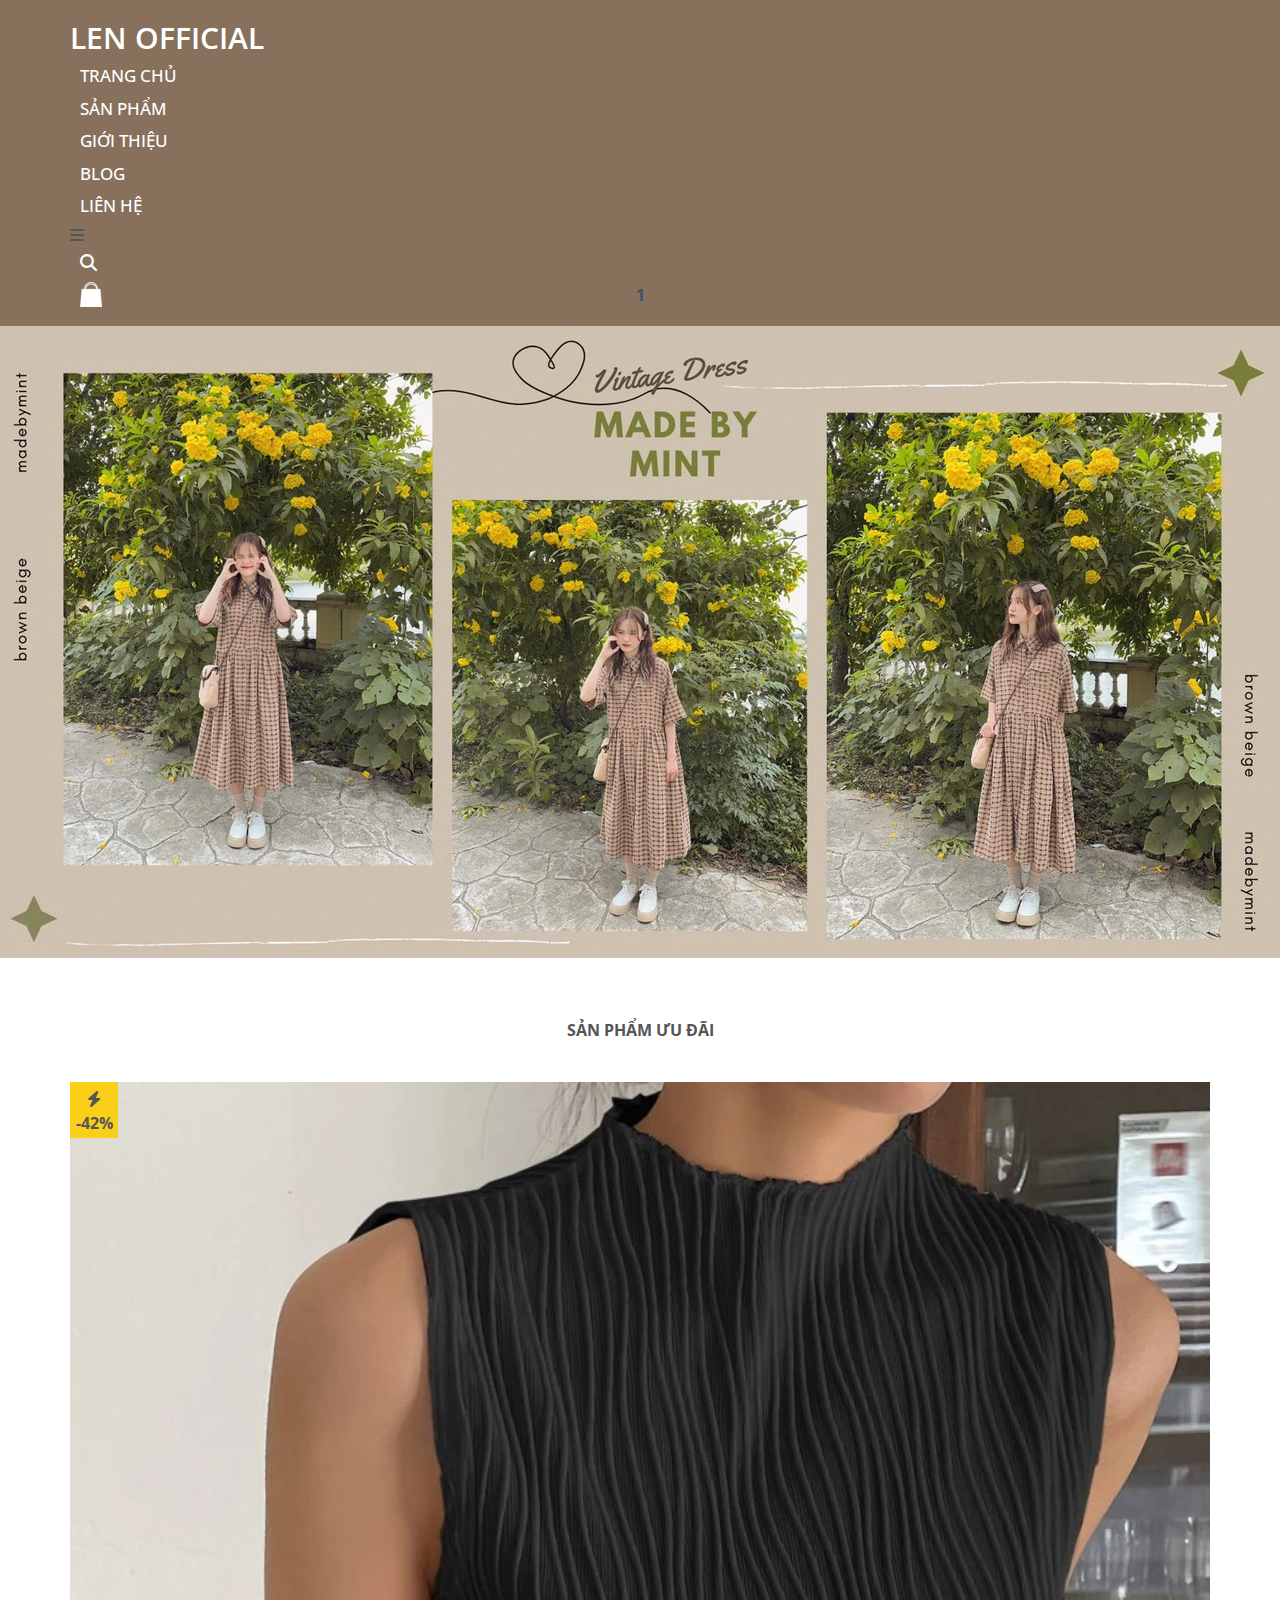
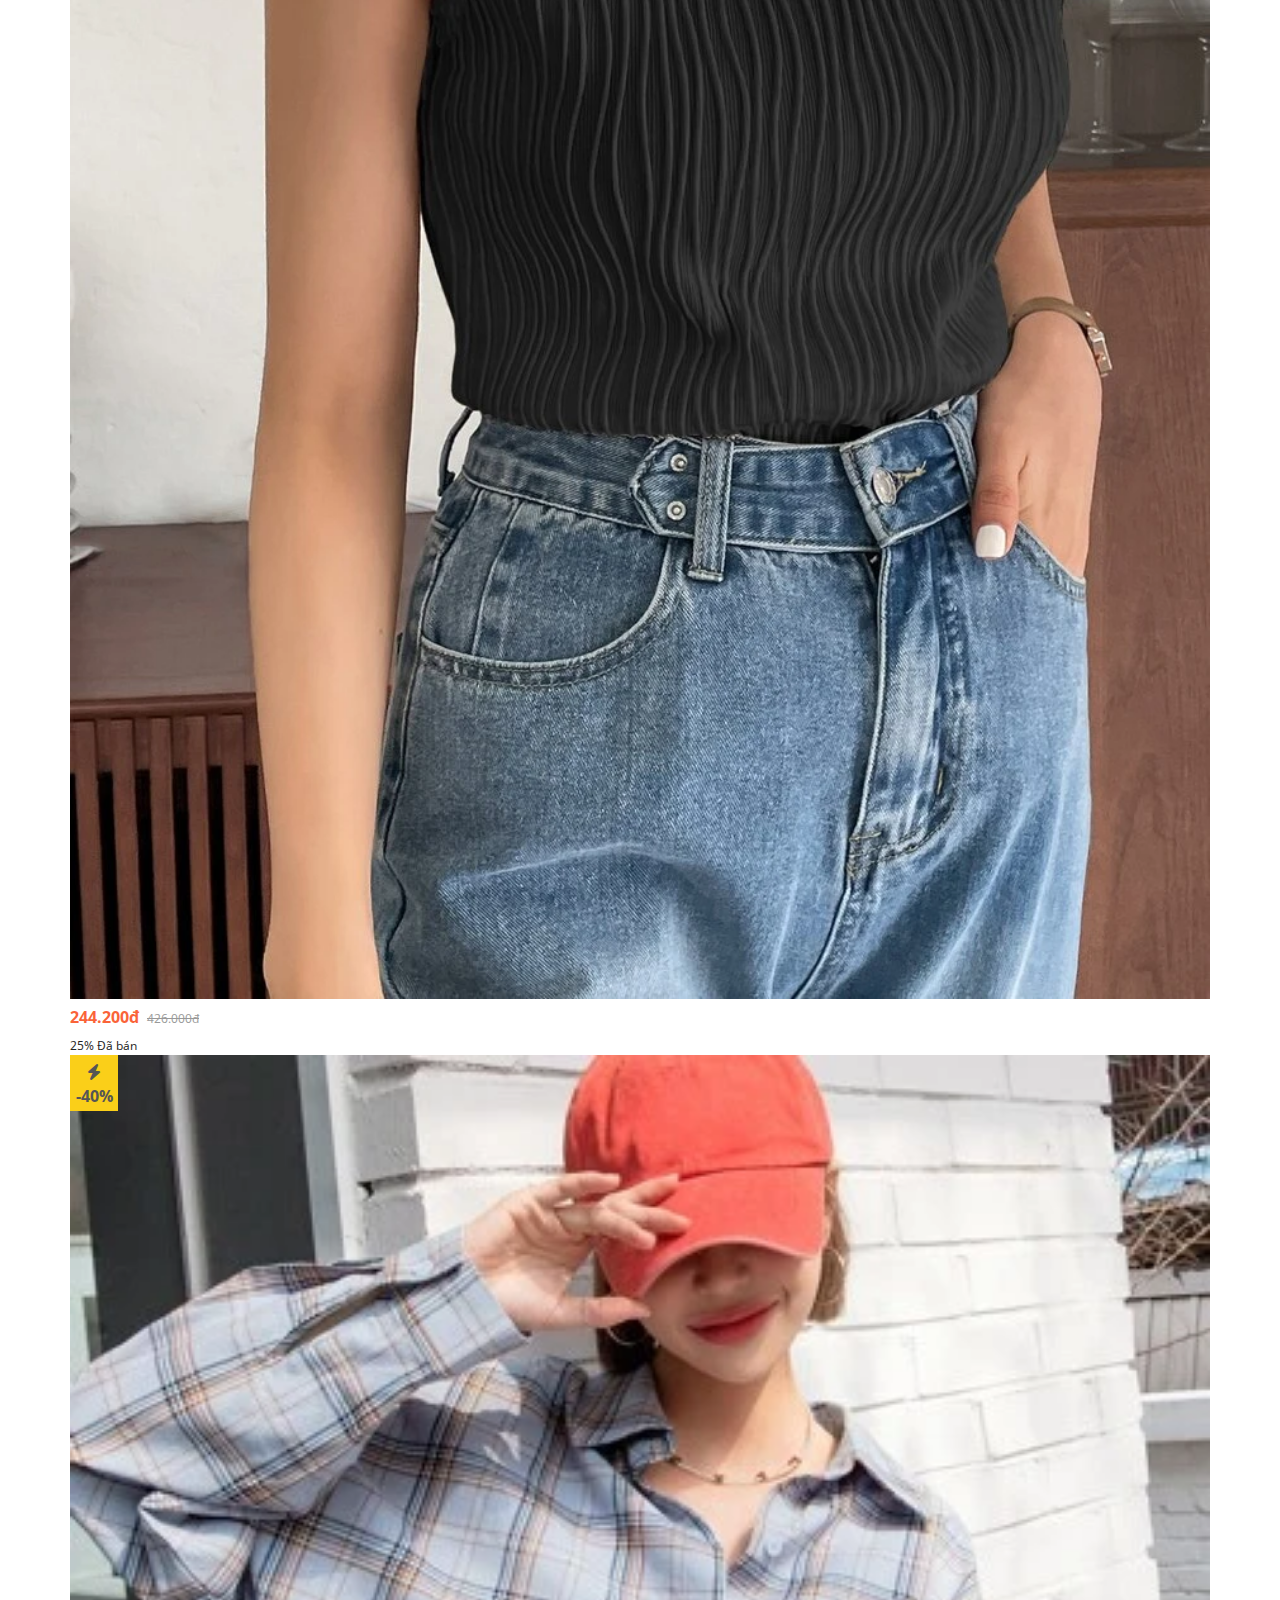
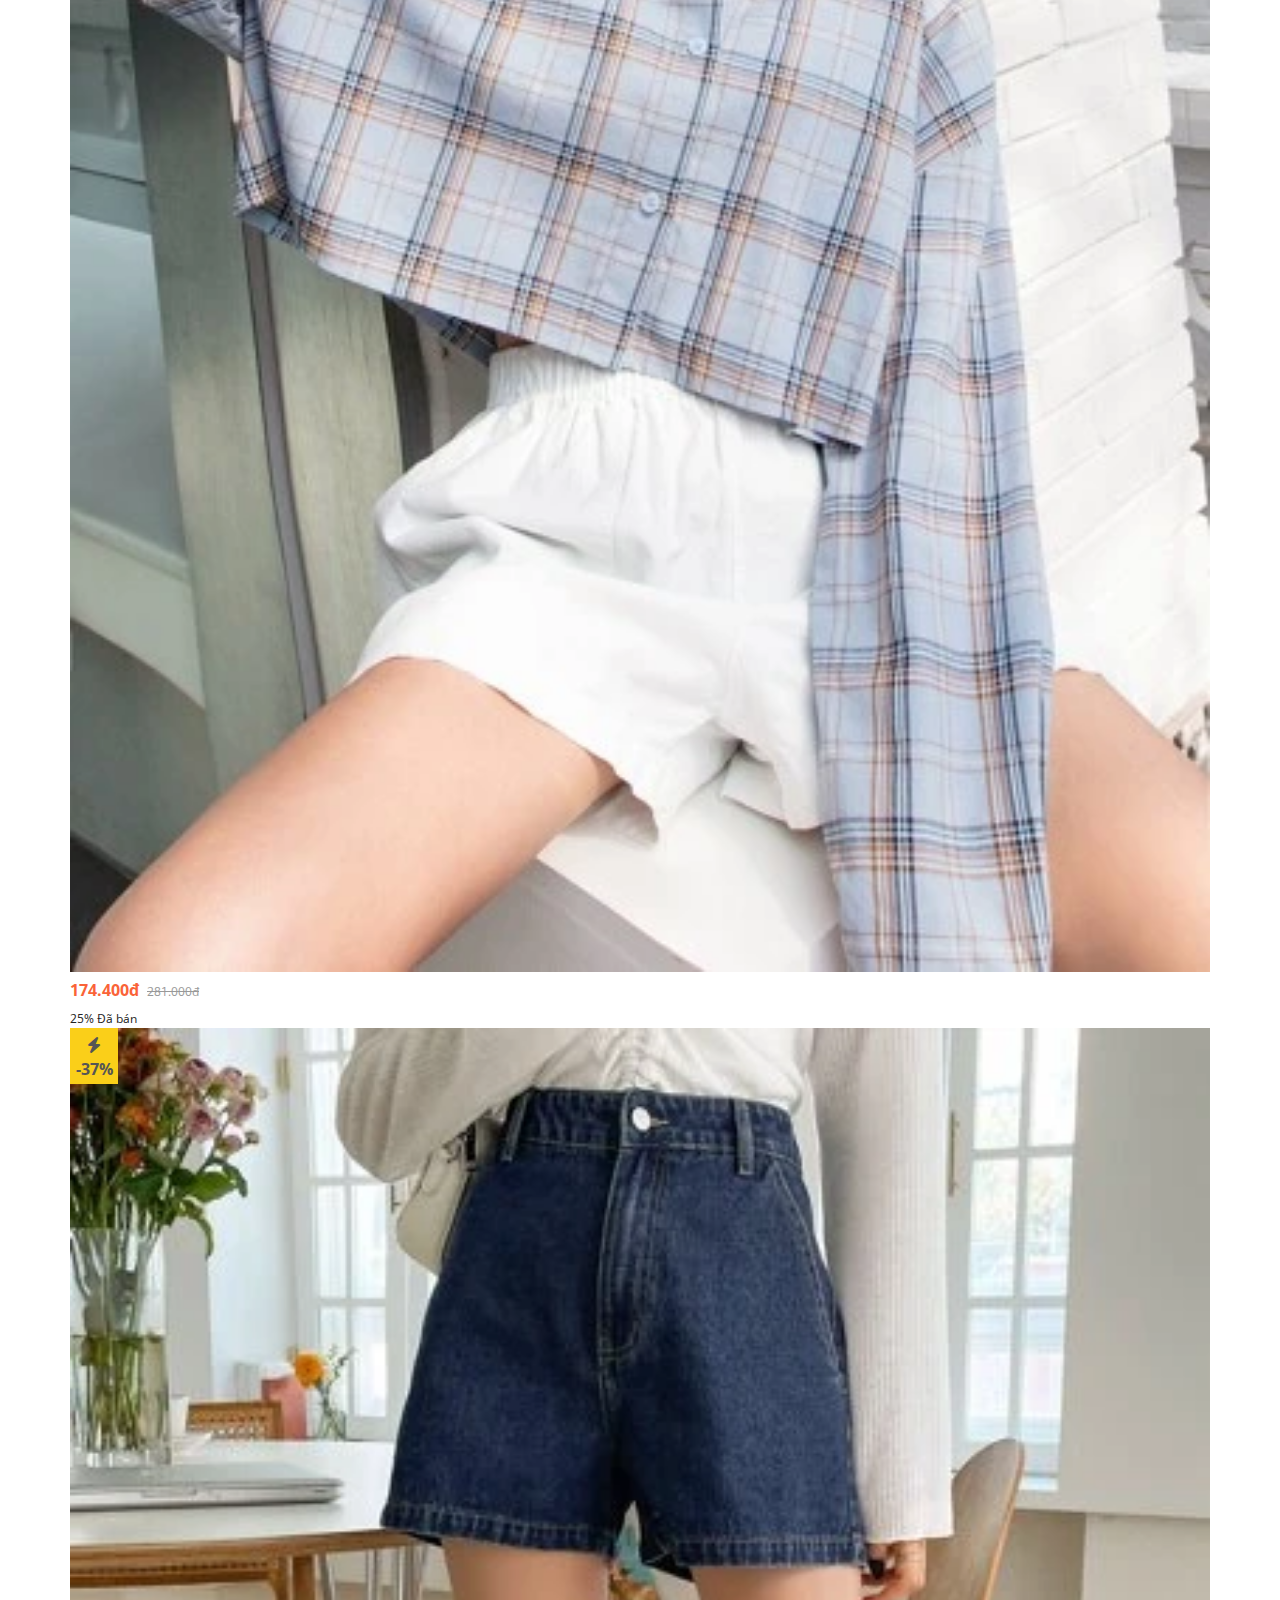
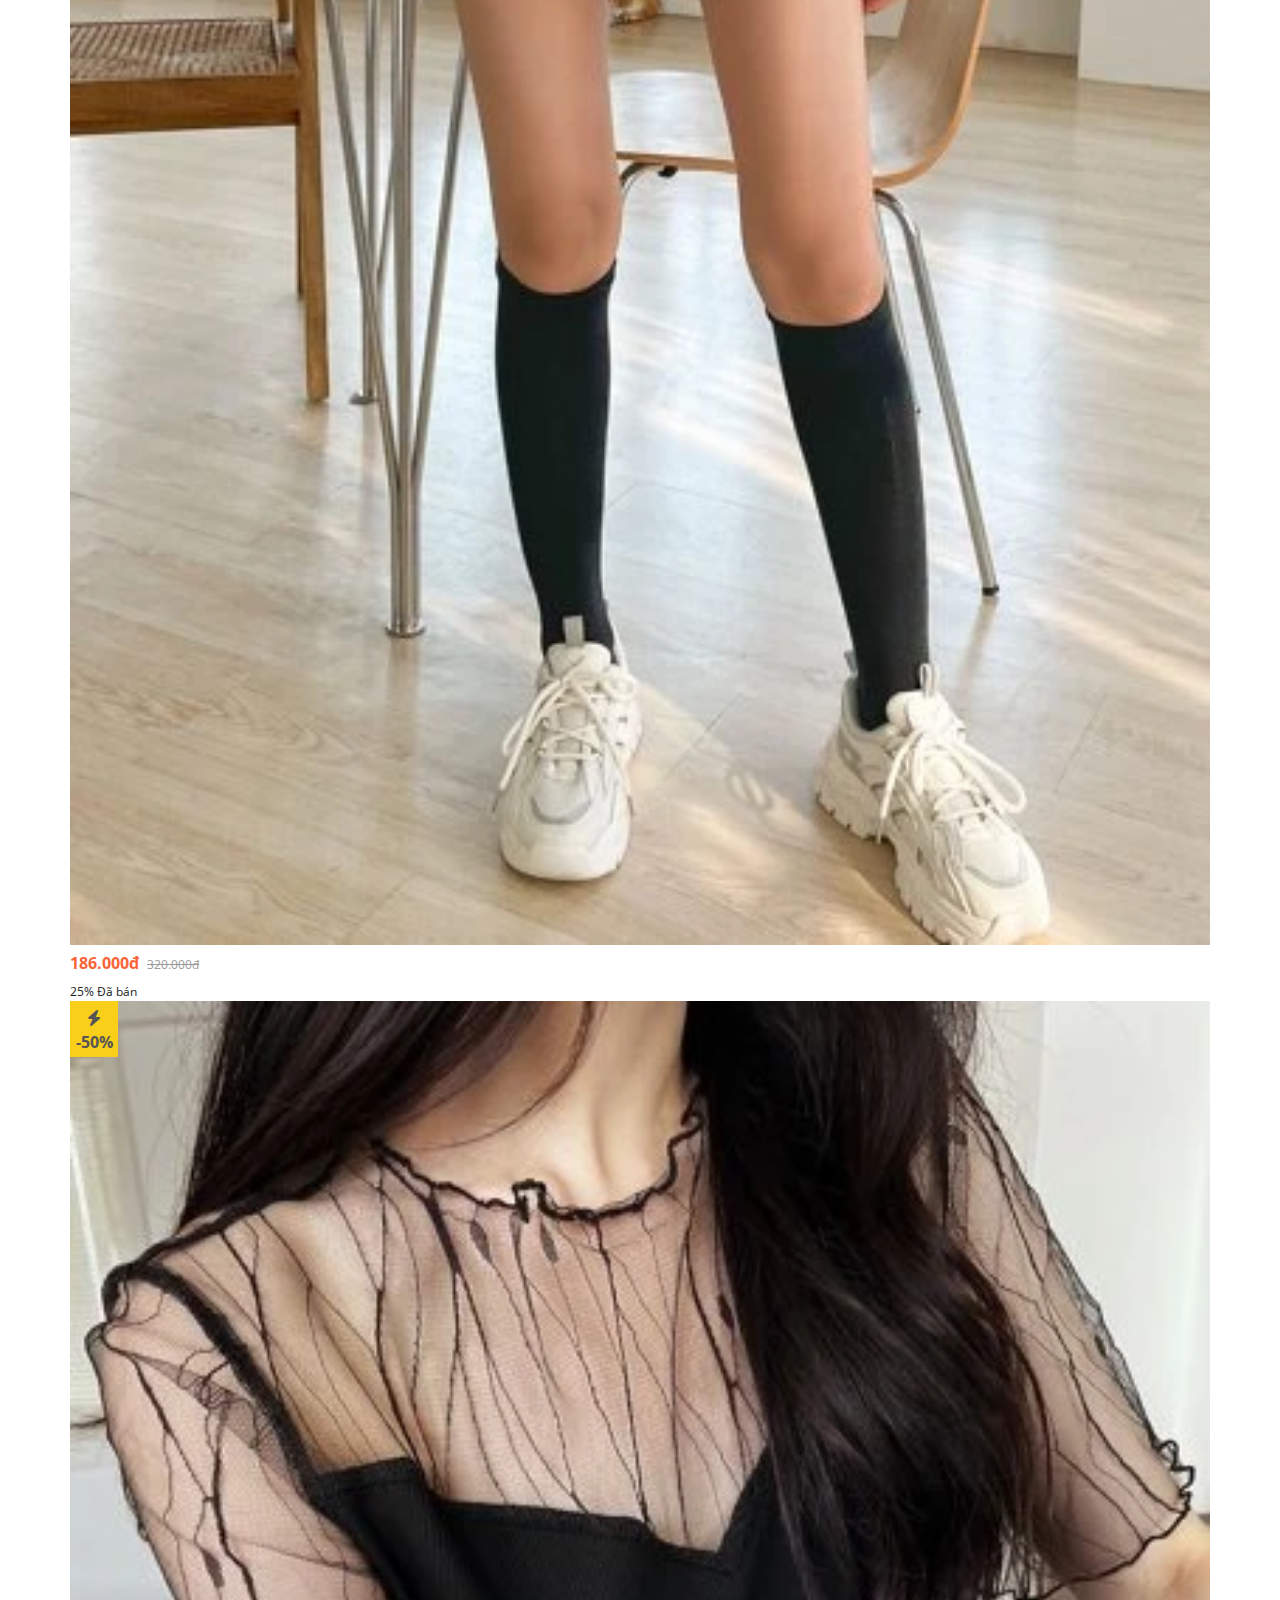
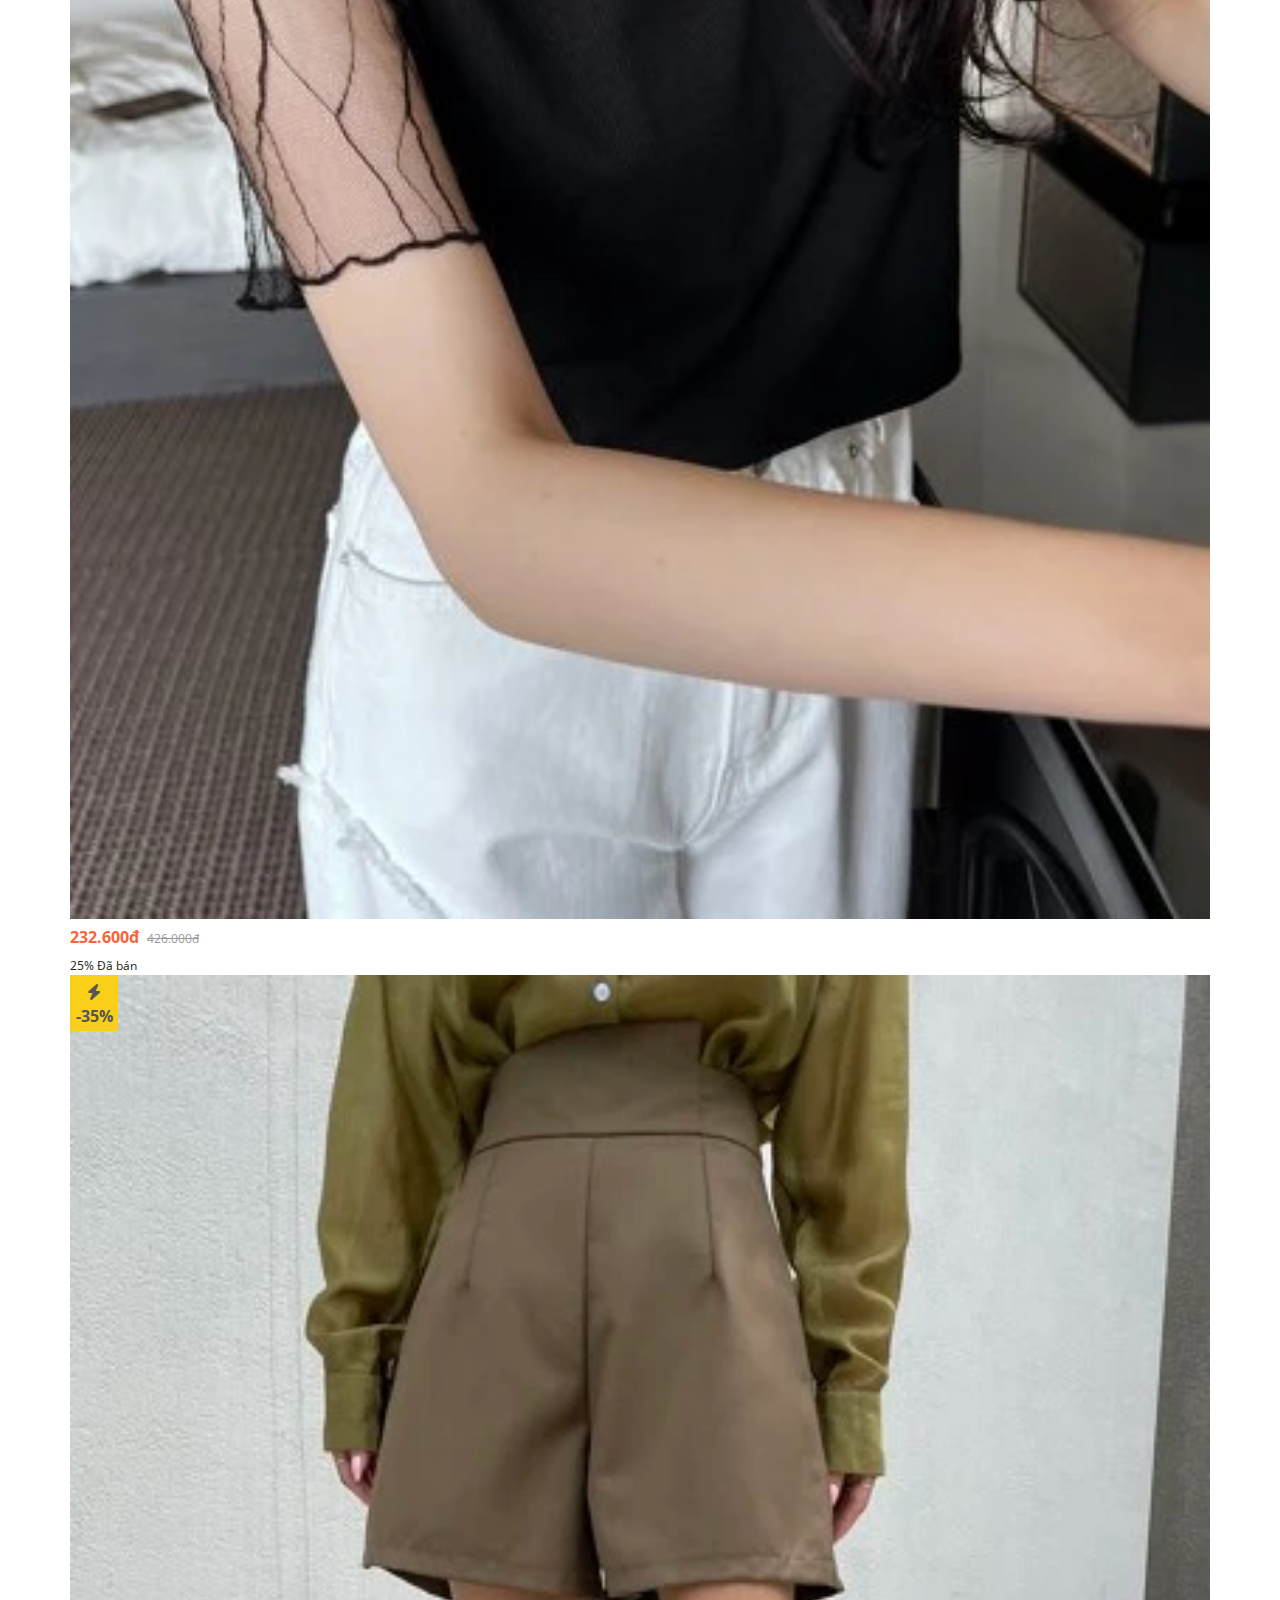
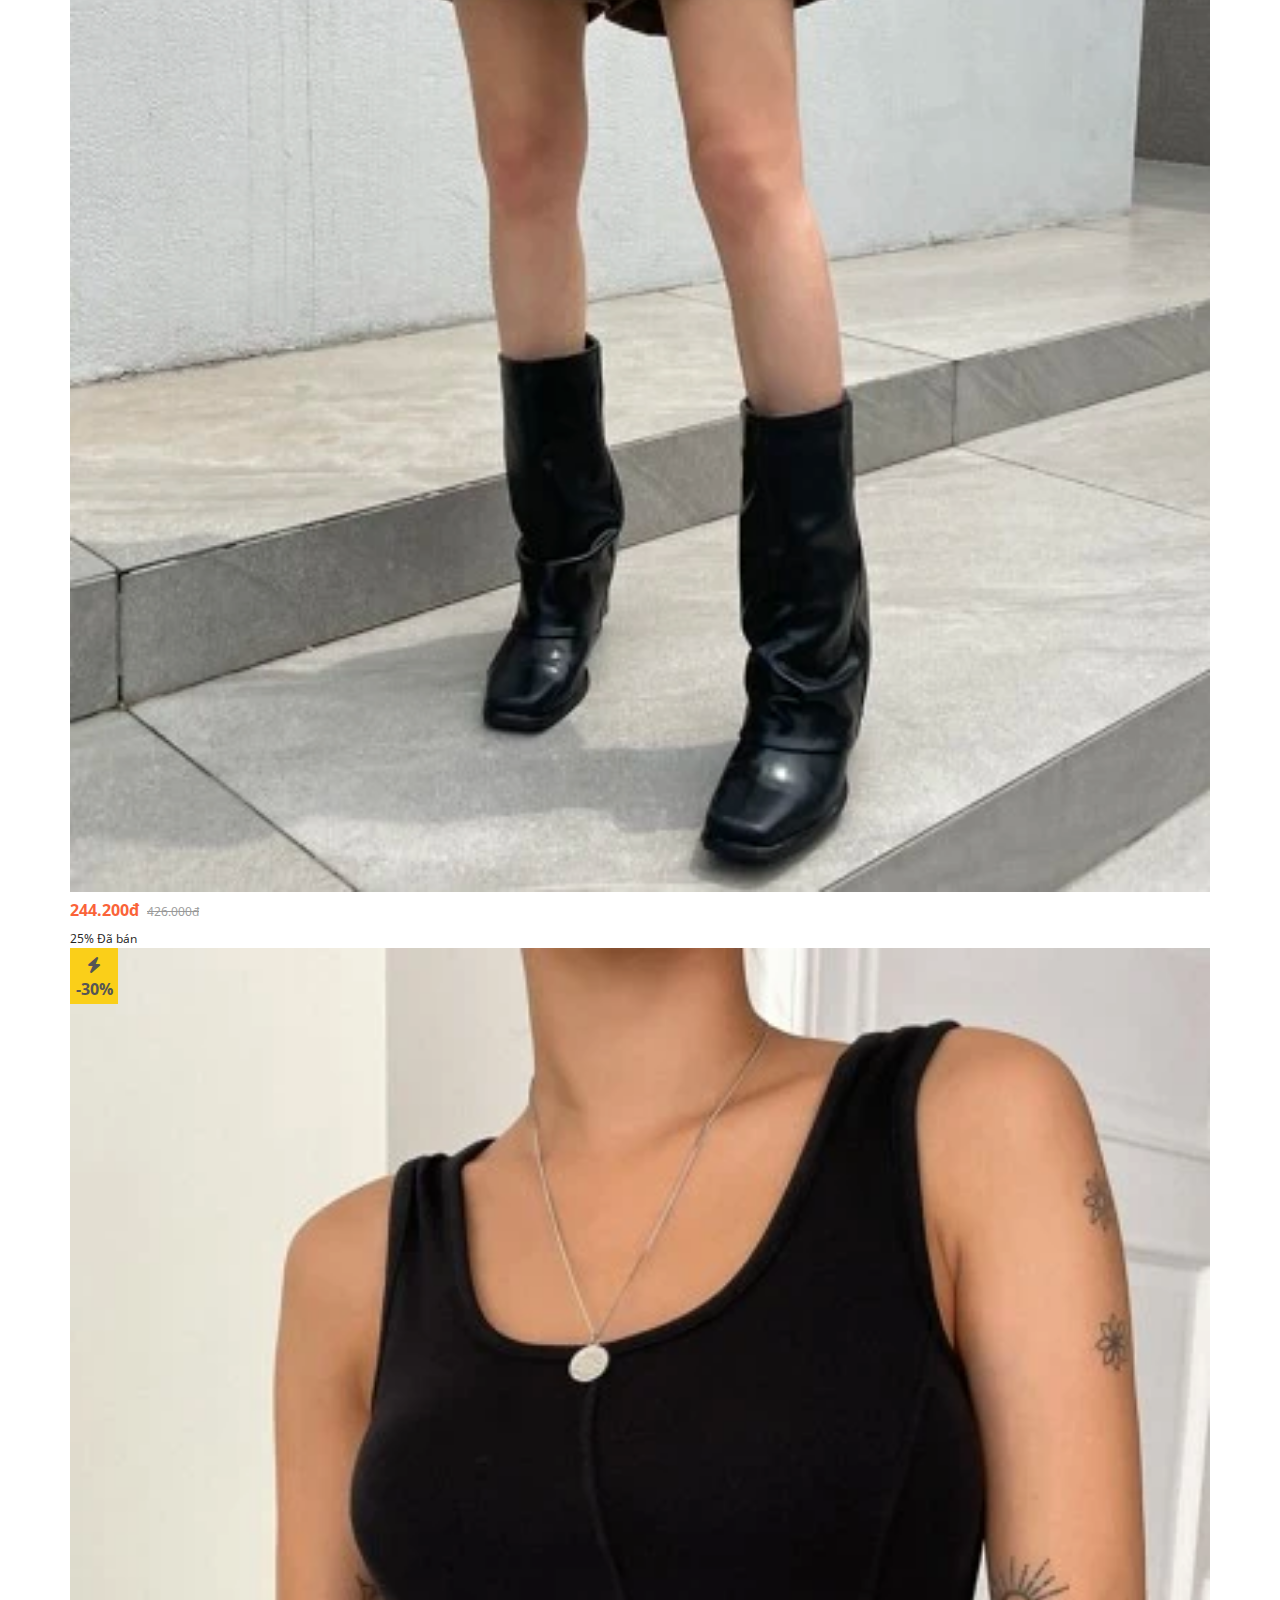
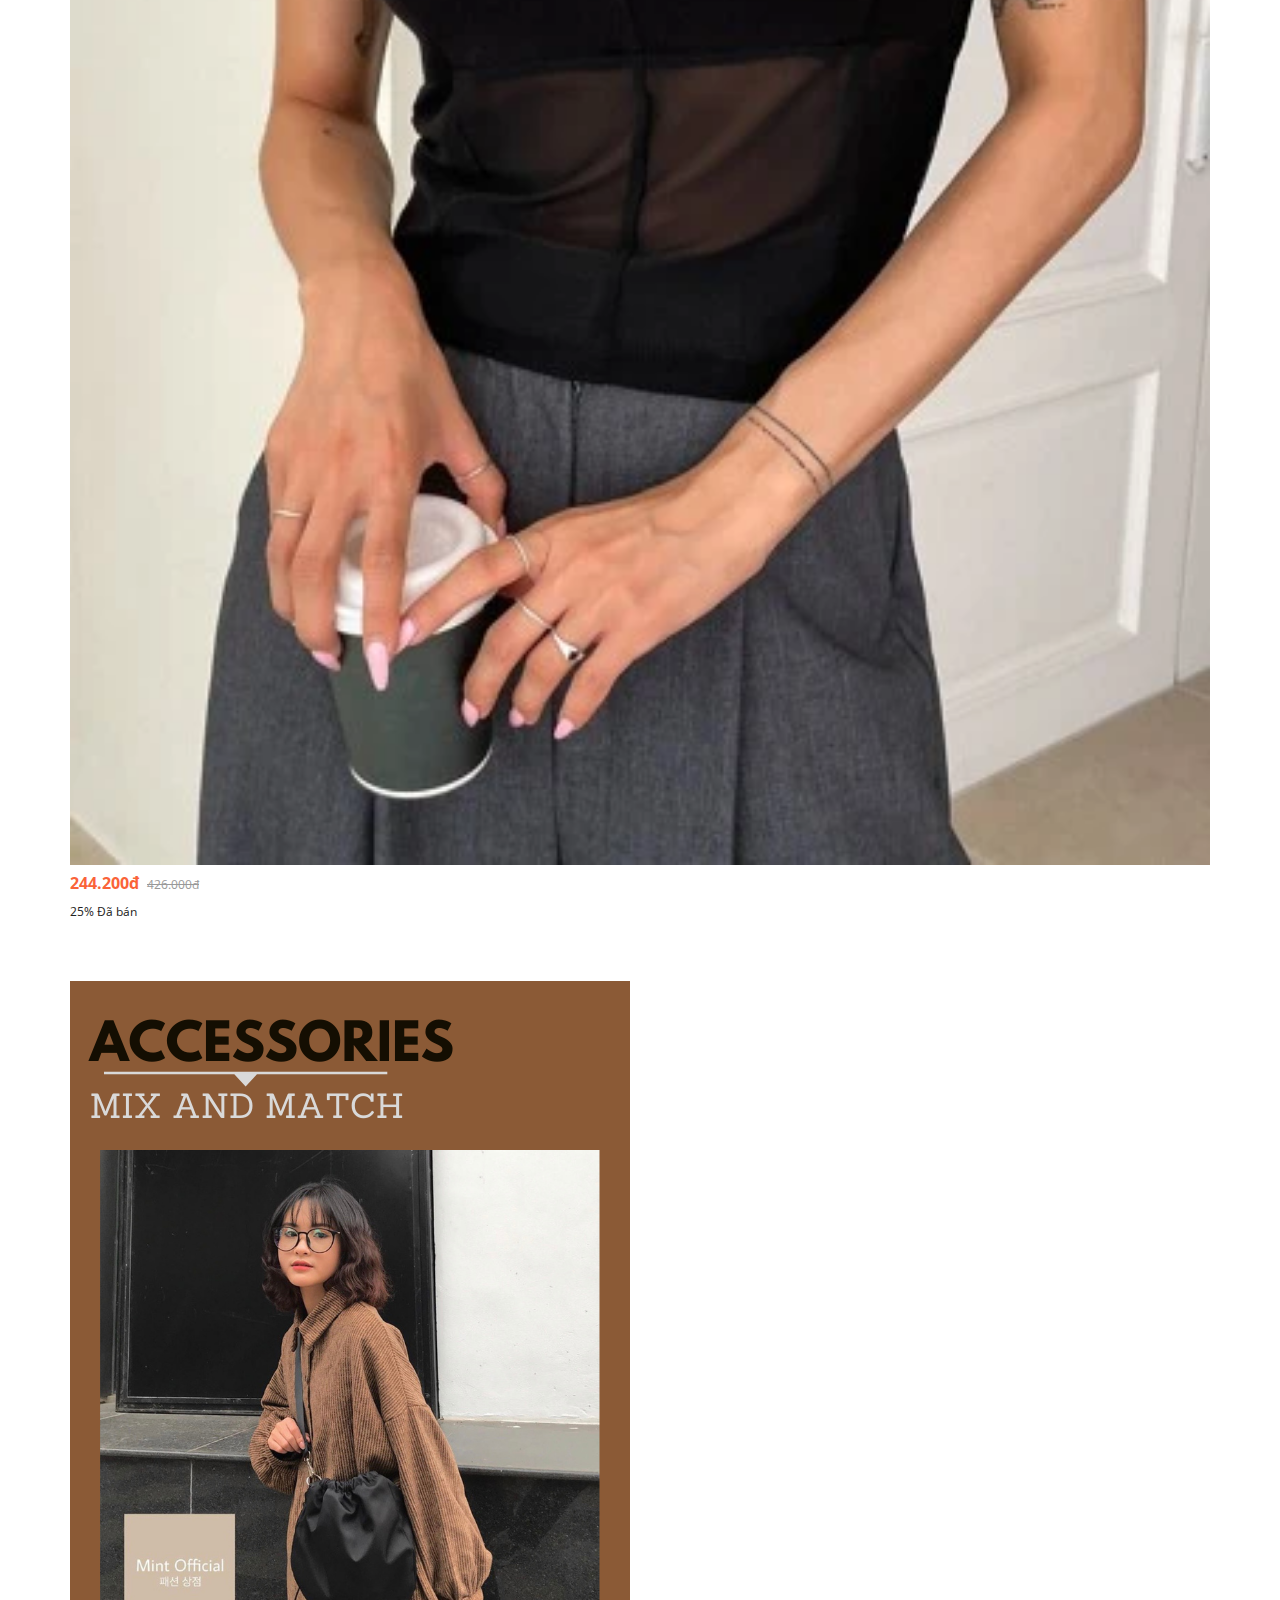
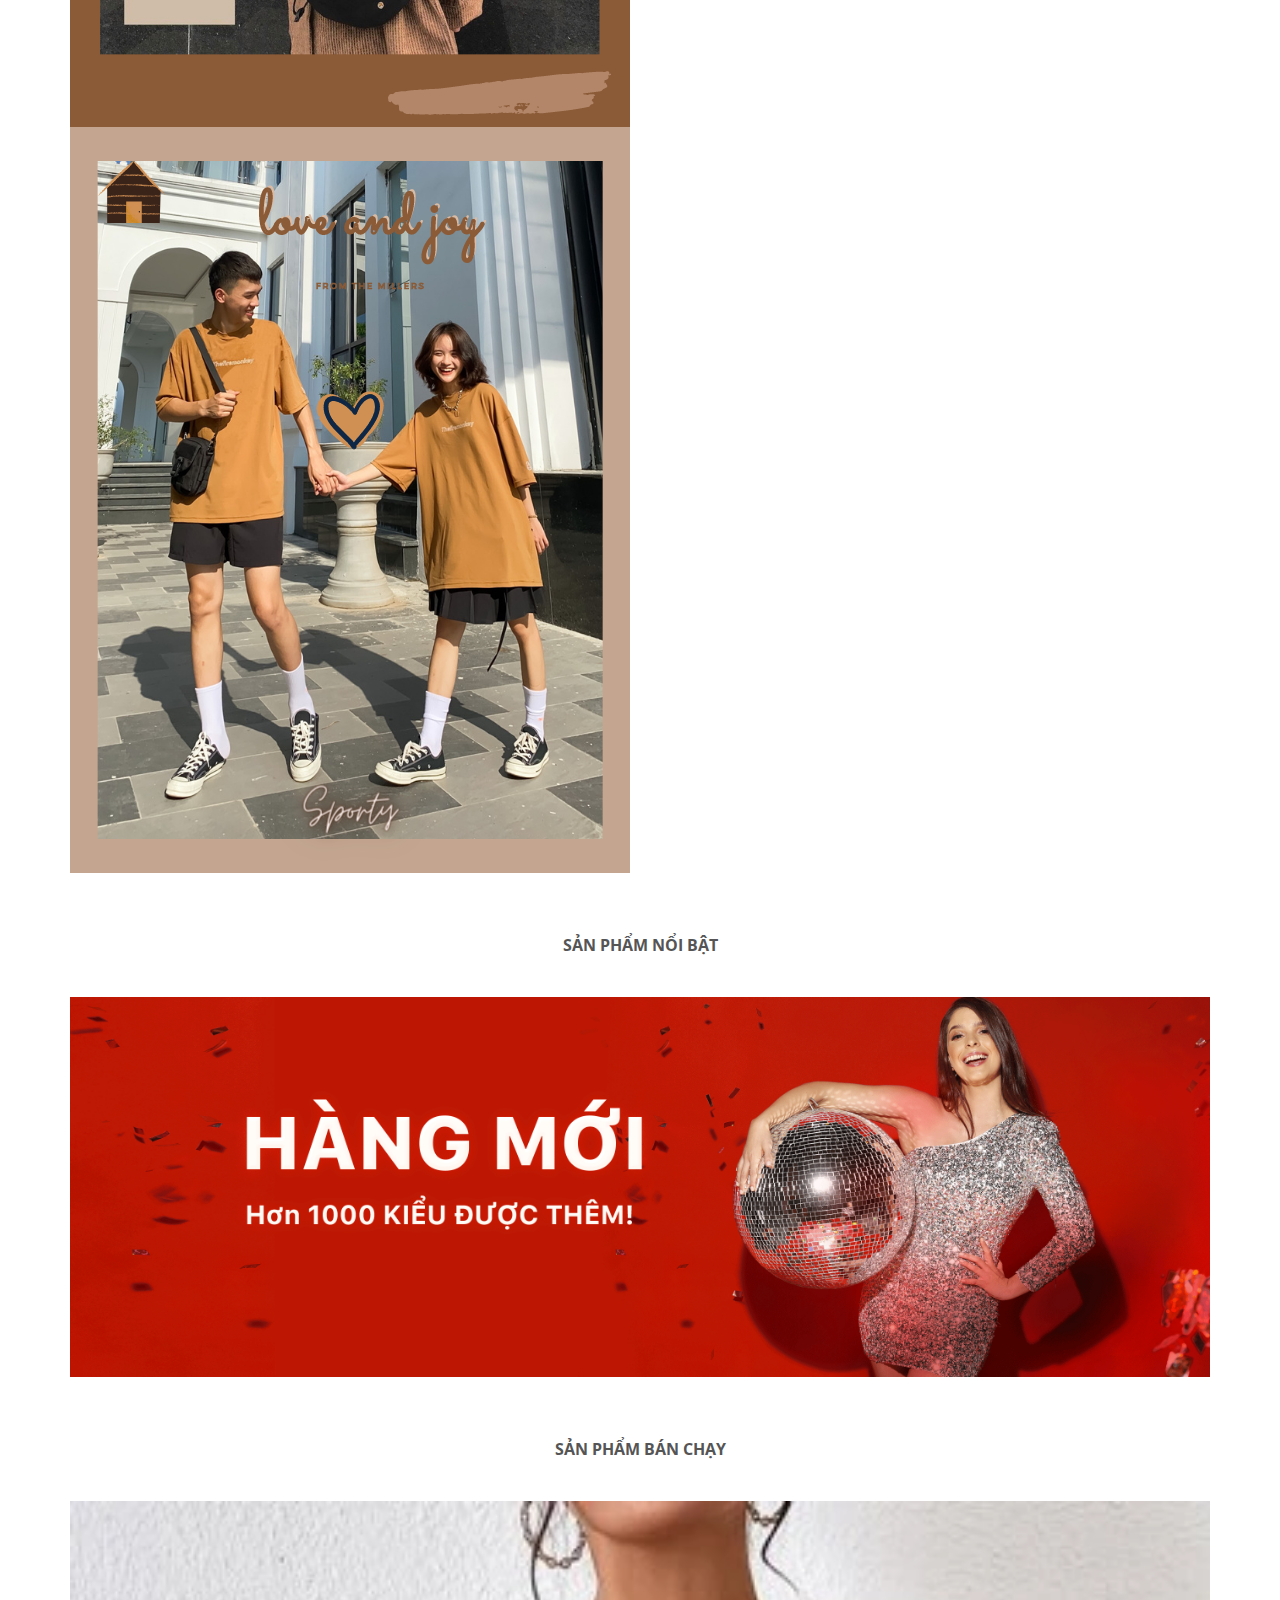
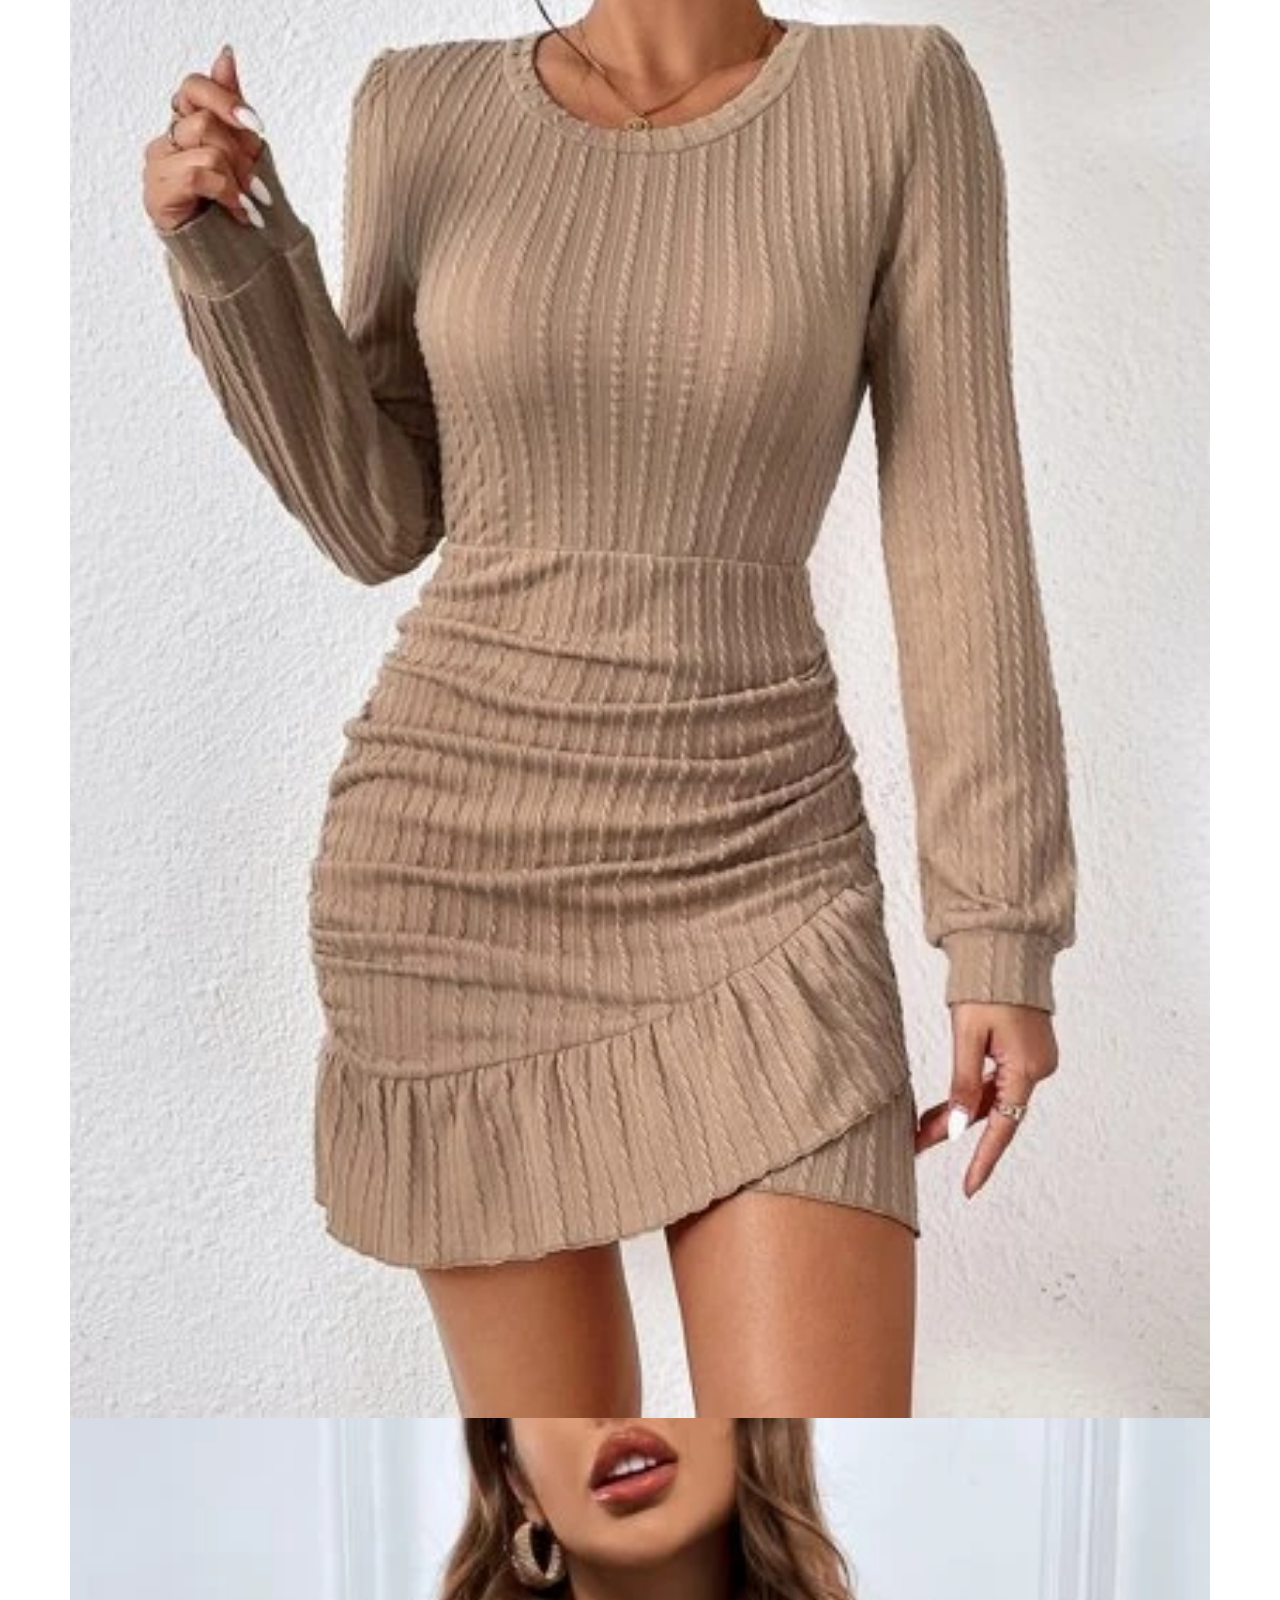
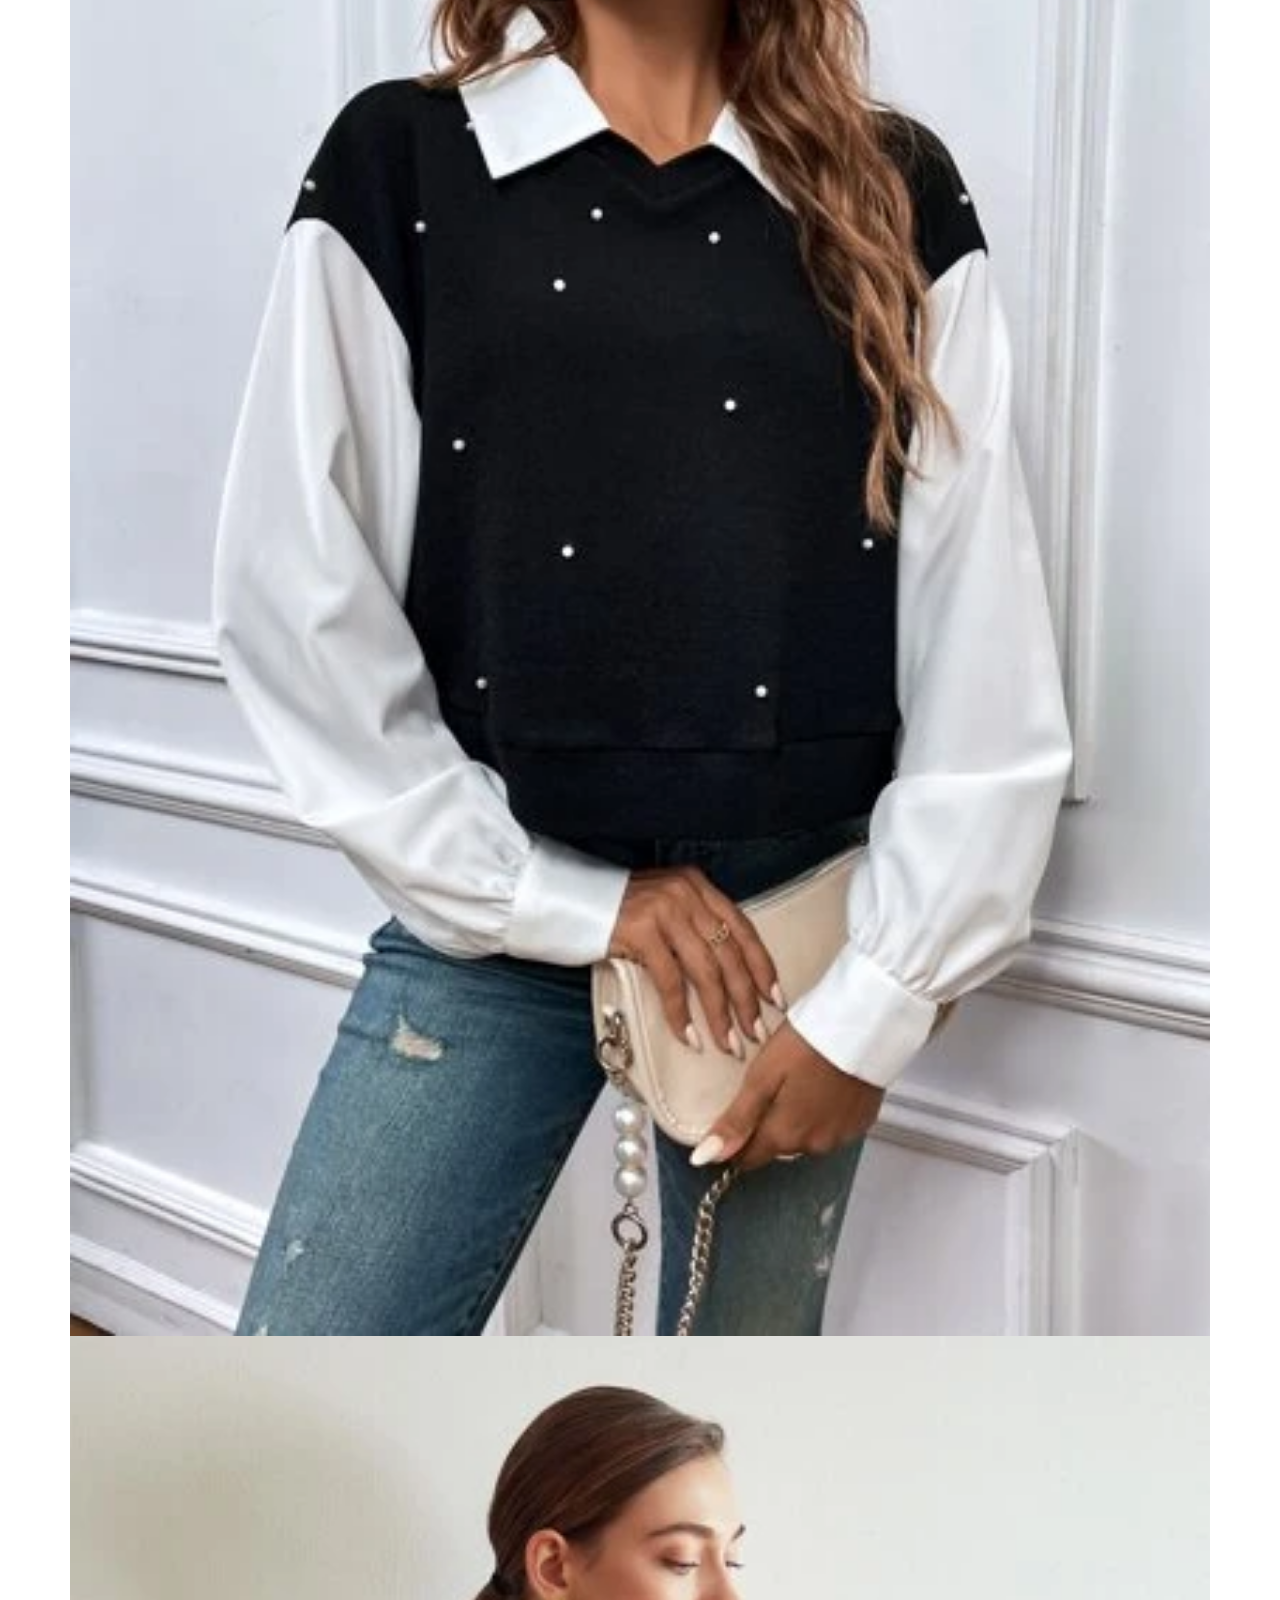
<file: index.html>
<!doctype html>
<html lang="en">

<head>
    <!-- Required meta tags -->
    <meta charset="utf-8">
    <meta name="viewport" content="width=device-width, initial-scale=1, shrink-to-fit=no">
    <link rel="stylesheet" href="https://cdnjs.cloudflare.com/ajax/libs/font-awesome/6.2.0/css/all.min.css">
    <link href="https://fonts.googleapis.com/css2?family=Koulen&family=Open+Sans:wght@400;600;700&family=Roboto&family=Roboto+Flex:opsz,wght@8..144,100;8..144,300&family=Roboto+Mono:wght@700&display=swap" rel="stylesheet">
    <link rel="stylesheet" href="public/reset.css">
    <link rel="stylesheet" href="public/style.css">
    <link rel="stylesheet" href="public/responsive.css">

    <link rel="stylesheet" href="public/owlcarousel/assets/owl.carousel.min.css">
    <link rel="stylesheet" href="public/owlcarousel/assets/owl.theme.default.min.css">

    <!-- Bootstrap CSS -->
    <link rel="stylesheet" href="https://cdn.jsdelivr.net/npm/bootstrap@4.6.1/dist/css/bootstrap.min.css" integrity="sha384-zCbKRCUGaJDkqS1kPbPd7TveP5iyJE0EjAuZQTgFLD2ylzuqKfdKlfG/eSrtxUkn" crossorigin="anonymous">

    <title>Len Official</title>
</head>

<body>
    <div id="wrapper">
        <div id="header">
            <div class="wp-inner d-flex justify-content-between">
                <a href="index.html" id="logo">Len Official</a>
                <nav class="d-flex">
                    <ul id="main-menu" class="d-none d-md-flex">
                        <li><a href="index.html">Trang chủ</a></li>
                        <li><a href="product.html">Sản phẩm</a></li>
                        <li><a href="introduce.html">Giới thiệu</a></li>
                        <li><a href="#">Blog</a></li>
                        <li><a href="#">Liên hệ</a></li>
                    </ul>
                    <div id="toggle" class="d-block d-md-none">
                        <i class="fa-solid fa-bars icon-toggle"></i>
                    </div>
                    <ul id="menu-responsive">
                        <li><a href="index.html">Trang chủ</a></li>
                        <li><a href="product.html">Sản phẩm</a></li>
                        <li><a href="introduce.html">Giới thiệu</a></li>
                        <li><a href="#">Blog</a></li>
                        <li><a href="#">Liên hệ</a></li>
                    </ul>
                    <ul id="list-icon" class="d-flex">
                        <li class="btn-search">
                            <a href=""><i class="fa-solid fa-magnifying-glass "></i></a>
                            <div id="wp-search">
                                <form action="" id="search">
                                    <input type="text" id="s" placeholder="Bạn cần tìm gì">
                                    <button><i class="fa-solid fa-magnifying-glass"></i></button>
                                </form>
                            </div>
                        </li>
                        <li>
                            <a href=""><img class="cart-img" src="public/img/home/cart-icon.webp" alt=""></a>
                            <span class="num">1</span>
                        </li>
                    </ul>
                </nav>


            </div>
        </div>
        <!-- end header -->
        <div id="wp-content">
            <div class="main-content-wp" id="home-page">
                <div class="section" id="banner">
                    <div class="section-detail">
                        <a href=""><img src="public/img/home/banner-1.webp" alt=""></a>
                    </div>
                </div>
                <div class="wp-inner">
                    <div class="section" id="discount-product">
                        <div class="section-head">
                            <h3 class="section-title">Sản phẩm ưu đãi</h3>
                        </div>
                        <div class="section-detail">
                            <div class="card-deck">
                                <div class="card border-0">
                                    <div class="info-top">
                                        <a href="detail-product.html"><img class="card-img" src="public/img/detail-product/DAZY-black/black-1.webp" alt=""></a>
                                        <div class="discount-label">
                                            <i class="fa-solid fa-bolt"></i>
                                            <div class="flash-sale-percent">-42%</div>
                                        </div>
                                    </div>
                                    <div class="price">
                                        <span class="new-price">244.200đ</span>
                                        <span class="old-price">426.000đ</span>
                                    </div>
                                    <div class="progress mt-2" style="height:8px">
                                        <div class="progress-bar" style="width:25%; background: linear-gradient(to right,#fcd364 0,#fcd364 50%,#fca151 100%)"></div>
                                    </div>
                                    <div class="sell-number">
                                        <span>25% Đã bán</span>
                                    </div>
                                </div>
                                <div class="card border-0">
                                    <div class="info-top">
                                        <a href="detail-product.html"><img class="card-img" src="public/img/home/flash-sale-2.webp" alt=""></a>
                                        <div class="discount-label">
                                            <i class="fa-solid fa-bolt"></i>
                                            <div class="flash-sale-percent">-40%</div>
                                        </div>
                                    </div>
                                    <div class="price">
                                        <span class="new-price">174.400đ</span>
                                        <span class="old-price">281.000đ</span>
                                    </div>
                                    <div class="progress mt-2" style="height:8px">
                                        <div class="progress-bar" style="width:35%; background: linear-gradient(to right,#fcd364 0,#fcd364 50%,#fca151 100%)"></div>
                                    </div>
                                    <div class="sell-number">
                                        <span>25% Đã bán</span>
                                    </div>
                                </div>
                                <div class="card border-0">
                                    <div class="info-top">
                                        <a href="detail-product.html"><img class="card-img" src="public/img/home/flash-sale-3.webp" alt=""></a>
                                        <div class="discount-label">
                                            <i class="fa-solid fa-bolt"></i>
                                            <div class="flash-sale-percent">-37%</div>
                                        </div>
                                    </div>
                                    <div class="price">
                                        <span class="new-price">186.000đ</span>
                                        <span class="old-price">320.000đ</span>
                                    </div>
                                    <div class="progress mt-2" style="height:8px">
                                        <div class="progress-bar" style="width:40%; background: linear-gradient(to right,#fcd364 0,#fcd364 50%,#fca151 100%)"></div>
                                    </div>
                                    <div class="sell-number">
                                        <span>25% Đã bán</span>
                                    </div>
                                </div>
                                <div class="card border-0">
                                    <div class="info-top">
                                        <a href="detail-product.html"><img class="card-img" src="public/img/home/flash-sale-4.webp" alt=""></a>
                                        <div class="discount-label">
                                            <i class="fa-solid fa-bolt"></i>
                                            <div class="flash-sale-percent">-50%</div>
                                        </div>
                                    </div>
                                    <div class="price">
                                        <span class="new-price">232.600đ</span>
                                        <span class="old-price">426.000đ</span>
                                    </div>
                                    <div class="progress mt-2" style="height:8px">
                                        <div class="progress-bar" style="width:50%; background: linear-gradient(to right,#fcd364 0,#fcd364 50%,#fca151 100%)"></div>
                                    </div>
                                    <div class="sell-number">
                                        <span>25% Đã bán</span>
                                    </div>
                                </div>
                                <div class="card border-0">
                                    <div class="info-top">
                                        <a href="detail-product.html"><img class="card-img" src="public/img/home/flash-sale-5.webp" alt=""></a>
                                        <div class="discount-label">
                                            <i class="fa-solid fa-bolt"></i>
                                            <div class="flash-sale-percent">-35%</div>
                                        </div>
                                    </div>
                                    <div class="price">
                                        <span class="new-price">244.200đ</span>
                                        <span class="old-price">426.000đ</span>
                                    </div>
                                    <div class="progress mt-2" style="height:8px">
                                        <div class="progress-bar" style="width:25%; background: linear-gradient(to right,#fcd364 0,#fcd364 50%,#fca151 100%)"></div>
                                    </div>
                                    <div class="sell-number">
                                        <span>25% Đã bán</span>
                                    </div>
                                </div>
                                <div class="card border-0">
                                    <div class="info-top">
                                        <a href="detail-product.html"><img class="card-img" src="public/img/home/flash-sale-6.webp" alt=""></a>
                                        <div class="discount-label">
                                            <i class="fa-solid fa-bolt"></i>
                                            <div class="flash-sale-percent">-30%</div>
                                        </div>
                                    </div>
                                    <div class="price">
                                        <span class="new-price">244.200đ</span>
                                        <span class="old-price">426.000đ</span>
                                    </div>
                                    <div class="progress mt-2" style="height:8px">
                                        <div class="progress-bar" style="width:25%; background: linear-gradient(to right,#fcd364 0,#fcd364 50%,#fca151 100%)"></div>
                                    </div>
                                    <div class="sell-number">
                                        <span>25% Đã bán</span>
                                    </div>
                                </div>
                            </div>
                        </div>
                    </div>
                    <!-- end discount product -->
                    <div class="section" id="banner-2">
                        <div class="section-detail d-flex">
                            <a href=""><img src="public/img/home/banner-2awebp.webp" alt=""></a>
                            <a href=""><img src="public/img/home/banner-2b.webp" alt=""></a>
                        </div>
                    </div>
                    <!-- end banner-2 -->
                    <div class="section" id="feature-product">
                        <div class="section-head">
                            <h3 class="section-title">Sản phẩm nổi bật</h3>
                        </div>
                        <div class="section-detail">
                            <div class="owl-carousel owl-carousel-1 owl-theme">
                                <div class="item">
                                    <a href="detail-product.html">
                                        <img class="card-img rounded-0" src="public/img/home/slide-1.jpg" alt="">
                                    </a>
                                    <div class="carousel-title">
                                        <a>Áo thời trang Hàn Quốc</a>
                                        <span class="price">200.000đ</span>
                                    </div>
                                </div>
                                <div class="item">
                                    <a href="detail-product.html">
                                        <img class="card-img rounded-0" src="public/img/home/slide-2.jpg" alt="">
                                    </a>
                                    <div class="carousel-title">
                                        <a>Áo thời trang Hàn Quốc</a>
                                        <span class="price">200.000đ</span>
                                    </div>
                                </div>
                                <div class="item">
                                    <a href="detail-product.html">
                                        <img class="card-img rounded-0" src="public/img/home/slide-3.jpg" alt="">
                                    </a>
                                    <div class="carousel-title">
                                        <a>Áo thời trang Hàn Quốc</a>
                                        <span class="price">200.000đ</span>
                                    </div>
                                </div>
                                <div class="item">
                                    <a href="detail-product.html">
                                        <img class="card-img rounded-0" src="public/img/home/slide-4.jpg" alt="">
                                    </a>
                                    <div class="carousel-title">
                                        <a>Áo thời trang Hàn Quốc</a>
                                        <span class="price">200.000đ</span>
                                    </div>
                                </div>
                                <div class="item">
                                    <a href="detail-product.html">
                                        <img class="card-img rounded-0" src="public/img/home/slide-6.jpg" alt="">
                                    </a>
                                    <div class="carousel-title">
                                        <a>Áo thời trang Hàn Quốc</a>
                                        <span class="price">200.000đ</span>
                                    </div>
                                </div>
                                <div class="item next">
                                    <a href="detail-product.html">
                                        <img class="card-img rounded-0" src="public/img/home/slide-5.jpg" alt="">
                                    </a>
                                    <div class="carousel-title">
                                        <a>Áo thời trang Hàn Quốc</a>
                                        <span class="price">200.000đ</span>
                                    </div>
                                </div>
                                <div class="item">
                                    <a href="detail-product.html">
                                        <img class="card-img rounded-0" src="public/img/home/slide-7.jpg" alt="">
                                    </a>
                                    <div class="carousel-title">
                                        <a>Áo thời trang Hàn Quốc</a>
                                        <span class="price">200.000đ</span>
                                    </div>
                                </div>
                                <div class="item">
                                    <a href="detail-product.html">
                                        <img class="card-img rounded-0" src="public/img/home/slide-8.jpg" alt="">
                                    </a>
                                    <div class="carousel-title">
                                        <a>Áo thời trang Hàn Quốc</a>
                                        <span class="price">200.000đ</span>
                                    </div>
                                </div>
                                <div class="item">
                                    <a href="detail-product.html">
                                        <img class="card-img rounded-0" src="public/img/home/slide-9.jpg" alt="">
                                    </a>
                                    <div class="carousel-title">
                                        <a>Áo thời trang Hàn Quốc</a>
                                        <span class="price">200.000đ</span>
                                    </div>
                                </div>
                                <div class="item">
                                    <a href="detail-product.html">
                                        <img class="card-img rounded-0" src="public/img/home/slide-10.jpg" alt="">
                                    </a>
                                    <div class="carousel-title">
                                        <a>Áo thời trang Hàn Quốc</a>
                                        <span class="price">200.000đ</span>
                                    </div>
                                </div>
                                <div class="item">
                                    <a href="detail-product.html">
                                        <img class="card-img rounded-0" src="public/img/home/slide-11.jpg" alt="">
                                    </a>
                                    <div class="carousel-title">
                                        <a>Áo thời trang Hàn Quốc</a>
                                        <span class="price">200.000đ</span>
                                    </div>
                                </div>
                                <div class="item">
                                    <a href="detail-product.html">
                                        <img class="card-img rounded-0" src="public/img/home/slide-12.jpg" alt="">
                                    </a>
                                    <div class="carousel-title">
                                        <a>Áo thời trang Hàn Quốc</a>
                                        <span class="price">200.000đ</span>
                                    </div>
                                </div>
                            </div>
                        </div>
                    </div>
                    <!-- END FEATURE PRODUCT -->
                    <div class="section" id="banner-new-pro">
                        <div class="section-detail d-flex">
                            <a href=""><img src="public/img/home/banner-new-pro.gif" alt=""></a>
                        </div>
                    </div>
                    <!-- end banner-new-pro-->
                    <div class="section" id="best-product">
                        <div class="section-head">
                            <h3 class="section-title">Sản phẩm bán chạy</h3>
                        </div>
                        <div class="section-detail d-none d-xl-block">
                            <div class="row">
                                <div class="col-sm-12">
                                    <div class="card-deck">
                                        <div class="card border-0 rounded-0">
                                            <a href=""><img src="public/img/home/best-pro-1.webp" alt="" class="card-img"></a>
                                            <div class="buy-product">
                                                <a href="detail-product.html">Mua sản phẩm này</a>
                                            </div>
                                        </div>
                                        <div class="card border-0 rounded-0">
                                            <a href=""><img src="public/img/home/best-pro-2.webp" alt="" class="card-img"></a>
                                            <div class="buy-product">
                                                <a href="#">Mua sản phẩm này</a>
                                            </div>
                                        </div>
                                        <div class="card border-0 rounded-0">
                                            <a href=""><img src="public/img/home/best-pro-3.webp" alt="" class="card-img"></a>
                                            <div class="buy-product">
                                                <a href="#">Mua sản phẩm này</a>
                                            </div>
                                        </div>
                                        <div class="card border-0 rounded-0">
                                            <a href=""><img src="public/img/home/best-pro-4.webp" alt="" class="card-img"></a>
                                            <div class="buy-product">
                                                <a href="#">Mua sản phẩm này</a>
                                            </div>
                                        </div>
                                        <div class="card border-0 rounded-0">
                                            <a href=""><img src="public/img/home/best-pro-5.webp" alt="" class="card-img"></a>
                                            <div class="buy-product">
                                                <a href="#">Mua sản phẩm này</a>
                                            </div>
                                        </div>
                                    </div>
                                </div>
                            </div>
                        </div>
                        <div class="section-detail-res d-block d-xl-none">
                            <div class="row">
                                <div class="col-sm-12">
                                    <div class="card-deck">
                                        <div class="card border-0 rounded-0">
                                            <a href="detail-product.html"><img src="public/img/home/best-pro-1.webp" alt="" class="card-img"></a>
                                        </div>
                                        <div class="card border-0 rounded-0">
                                            <a href="detail-product.html"><img src="public/img/home/best-pro-2.webp" alt="" class="card-img"></a>
                                        </div>
                                        <div class="card border-0 rounded-0">
                                            <a href="detail-product.html"><img src="public/img/home/best-pro-3.webp" alt="" class="card-img"></a>
                                        </div>
                                        <div class="card border-0 rounded-0">
                                            <a href="detail-product.html"><img src="public/img/home/best-pro-4.webp" alt="" class="card-img"></a>
                                        </div>
                                        <div class="card border-0 rounded-0">
                                            <a href="detail-product.html"><img src="public/img/home/best-pro-5.webp" alt="" class="card-img"></a>
                                        </div>
                                    </div>
                                </div>
                            </div>
                        </div>
                    </div>
                    <div class="section" id="modal">
                        <div class="modal fade" id="demo-modal">
                            <div class="modal-dialog modal-dialog-scrollable modal-dialog-centered">
                                <div class="modal-content">
                                    <div class="modal-header">
                                        <button class="close" data-dismiss="modal">
                                            <span>&times;</span>
                                        </button>
                                    </div>
                                    <div class="modal-body">
                                        <div class="container-fluid">
                                            <div class="row">
                                                <div class="col-sm-6 info-left p-0 d-flex">
                                                    <ul class="list-thumb">
                                                        <li class="thumb-item active">
                                                            <a href="#"><img src="public/img/home/modal-1.webp" alt=""></a>
                                                        </li>
                                                        <li class="thumb-item">
                                                            <a href="#"><img src="public/img/home/modal-2.webp" alt=""></a>
                                                        </li>
                                                        <li class="thumb-item">
                                                            <a href="#"><img src="public/img/home/modal-3.webp" alt=""></a>
                                                        </li>
                                                        <li class="thumb-item">
                                                            <a href="#"><img src="public/img/home/modal-1.webp" alt=""></a>
                                                        </li>
                                                        <li class="thumb-item">
                                                            <a href="#"><img src="public/img/home/modal-2.webp" alt=""></a>
                                                        </li>
                                                        <li class="thumb-item">
                                                            <a href="#"><img src="public/img/home/modal-3.webp" alt=""></a>
                                                        </li>
                                                        <li class="thumb-item">
                                                            <a href="#"><img src="public/img/home/modal-1.webp" alt=""></a>
                                                        </li>
                                                    </ul>
                                                    <div class="show-picture">
                                                        <img src="public/img/home/modal-1.webp" alt="">
                                                    </div>
                                                </div>
                                                <div class="col-sm-6 p-0 info-right">
                                                    <div class="title-sku-price">
                                                        <h4>Đầm Tương phản Mesh Gân đan màu trơn Thanh lịch</h4>
                                                        <div class="sku">
                                                            <span>SKU: sw220222242161444</span>
                                                        </div>
                                                        <div class="review d-flex">
                                                            <div class="common-rate">
                                                                <i class="fa-solid fa-star"></i>
                                                                <i class="fa-solid fa-star"></i>
                                                                <i class="fa-solid fa-star"></i>
                                                                <i class="fa-solid fa-star"></i>
                                                                <i class="fa-solid fa-star"></i>
                                                            </div>
                                                            <div class="comment">
                                                                <span>(68 Nhận xét)</span>
                                                            </div>
                                                        </div>
                                                        <div class="price">
                                                            <span>232.000đ</span>
                                                        </div>
                                                    </div>
                                                    <div class="product-size">
                                                        <div class="product-size-title">
                                                            <span class="product-size">Kích thước</span>
                                                            <a class="product-size-guide">
                                                                <i class="fa-solid fa-ruler-horizontal icon-ruler"></i>
                                                                <span class="size-guide">Hướng dẫn kích thước</span>
                                                            </a>
                                                        </div>
                                                        <div class="product-size-choose">
                                                            <div class="size">
                                                                <span class="intro-size">S</span>
                                                            </div>
                                                            <div class="size">
                                                                <span class="intro-size">M</span>
                                                            </div>
                                                            <div class="size">
                                                                <span class="intro-size">L</span>
                                                            </div>
                                                        </div>
                                                    </div>
                                                    <div class="status">
                                                        <p>Bạn có thích sản phẩm này không?</p>
                                                        <div class="btn-group">
                                                            <a href="?view=cart" class="add-cart">Thêm vào giỏ hàng</a>
                                                            <div class="icon-heart">
                                                                <i class="fa-regular fa-heart icon"></i>
                                                            </div>
                                                        </div>
                                                        <a href="" class="full-des">Xem chi tiết đầy đủ</a>
                                                    </div>
                                                </div>
                                            </div>
                                        </div>
                                    </div>
                                </div>
                            </div>
                        </div>
                        <!-- END BEST PRODUCT -->
                    </div>
                </div>
            </div>
        </div>
        <!-- end content -->
        <div id="footer">
            <div id="foot-top">
                <div class="wp-inner d-sm-flex">
                    <div class="box logo">
                        <div class="box-head">
                            <h3>Len Official</h3>
                        </div>
                        <div class="box-body">
                            <ul class="list-item">
                                <li>
                                    <p>106 - Trần Bình - Cầu Giấy - Hà Nội</p>
                                </li>
                                <li>
                                    <p>0987.654.321 - 0989.989.989</p>
                                </li>
                                <li>
                                    <p>vshop@gmail.com</p>
                                </li>
                            </ul>
                        </div>


                    </div>


                    <div class="box about-us">
                        <div class="box-head">
                            <h3>Về chúng tôi</h3>
                        </div>

                        <div class="box-body">
                            <p>Len Official ra đời từ năm 2013 luôn cung cấp các sản phẩm chất lượng, cam kết làm cho vẻ đẹp của thời trang có thể tiếp cận được với tất cả mọi người. Chúng tôi sử dụng công nghệ sản xuất theo yêu cầu để kết nối các nhà cung
                                cấp với chuỗi cung ứng linh hoạt của chúng tôi, giảm lãng phí hàng tồn kho và cho phép chúng tôi cung cấp nhiều loại sản phẩm giá cả phải chăng cho khách hàng trên khắp thế giới.</p>
                        </div>
                    </div>

                    <div class="box follow-us">
                        <div class="box-head">
                            <h3>Theo dõi</h3>
                        </div>

                        <div class="box-body">
                            <ul class="list-social">
                                <li>
                                    <a href=""><i class="fa-brands fa-facebook"></i></a>
                                </li>

                                <li>
                                    <a href=""><i class="fa-brands fa-instagram"></i></a>
                                </li>

                                <li>
                                    <a href=""><i class="fa-brands fa-youtube"></i></a>
                                </li>

                                <li>
                                    <a href=""><i class="fa-brands fa-pinterest"></i></a>
                                </li>
                            </ul>
                        </div>
                    </div>

                </div>
            </div>
            <div id="foot-bottom">
                <div class="wp-inner d-flex justify-content-between">
                    <p class="copy-right">
                        © Bản quyền thuộc về Len Official
                    </p>

                    <ul id="footer-copy-right" class="d-flex">
                        <li><a href="">Bảo mật</a></li>
                        <li><a href="">Quảng cáo</a></li>
                        <li><a href="">Liên hệ</a></li>
                    </ul>
                </div>
            </div>

        </div>
    </div>





    <!-- Optional JavaScript; choose one of the two! -->

    <!-- Option 1: jQuery and Bootstrap Bundle (includes Popper) -->
    <script src="https://code.jquery.com/jquery-3.6.1.js" integrity="sha256-3zlB5s2uwoUzrXK3BT7AX3FyvojsraNFxCc2vC/7pNI=" crossorigin="anonymous"></script>
    <script>
        $(document).ready(function() {
            //product
            $('.sort-bar-dropdown').hover(function() {
                $('ul.list-menu').show();
                $('ul.list-menu').toggleClass('open');
            })
            $('ul.list-menu li').click(function() {
                $('ul.list-menu').toggle();
                if (!$(this).hasClass('active')) {
                    $('ul.list-menu li').removeClass('active');
                    $(this).addClass('active') && $('ul.list-menu li.active i').addClass('open');

                    if ($('ul.list-menu li.active span').hasClass('introduce')) {
                        $('.sort-bar-select span').text('Giới thiệu')

                    }
                    if ($('ul.list-menu li.active span').hasClass('popular')) {
                        $('.sort-bar-select span').text('Phổ biến nhất')

                    }
                    if ($('ul.list-menu li.active span').hasClass('newcome')) {
                        $('.sort-bar-select span').text('Mới đến')

                    }
                    if ($('ul.list-menu li.active span').hasClass('top-rated')) {
                        $('.sort-bar-select span').text('Đánh giá hàng đầu')

                    }
                    if ($('ul.list-menu li.active span').hasClass('low-to-high-price')) {
                        $('.sort-bar-select span').text('Giá thấp đến cao')

                    }
                    if ($('ul.list-menu li.active span').hasClass('high-to-low-price')) {
                        $('.sort-bar-select span').text('Giá cao đến thấp')

                    }
                }
            })
            $('span.checkbox-inner').click(function() {
                var img_src = $(this).find('img').attr('src');

                $('.thumb-nail.open img').attr('src', img_src);
                $('span.checkbox-inner').removeClass('active') && ('.card').removeClass('open-1');
                $(this).addClass('active') && $('.thumb-nail').addClass('open') && ('.card').addClass('open-1');

            })
            $('.side-filter-item-title').click(function() {
                $(this).next('.side-filter-item-content').toggle() && $(this).children('.icon-minus').show() && $(this).children('.icon-plus').toggle();


            })

            $('.side-filter-item-title-res').click(function() {
                $(this).next('.side-filter-item-content').toggle() && $(this).children('.icon-plus').toggle() && $('.icon-minus').show();
            })

            $('.radio-input').click(function() {
                $(this).toggleClass('open');
                $('.icon-circle').removeClass('active');
                $(this).children('.icon-circle').toggleClass('active');


            })

            $('ul.pagination li').click(function() {
                    $('ul.pagination li').removeClass('active');
                    $(this).addClass('active');
                    return false;
                })
                // END DETAIL PRODUCT
            $('#toggle').click(function() {
                $('ul#menu-responsive').slideDown();

            })
            $(window).scroll(function() {
                $('ul#menu-responsive').hide();
            });
            $('#wp-content').click(function() {
                    $('ul#menu-responsive').hide();

                })
                //modal
            $('.buy-product').click(function() {
                $('#demo-modal').modal();
                return false;
            })
            $('.icon-close').click(function() {
                $('.modal-buy-product').hide();
                return false;
            })

            $('ul.list-thumb li').click(function() {
                var src_img = $(this).find('img').attr('src');
                $('.show-picture img').attr('src', src_img);
                $('ul.list-thumb li').removeClass('active');
                $(this).addClass('active');
                return false;
            });
        })
    </script>
    <script src="public/owlcarousel/owl.carousel.min.js"></script>
    <script>
        $(document).ready(function() {

            $('.owl-carousel.owl-carousel-1').owlCarousel({
                loop: true,
                dots: false,
                margin: 10,
                nav: true,
                autoplay: true,
                slideBy: 6,
                smartSpeed: 50,
                responsive: {
                    0: {
                        items: 1
                    },
                    600: {
                        items: 3
                    },
                    1000: {
                        items: 6
                    }
                }


            })


        });
    </script>
    <script src="https://cdn.jsdelivr.net/npm/bootstrap@4.6.1/dist/js/bootstrap.bundle.min.js" integrity="sha384-fQybjgWLrvvRgtW6bFlB7jaZrFsaBXjsOMm/tB9LTS58ONXgqbR9W8oWht/amnpF" crossorigin="anonymous"></script>

</body>

</html>
</file>
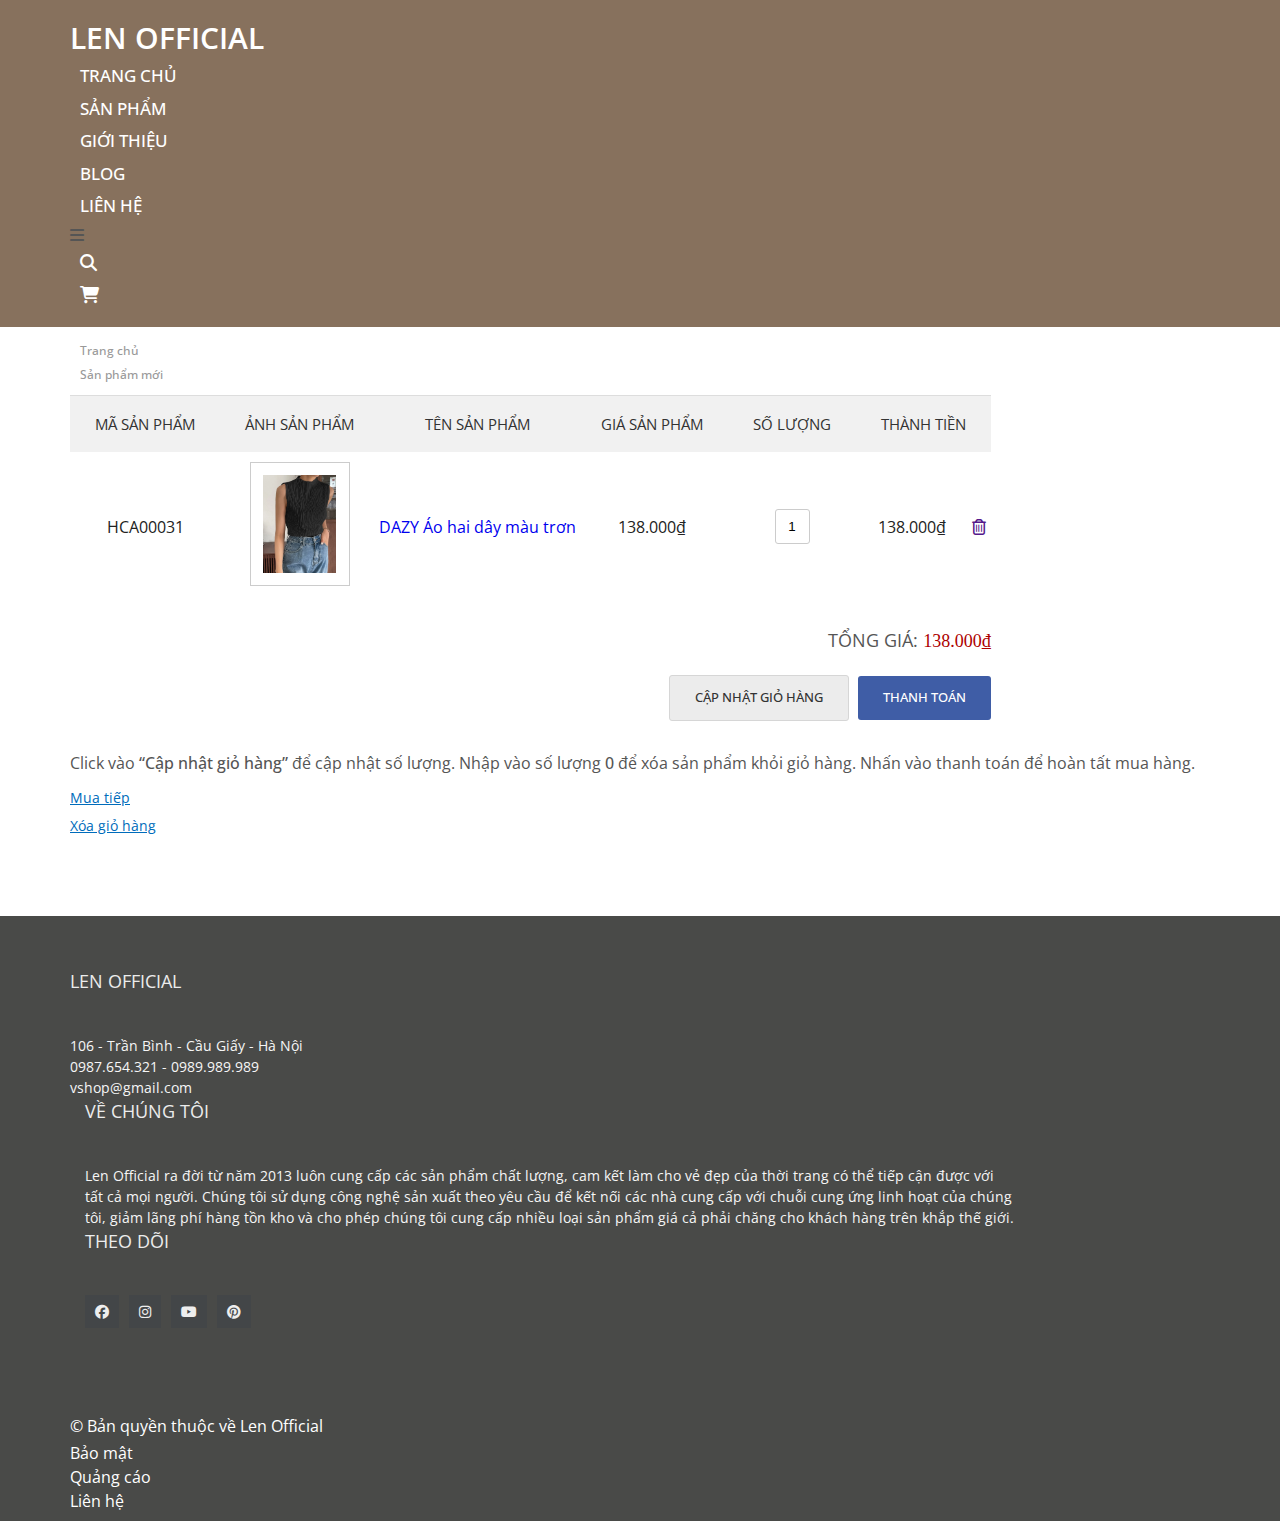
<file: cart.html>
<!doctype html>
<html lang="en">

<head>
    <!-- Required meta tags -->
    <meta charset="utf-8">
    <meta name="viewport" content="width=device-width, initial-scale=1, shrink-to-fit=no">
    <link rel="stylesheet" href="https://cdnjs.cloudflare.com/ajax/libs/font-awesome/6.2.0/css/all.min.css">
    <link href="https://fonts.googleapis.com/css2?family=Koulen&family=Open+Sans:wght@400;600;700&family=Roboto&family=Roboto+Flex:opsz,wght@8..144,100;8..144,300&family=Roboto+Mono:wght@700&display=swap" rel="stylesheet">
    <link rel="stylesheet" href="public/reset.css">
    <link rel="stylesheet" href="public/style.css">
    <link rel="stylesheet" href="public/responsive.css">

    <link rel="stylesheet" href="public/owlcarousel/assets/owl.carousel.min.css">
    <link rel="stylesheet" href="public/owlcarousel/assets/owl.theme.default.min.css">

    <!-- Bootstrap CSS -->
    <link rel="stylesheet" href="https://cdn.jsdelivr.net/npm/bootstrap@4.6.1/dist/css/bootstrap.min.css" integrity="sha384-zCbKRCUGaJDkqS1kPbPd7TveP5iyJE0EjAuZQTgFLD2ylzuqKfdKlfG/eSrtxUkn" crossorigin="anonymous">

    <title>Len Official</title>
</head>

<body>
    <div id="wrapper">
        <div id="header">
            <div class="wp-inner d-flex justify-content-between">
                <a href="index.html" id="logo">Len Official</a>
                <nav class="d-flex">
                    <ul id="main-menu" class="d-none d-md-flex">
                        <li><a href="index.html">Trang chủ</a></li>
                        <li><a href="product.html">Sản phẩm</a></li>
                        <li><a href="introduce.html">Giới thiệu</a></li>
                        <li><a href="#">Blog</a></li>
                        <li><a href="#">Liên hệ</a></li>
                    </ul>
                    <div id="toggle" class="d-block d-md-none">
                        <i class="fa-solid fa-bars icon-toggle"></i>
                    </div>
                    <ul id="menu-responsive">
                        <li><a href="index.html">Trang chủ</a></li>
                        <li><a href="product.html">Sản phẩm</a></li>
                        <li><a href="introduce.html">Giới thiệu</a></li>
                        <li><a href="#">Blog</a></li>
                        <li><a href="#">Liên hệ</a></li>
                    </ul>
                    <ul id="list-icon" class="d-flex">
                        <li><a href=""><i class="fa-solid fa-magnifying-glass"></i></a></li>
                        <li>
                            <a href=""><i class="fa-solid fa-cart-shopping"></i></a>
                        </li>
                    </ul>
                </nav>


            </div>
        </div>
        <!-- end header -->
        <div id="wp-content">
            <div class="main-content-wp" id="cart-page">
                <div class="wp-inner">
                    <div class="section" id="breadcrumb-wp">
                        <div class="section-detail">
                            <nav>
                                <ol class="breadcrumb">
                                    <li class="breadcrumb-item">
                                        <a href="">Trang chủ</a>
                                    </li>
                                    <li class="breadcrumb-item">
                                        <a href="">Sản phẩm mới</a>
                                    </li>
                                </ol>
                            </nav>
                        </div>
                    </div>
                    <!-- END BREADCRUMB -->
                    <div class="section" id="info-cart-wp">
                        <div class="section-detail table-responsive">
                            <table class="table">
                                <thead>
                                    <tr>
                                        <td>Mã sản phẩm</td>
                                        <td>Ảnh sản phẩm</td>
                                        <td>Tên sản phẩm</td>
                                        <td>Giá sản phẩm</td>
                                        <td>Số lượng</td>
                                        <td colspan="2">Thành tiền</td>
                                    </tr>
                                </thead>
                                <tbody>
                                    <tr>
                                        <td>HCA00031</td>
                                        <td>
                                            <a href="" title="" class="thumb">
                                                <img src="public/img/detail-product/DAZY-black/black-1.webp" alt="">
                                            </a>
                                        </td>
                                        <td>
                                            <a href="detail-product.html" title="" class="name-product"> DAZY Áo hai dây màu trơn</a>
                                        </td>
                                        <td>138.000₫</td>
                                        <td>
                                            <input type="text" name="num-order" value="1" class="num-order">
                                        </td>
                                        <td>138.000₫</td>
                                        <td>
                                            <a href="" title="" class="del-product"><i class="fa-regular fa-trash-can"></i></a>
                                        </td>
                                    </tr>

                                </tbody>
                                <tfoot>
                                    <tr>
                                        <td colspan="7">
                                            <div class="clearfix">
                                                <p id="total-price" class="fl-right">Tổng giá: <span>138.000₫</span></p>
                                            </div>
                                        </td>
                                    </tr>
                                    <tr>
                                        <td colspan="7">
                                            <div class="clearfix">
                                                <div id="action">
                                                    <a href="" title="" id="update-cart">Cập nhật giỏ hàng</a>
                                                    <a href="checkout.html" title="" id="checkout-cart">Thanh toán</a>
                                                </div>
                                            </div>
                                        </td>
                                    </tr>
                                </tfoot>
                            </table>
                        </div>
                    </div>
                    <!-- END INFO-CART-WP -->
                    <div class="section" id="action-cart-wp">
                        <div class="section-detail">
                            <p class="title">Click vào <span>“Cập nhật giỏ hàng”</span> để cập nhật số lượng. Nhập vào số lượng <span>0</span> để xóa sản phẩm khỏi giỏ hàng. Nhấn vào thanh toán để hoàn tất mua hàng.</p>
                            <a href="index.html" title="" id="buy-more">Mua tiếp</a><br/>
                            <a href="" title="" id="delete-cart">Xóa giỏ hàng</a>
                        </div>
                    </div>
                </div>
            </div>
        </div>
        <!-- end content -->
        <div id="footer">
            <div id="foot-top">
                <div class="wp-inner d-sm-flex">
                    <div class="box logo">
                        <div class="box-head">
                            <h3>Len Official</h3>
                        </div>
                        <div class="box-body">
                            <ul class="list-item">
                                <li>
                                    <p>106 - Trần Bình - Cầu Giấy - Hà Nội</p>
                                </li>
                                <li>
                                    <p>0987.654.321 - 0989.989.989</p>
                                </li>
                                <li>
                                    <p>vshop@gmail.com</p>
                                </li>
                            </ul>
                        </div>


                    </div>


                    <div class="box about-us">
                        <div class="box-head">
                            <h3>Về chúng tôi</h3>
                        </div>

                        <div class="box-body">
                            <p>Len Official ra đời từ năm 2013 luôn cung cấp các sản phẩm chất lượng, cam kết làm cho vẻ đẹp của thời trang có thể tiếp cận được với tất cả mọi người. Chúng tôi sử dụng công nghệ sản xuất theo yêu cầu để kết nối các nhà cung
                                cấp với chuỗi cung ứng linh hoạt của chúng tôi, giảm lãng phí hàng tồn kho và cho phép chúng tôi cung cấp nhiều loại sản phẩm giá cả phải chăng cho khách hàng trên khắp thế giới.</p>
                        </div>
                    </div>

                    <div class="box follow-us">
                        <div class="box-head">
                            <h3>Theo dõi</h3>
                        </div>

                        <div class="box-body">
                            <ul class="list-social">
                                <li>
                                    <a href=""><i class="fa-brands fa-facebook"></i></a>
                                </li>

                                <li>
                                    <a href=""><i class="fa-brands fa-instagram"></i></a>
                                </li>

                                <li>
                                    <a href=""><i class="fa-brands fa-youtube"></i></a>
                                </li>

                                <li>
                                    <a href=""><i class="fa-brands fa-pinterest"></i></a>
                                </li>
                            </ul>
                        </div>
                    </div>

                </div>
            </div>
            <div id="foot-bottom">
                <div class="wp-inner d-flex justify-content-between">
                    <p class="copy-right">
                        © Bản quyền thuộc về Len Official
                    </p>

                    <ul id="footer-copy-right" class="d-flex">
                        <li><a href="">Bảo mật</a></li>
                        <li><a href="">Quảng cáo</a></li>
                        <li><a href="">Liên hệ</a></li>
                    </ul>
                </div>
            </div>

        </div>
    </div>





    <!-- Optional JavaScript; choose one of the two! -->

    <!-- Option 1: jQuery and Bootstrap Bundle (includes Popper) -->
    <script src="https://code.jquery.com/jquery-3.6.1.js" integrity="sha256-3zlB5s2uwoUzrXK3BT7AX3FyvojsraNFxCc2vC/7pNI=" crossorigin="anonymous"></script>
    <script>
        $(document).ready(function() {
            //product
            $('.sort-bar-dropdown').hover(function() {
                $('ul.list-menu').show();
                $('ul.list-menu').toggleClass('open');
            })
            $('ul.list-menu li').click(function() {
                $('ul.list-menu').toggle();
                if (!$(this).hasClass('active')) {
                    $('ul.list-menu li').removeClass('active');
                    $(this).addClass('active') && $('ul.list-menu li.active i').addClass('open');

                    if ($('ul.list-menu li.active span').hasClass('introduce')) {
                        $('.sort-bar-select span').text('Giới thiệu')

                    }
                    if ($('ul.list-menu li.active span').hasClass('popular')) {
                        $('.sort-bar-select span').text('Phổ biến nhất')

                    }
                    if ($('ul.list-menu li.active span').hasClass('newcome')) {
                        $('.sort-bar-select span').text('Mới đến')

                    }
                    if ($('ul.list-menu li.active span').hasClass('top-rated')) {
                        $('.sort-bar-select span').text('Đánh giá hàng đầu')

                    }
                    if ($('ul.list-menu li.active span').hasClass('low-to-high-price')) {
                        $('.sort-bar-select span').text('Giá thấp đến cao')

                    }
                    if ($('ul.list-menu li.active span').hasClass('high-to-low-price')) {
                        $('.sort-bar-select span').text('Giá cao đến thấp')

                    }
                }
            })
            $('span.checkbox-inner').click(function() {
                var img_src = $(this).find('img').attr('src');

                $('.thumb-nail.open img').attr('src', img_src);
                $('span.checkbox-inner').removeClass('active') && ('.card').removeClass('open-1');
                $(this).addClass('active') && $('.thumb-nail').addClass('open') && ('.card').addClass('open-1');

            })
            $('.side-filter-item-title').click(function() {
                $(this).next('.side-filter-item-content').toggle() && $(this).children('.icon-minus').show() && $(this).children('.icon-plus').toggle();


            })

            $('.side-filter-item-title-res').click(function() {
                $(this).next('.side-filter-item-content').toggle() && $(this).children('.icon-plus').toggle() && $('.icon-minus').show();
            })

            $('.radio-input').click(function() {
                $(this).toggleClass('open');
                $('.icon-circle').removeClass('active');
                $(this).children('.icon-circle').toggleClass('active');


            })

            $('ul.pagination li').click(function() {
                    $('ul.pagination li').removeClass('active');
                    $(this).addClass('active');
                    return false;
                })
                // END DETAIL PRODUCT
            $('#toggle').click(function() {
                $('ul#menu-responsive').slideDown();

            })
            $(window).scroll(function() {
                $('ul#menu-responsive').hide();
            });
            $('#wp-content').click(function() {
                    $('ul#menu-responsive').hide();

                })
                //modal
            $('.buy-product').click(function() {
                $('#demo-modal').modal();
                return false;
            })
            $('.icon-close').click(function() {
                $('.modal-buy-product').hide();
                return false;
            })

            $('ul.list-thumb li').click(function() {
                var src_img = $(this).find('img').attr('src');
                $('.show-picture img').attr('src', src_img);
                $('ul.list-thumb li').removeClass('active');
                $(this).addClass('active');
                return false;
            });
        })
    </script>
    <script src="public/owlcarousel/owl.carousel.min.js"></script>
    <script>
        $(document).ready(function() {

            $('.owl-carousel.owl-carousel-1').owlCarousel({
                loop: true,
                dots: false,
                margin: 10,
                nav: true,
                autoplay: true,
                slideBy: 6,
                smartSpeed: 50,
                responsive: {
                    0: {
                        items: 1
                    },
                    600: {
                        items: 3
                    },
                    1000: {
                        items: 6
                    }
                }


            })


        });
    </script>
    <script src="https://cdn.jsdelivr.net/npm/bootstrap@4.6.1/dist/js/bootstrap.bundle.min.js" integrity="sha384-fQybjgWLrvvRgtW6bFlB7jaZrFsaBXjsOMm/tB9LTS58ONXgqbR9W8oWht/amnpF" crossorigin="anonymous"></script>

</body>

</html>
</file>
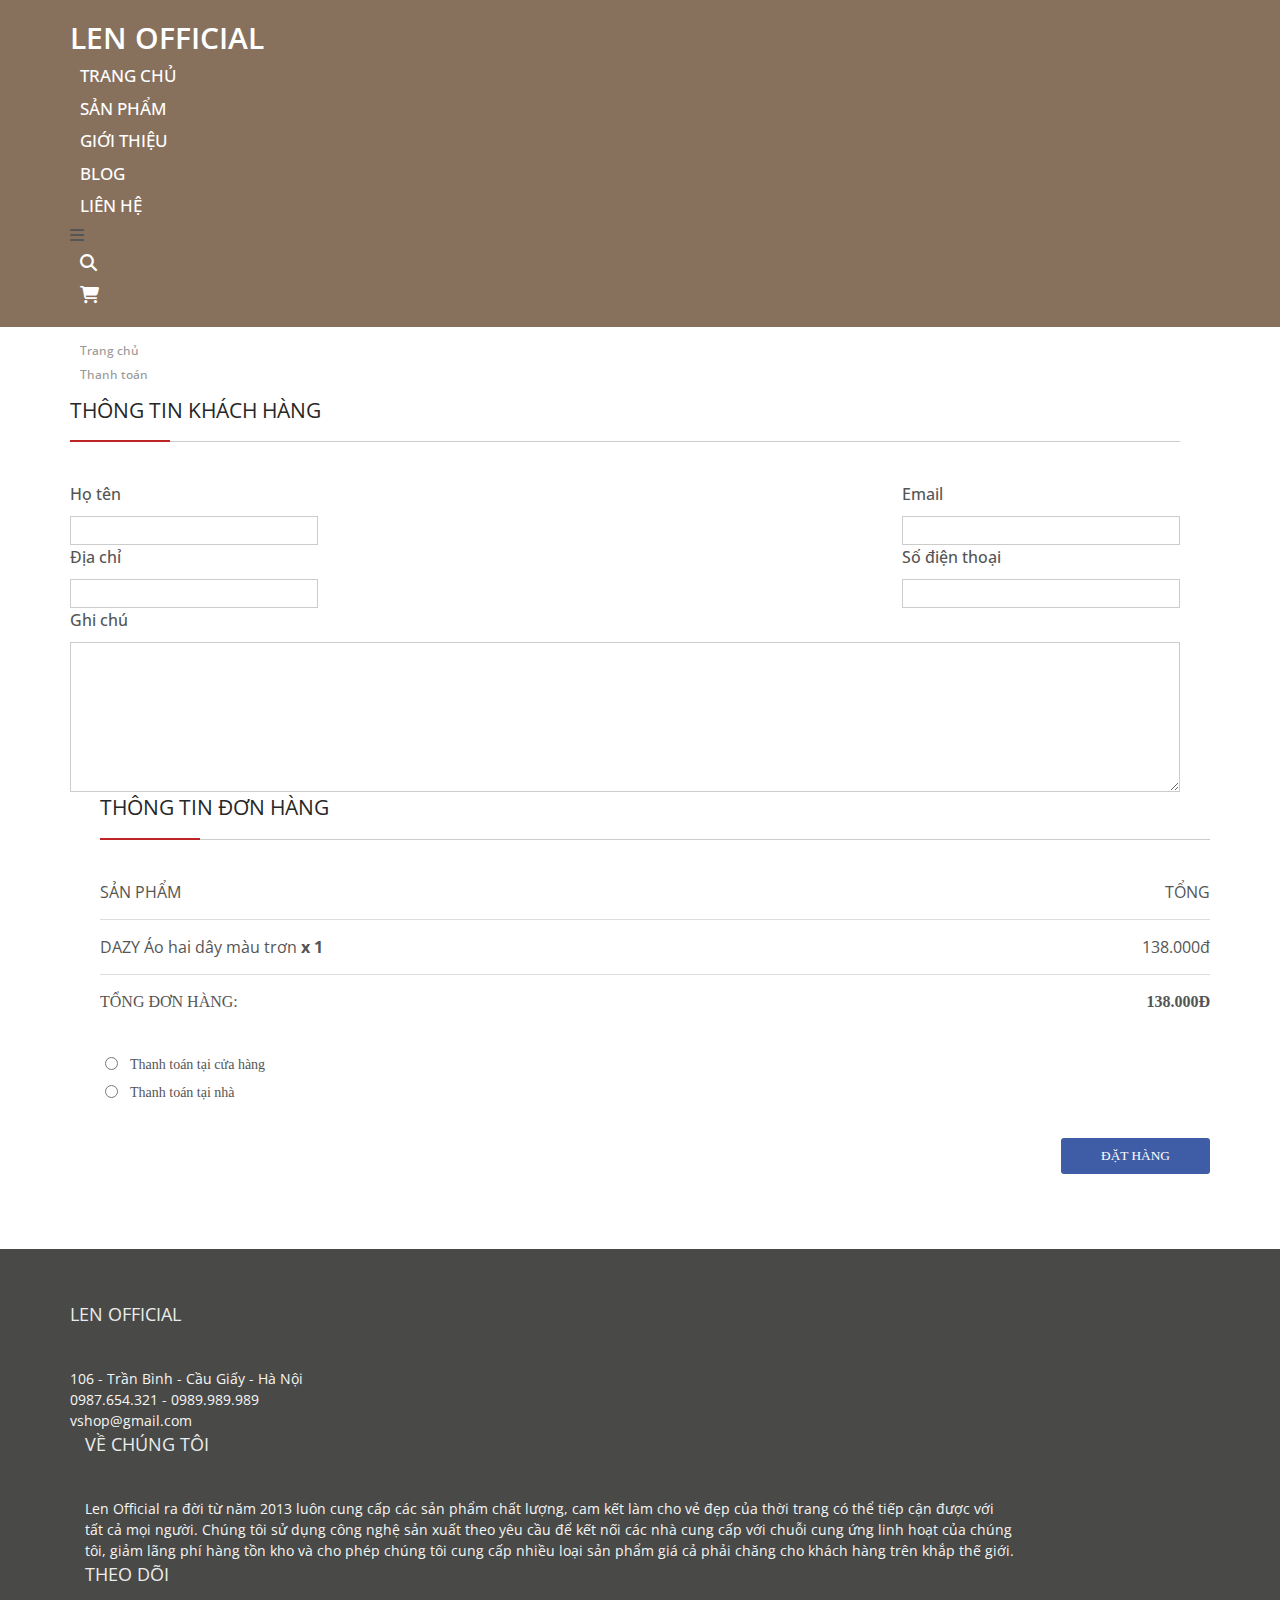
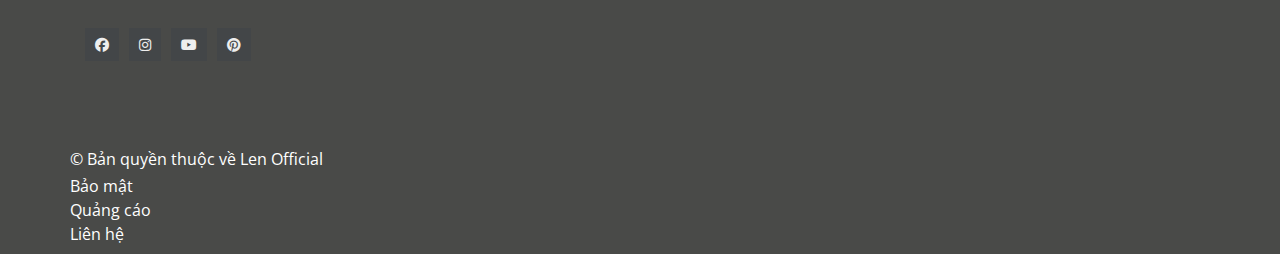
<file: checkout.html>
<!doctype html>
<html lang="en">

<head>
    <!-- Required meta tags -->
    <meta charset="utf-8">
    <meta name="viewport" content="width=device-width, initial-scale=1, shrink-to-fit=no">
    <link rel="stylesheet" href="https://cdnjs.cloudflare.com/ajax/libs/font-awesome/6.2.0/css/all.min.css">
    <link href="https://fonts.googleapis.com/css2?family=Koulen&family=Open+Sans:wght@400;600;700&family=Roboto&family=Roboto+Flex:opsz,wght@8..144,100;8..144,300&family=Roboto+Mono:wght@700&display=swap" rel="stylesheet">
    <link rel="stylesheet" href="public/reset.css">
    <link rel="stylesheet" href="public/style.css">
    <link rel="stylesheet" href="public/responsive.css">

    <link rel="stylesheet" href="public/owlcarousel/assets/owl.carousel.min.css">
    <link rel="stylesheet" href="public/owlcarousel/assets/owl.theme.default.min.css">

    <!-- Bootstrap CSS -->
    <link rel="stylesheet" href="https://cdn.jsdelivr.net/npm/bootstrap@4.6.1/dist/css/bootstrap.min.css" integrity="sha384-zCbKRCUGaJDkqS1kPbPd7TveP5iyJE0EjAuZQTgFLD2ylzuqKfdKlfG/eSrtxUkn" crossorigin="anonymous">

    <title>Len Official</title>
</head>

<body>
    <div id="wrapper">
        <div id="header">
            <div class="wp-inner d-flex justify-content-between">
                <a href="index.html" id="logo">Len Official</a>
                <nav class="d-flex">
                    <ul id="main-menu" class="d-none d-md-flex">
                        <li><a href="index.html">Trang chủ</a></li>
                        <li><a href="product.html">Sản phẩm</a></li>
                        <li><a href="introduce.html">Giới thiệu</a></li>
                        <li><a href="#">Blog</a></li>
                        <li><a href="#">Liên hệ</a></li>
                    </ul>
                    <div id="toggle" class="d-block d-md-none">
                        <i class="fa-solid fa-bars icon-toggle"></i>
                    </div>
                    <ul id="menu-responsive">
                        <li><a href="index.html">Trang chủ</a></li>
                        <li><a href="product.html">Sản phẩm</a></li>
                        <li><a href="introduce.html">Giới thiệu</a></li>
                        <li><a href="#">Blog</a></li>
                        <li><a href="#">Liên hệ</a></li>
                    </ul>
                    <ul id="list-icon" class="d-flex">
                        <li><a href=""><i class="fa-solid fa-magnifying-glass"></i></a></li>
                        <li>
                            <a href=""><i class="fa-solid fa-cart-shopping"></i></a>
                        </li>
                    </ul>
                </nav>


            </div>
        </div>
        <!-- end header -->
        <div id="wp-content">
            <div class="main-content-wp" id="checkout-page">
                <div class="wp-inner">
                    <div class="section" id="breadcrumb-wp">
                        <div class="section-detail">
                            <nav>
                                <ol class="breadcrumb">
                                    <li class="breadcrumb-item">
                                        <a href="">Trang chủ</a>
                                    </li>
                                    <li class="breadcrumb-item">
                                        <a href="">Thanh toán</a>
                                    </li>
                                </ol>
                            </nav>
                        </div>

                    </div>
                    <!-- END BREADCRUMB-WP -->
                    <div class="section" id="order-info-wp">
                        <div class="row">
                            <div class="col-md-6" id="customer-info-wp">
                                <div class="section-head">
                                    <h1 class="title">Thông tin khách hàng</h1>
                                </div>
                                <div class="section-detail">
                                    <form action="">
                                        <div class="form-row">
                                            <div class="form-col col-left">
                                                <label for="fullname">Họ tên</label>
                                                <input type="text" name="fullname" id="fullname">
                                            </div>
                                            <div class="form-col col-right">
                                                <label for="email">Email</label>
                                                <input type="email" name="email" id="email">
                                            </div>
                                        </div>
                                        <div class="form-row">
                                            <div class="form-col col-left">
                                                <label for="address">Địa chỉ</label>
                                                <input type="text" name="address" id="address">
                                            </div>
                                            <div class="form-col col-right">
                                                <label for="phone">Số điện thoại</label>
                                                <input type="tel" name="phone" id="phone">
                                            </div>
                                        </div>
                                        <div class="form-row">
                                            <div class="form-col">
                                                <label for="notes">Ghi chú</label>
                                                <textarea name="note"></textarea>
                                            </div>
                                        </div>
                                    </form>
                                </div>
                            </div>
                            <!-- END CUSTOMER-INFO-WP -->
                            <div class="col-md-6" id="order-review-wp">
                                <div class="section-head">
                                    <h1 class="title">Thông tin đơn hàng</h1>
                                </div>
                                <div class="section-detail">
                                    <table class="shop-table">
                                        <thead>
                                            <tr>
                                                <td>Sản phẩm</td>
                                                <td>Tổng</td>
                                            </tr>
                                        </thead>
                                        <tbody>
                                            <tr class="cart-item">
                                                <td class="product-name">DAZY Áo hai dây màu trơn<strong class="product-quantity"> x 1</strong></td>
                                                <td class="product-total">138.000đ</td>
                                            </tr>
                                        </tbody>
                                        <tfoot>
                                            <tr class="order-total">
                                                <td>Tổng đơn hàng:</td>
                                                <td><strong class="total-price">138.000đ</strong></td>
                                            </tr>
                                        </tfoot>
                                    </table>
                                    <div id="payment-checkout-wp">
                                        <ul id="payment_methods">
                                            <li>
                                                <input type="radio" id="direct-payment" name="payment-method" value="direct-payment">
                                                <label for="direct-payment">Thanh toán tại cửa hàng</label>
                                            </li>
                                            <li>
                                                <input type="radio" id="payment-home" name="payment-method" value="payment-home">
                                                <label for="payment-home">Thanh toán tại nhà</label>
                                            </li>
                                        </ul>
                                    </div>
                                    <div class="place-order-wp">
                                        <input type="submit" id="order-now" value="Đặt hàng">
                                    </div>
                                </div>
                            </div>
                        </div>
                    </div>
                </div>
            </div>
        </div>
        <!-- end content -->
        <div id="footer">
            <div id="foot-top">
                <div class="wp-inner d-sm-flex">
                    <div class="box logo">
                        <div class="box-head">
                            <h3>Len Official</h3>
                        </div>
                        <div class="box-body">
                            <ul class="list-item">
                                <li>
                                    <p>106 - Trần Bình - Cầu Giấy - Hà Nội</p>
                                </li>
                                <li>
                                    <p>0987.654.321 - 0989.989.989</p>
                                </li>
                                <li>
                                    <p>vshop@gmail.com</p>
                                </li>
                            </ul>
                        </div>


                    </div>


                    <div class="box about-us">
                        <div class="box-head">
                            <h3>Về chúng tôi</h3>
                        </div>

                        <div class="box-body">
                            <p>Len Official ra đời từ năm 2013 luôn cung cấp các sản phẩm chất lượng, cam kết làm cho vẻ đẹp của thời trang có thể tiếp cận được với tất cả mọi người. Chúng tôi sử dụng công nghệ sản xuất theo yêu cầu để kết nối các nhà cung
                                cấp với chuỗi cung ứng linh hoạt của chúng tôi, giảm lãng phí hàng tồn kho và cho phép chúng tôi cung cấp nhiều loại sản phẩm giá cả phải chăng cho khách hàng trên khắp thế giới.</p>
                        </div>
                    </div>

                    <div class="box follow-us">
                        <div class="box-head">
                            <h3>Theo dõi</h3>
                        </div>

                        <div class="box-body">
                            <ul class="list-social">
                                <li>
                                    <a href=""><i class="fa-brands fa-facebook"></i></a>
                                </li>

                                <li>
                                    <a href=""><i class="fa-brands fa-instagram"></i></a>
                                </li>

                                <li>
                                    <a href=""><i class="fa-brands fa-youtube"></i></a>
                                </li>

                                <li>
                                    <a href=""><i class="fa-brands fa-pinterest"></i></a>
                                </li>
                            </ul>
                        </div>
                    </div>

                </div>
            </div>
            <div id="foot-bottom">
                <div class="wp-inner d-flex justify-content-between">
                    <p class="copy-right">
                        © Bản quyền thuộc về Len Official
                    </p>

                    <ul id="footer-copy-right" class="d-flex">
                        <li><a href="">Bảo mật</a></li>
                        <li><a href="">Quảng cáo</a></li>
                        <li><a href="">Liên hệ</a></li>
                    </ul>
                </div>
            </div>

        </div>
    </div>





    <!-- Optional JavaScript; choose one of the two! -->

    <!-- Option 1: jQuery and Bootstrap Bundle (includes Popper) -->
    <script src="https://code.jquery.com/jquery-3.6.1.js" integrity="sha256-3zlB5s2uwoUzrXK3BT7AX3FyvojsraNFxCc2vC/7pNI=" crossorigin="anonymous"></script>
    <script>
        $(document).ready(function() {
            //product
            $('.sort-bar-dropdown').hover(function() {
                $('ul.list-menu').show();
                $('ul.list-menu').toggleClass('open');
            })
            $('ul.list-menu li').click(function() {
                $('ul.list-menu').toggle();
                if (!$(this).hasClass('active')) {
                    $('ul.list-menu li').removeClass('active');
                    $(this).addClass('active') && $('ul.list-menu li.active i').addClass('open');

                    if ($('ul.list-menu li.active span').hasClass('introduce')) {
                        $('.sort-bar-select span').text('Giới thiệu')

                    }
                    if ($('ul.list-menu li.active span').hasClass('popular')) {
                        $('.sort-bar-select span').text('Phổ biến nhất')

                    }
                    if ($('ul.list-menu li.active span').hasClass('newcome')) {
                        $('.sort-bar-select span').text('Mới đến')

                    }
                    if ($('ul.list-menu li.active span').hasClass('top-rated')) {
                        $('.sort-bar-select span').text('Đánh giá hàng đầu')

                    }
                    if ($('ul.list-menu li.active span').hasClass('low-to-high-price')) {
                        $('.sort-bar-select span').text('Giá thấp đến cao')

                    }
                    if ($('ul.list-menu li.active span').hasClass('high-to-low-price')) {
                        $('.sort-bar-select span').text('Giá cao đến thấp')

                    }
                }
            })
            $('span.checkbox-inner').click(function() {
                var img_src = $(this).find('img').attr('src');

                $('.thumb-nail.open img').attr('src', img_src);
                $('span.checkbox-inner').removeClass('active') && ('.card').removeClass('open-1');
                $(this).addClass('active') && $('.thumb-nail').addClass('open') && ('.card').addClass('open-1');

            })
            $('.side-filter-item-title').click(function() {
                $(this).next('.side-filter-item-content').toggle() && $(this).children('.icon-minus').show() && $(this).children('.icon-plus').toggle();


            })

            $('.side-filter-item-title-res').click(function() {
                $(this).next('.side-filter-item-content').toggle() && $(this).children('.icon-plus').toggle() && $('.icon-minus').show();
            })

            $('.radio-input').click(function() {
                $(this).toggleClass('open');
                $('.icon-circle').removeClass('active');
                $(this).children('.icon-circle').toggleClass('active');


            })

            $('ul.pagination li').click(function() {
                    $('ul.pagination li').removeClass('active');
                    $(this).addClass('active');
                    return false;
                })
                // END DETAIL PRODUCT
            $('#toggle').click(function() {
                $('ul#menu-responsive').slideDown();

            })
            $(window).scroll(function() {
                $('ul#menu-responsive').hide();
            });
            $('#wp-content').click(function() {
                    $('ul#menu-responsive').hide();

                })
                //modal
            $('.buy-product').click(function() {
                $('#demo-modal').modal();
                return false;
            })
            $('.icon-close').click(function() {
                $('.modal-buy-product').hide();
                return false;
            })

            $('ul.list-thumb li').click(function() {
                var src_img = $(this).find('img').attr('src');
                $('.show-picture img').attr('src', src_img);
                $('ul.list-thumb li').removeClass('active');
                $(this).addClass('active');
                return false;
            });
        })
    </script>
    <script src="public/owlcarousel/owl.carousel.min.js"></script>
    <script>
        $(document).ready(function() {

            $('.owl-carousel.owl-carousel-1').owlCarousel({
                loop: true,
                dots: false,
                margin: 10,
                nav: true,
                autoplay: true,
                slideBy: 6,
                smartSpeed: 50,
                responsive: {
                    0: {
                        items: 1
                    },
                    600: {
                        items: 3
                    },
                    1000: {
                        items: 6
                    }
                }


            })


        });
    </script>
    <script src="https://cdn.jsdelivr.net/npm/bootstrap@4.6.1/dist/js/bootstrap.bundle.min.js" integrity="sha384-fQybjgWLrvvRgtW6bFlB7jaZrFsaBXjsOMm/tB9LTS58ONXgqbR9W8oWht/amnpF" crossorigin="anonymous"></script>

</body>

</html>
</file>
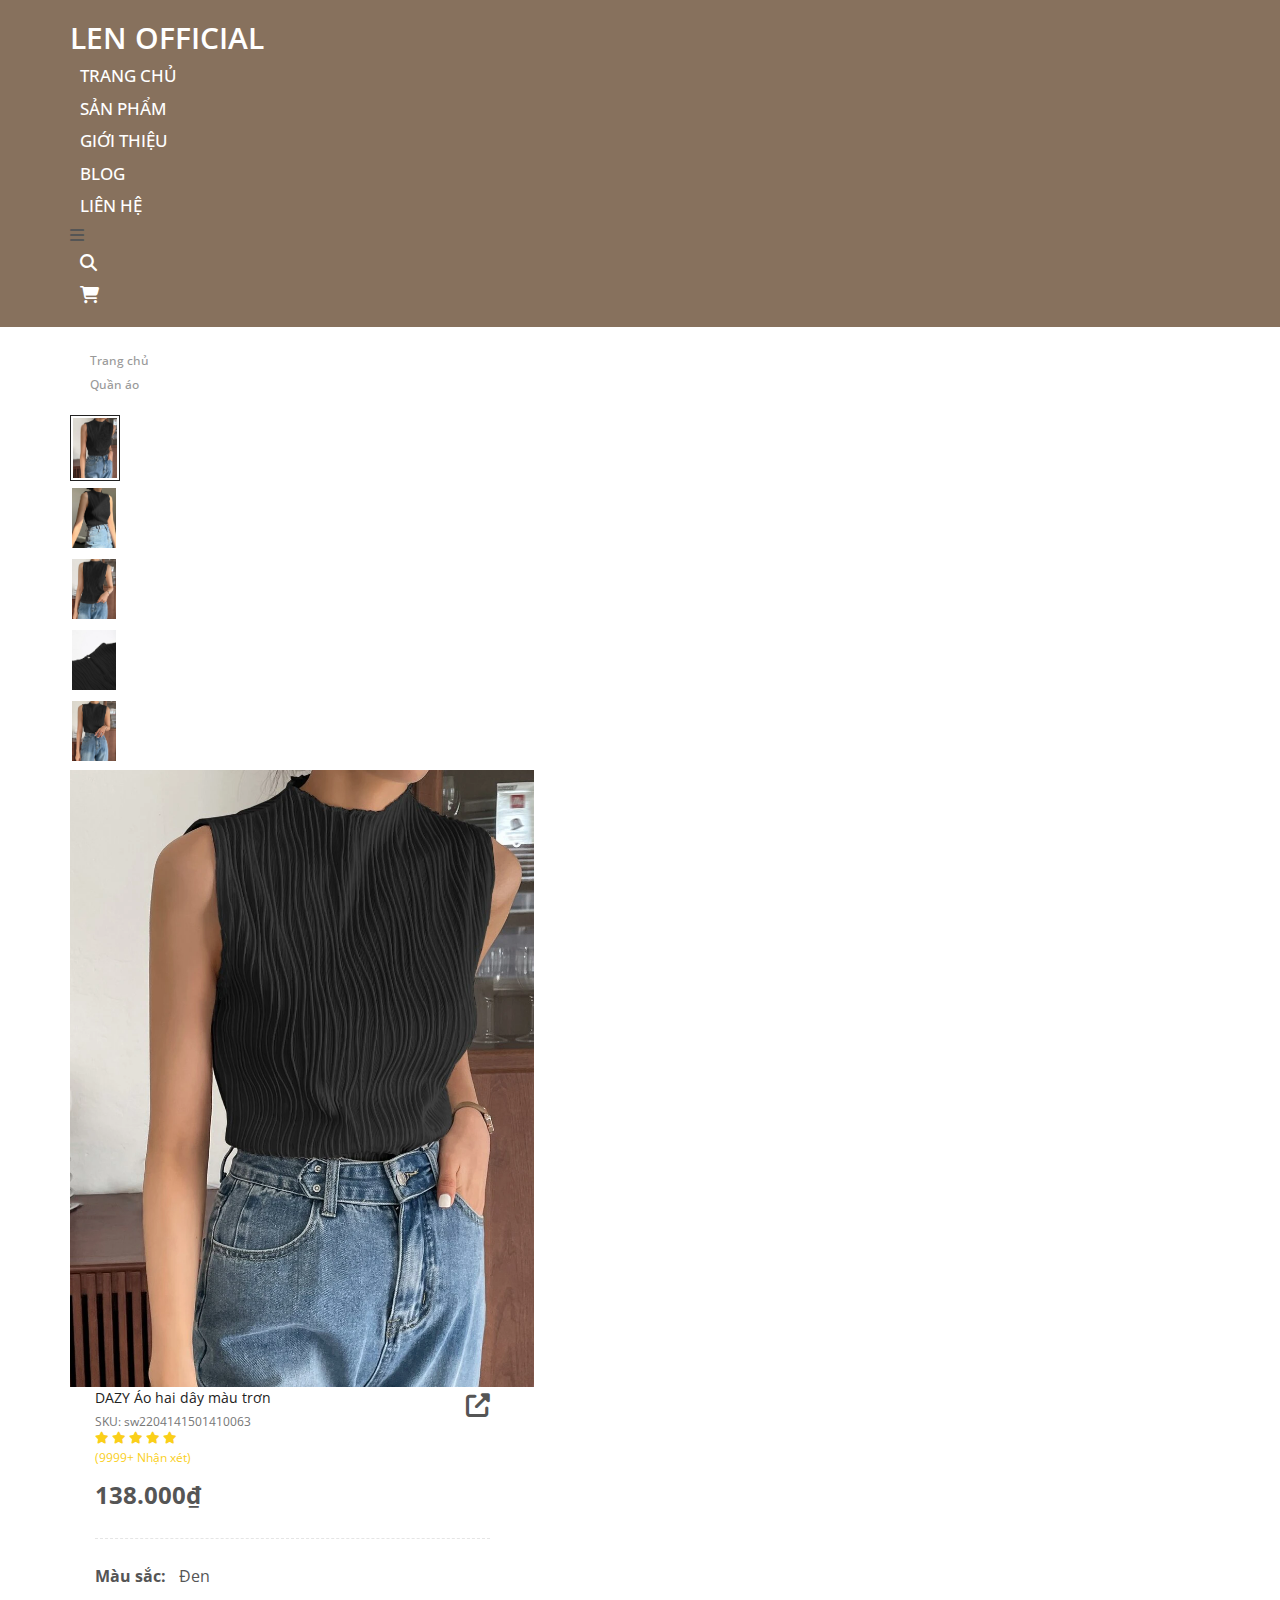
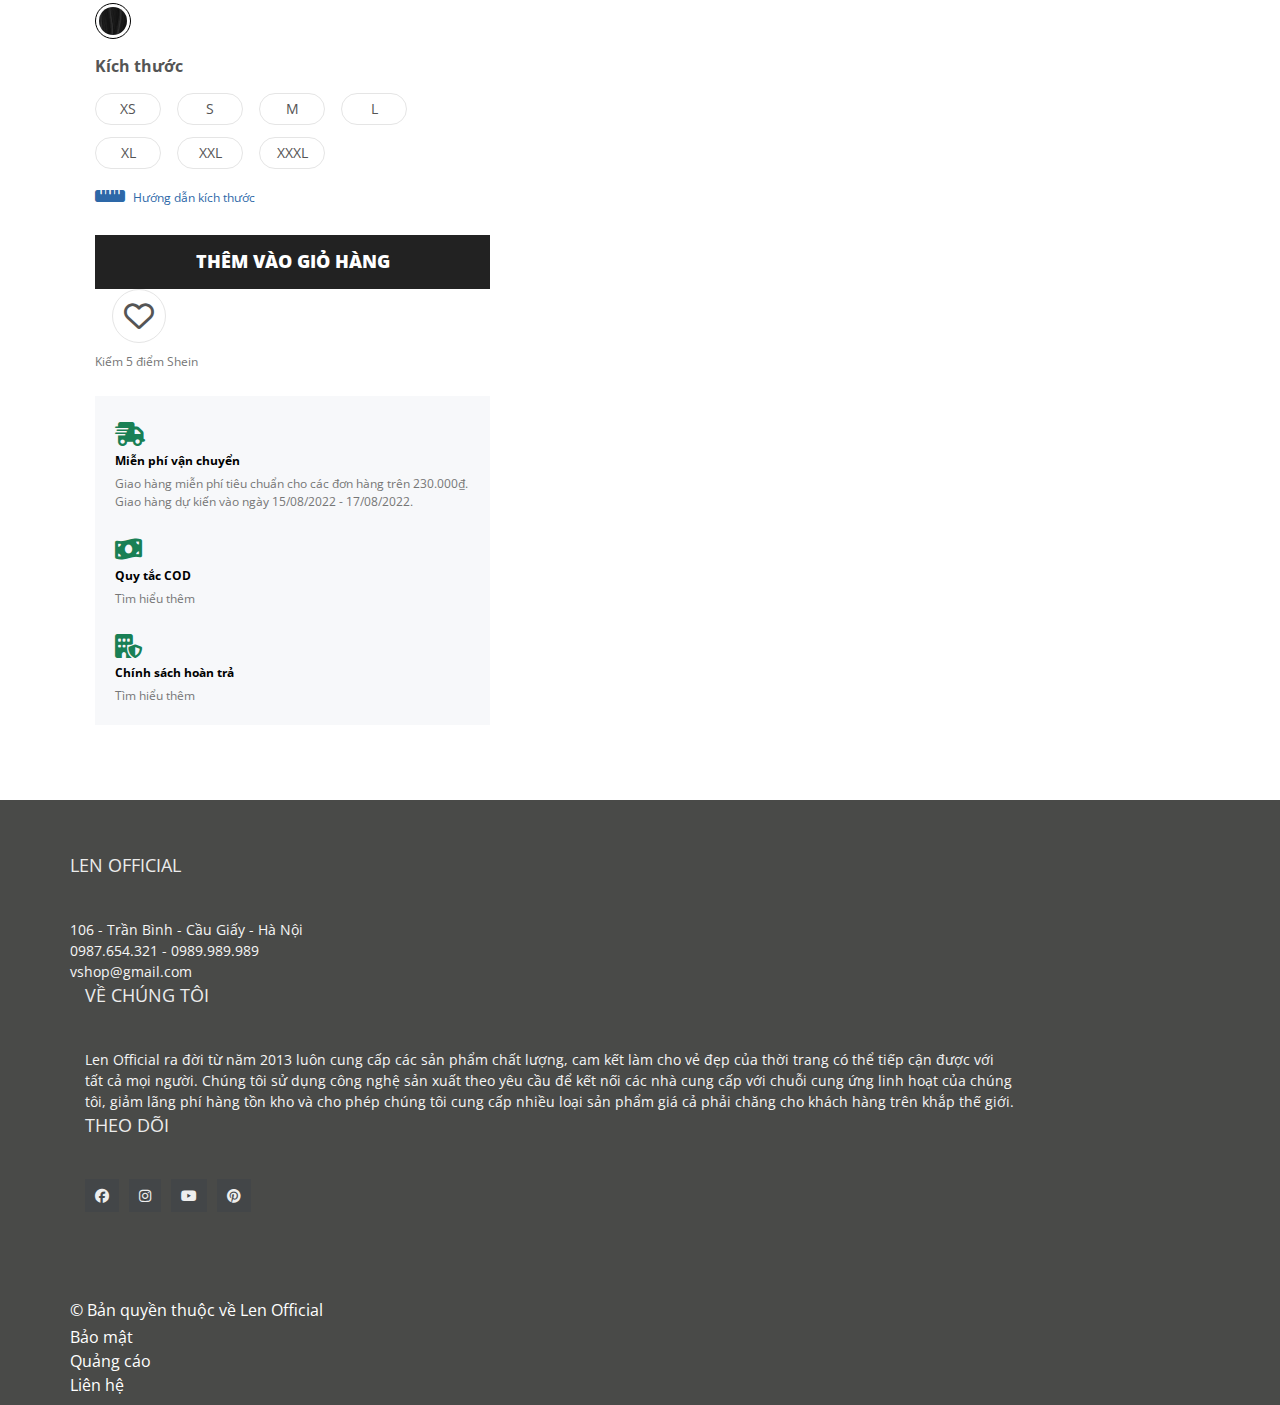
<file: detail-product.html>
<!doctype html>
<html lang="en">

<head>
    <!-- Required meta tags -->
    <meta charset="utf-8">
    <meta name="viewport" content="width=device-width, initial-scale=1, shrink-to-fit=no">
    <link rel="stylesheet" href="https://cdnjs.cloudflare.com/ajax/libs/font-awesome/6.2.0/css/all.min.css">
    <link href="https://fonts.googleapis.com/css2?family=Koulen&family=Open+Sans:wght@400;600;700&family=Roboto&family=Roboto+Flex:opsz,wght@8..144,100;8..144,300&family=Roboto+Mono:wght@700&display=swap" rel="stylesheet">
    <link rel="stylesheet" href="public/reset.css">
    <link rel="stylesheet" href="public/style.css">
    <link rel="stylesheet" href="public/responsive.css">

    <link rel="stylesheet" href="public/owlcarousel/assets/owl.carousel.min.css">
    <link rel="stylesheet" href="public/owlcarousel/assets/owl.theme.default.min.css">

    <!-- Bootstrap CSS -->
    <link rel="stylesheet" href="https://cdn.jsdelivr.net/npm/bootstrap@4.6.1/dist/css/bootstrap.min.css" integrity="sha384-zCbKRCUGaJDkqS1kPbPd7TveP5iyJE0EjAuZQTgFLD2ylzuqKfdKlfG/eSrtxUkn" crossorigin="anonymous">

    <title>Len Official</title>
</head>

<body>
    <div id="wrapper">
        <div id="header">
            <div class="wp-inner d-flex justify-content-between">
                <a href="index.html" id="logo">Len Official</a>
                <nav class="d-flex">
                    <ul id="main-menu" class="d-none d-md-flex">
                        <li><a href="index.html">Trang chủ</a></li>
                        <li><a href="product.html">Sản phẩm</a></li>
                        <li><a href="introduce.html">Giới thiệu</a></li>
                        <li><a href="#">Blog</a></li>
                        <li><a href="#">Liên hệ</a></li>
                    </ul>
                    <div id="toggle" class="d-block d-md-none">
                        <i class="fa-solid fa-bars icon-toggle"></i>
                    </div>
                    <ul id="menu-responsive">
                        <li><a href="index.html">Trang chủ</a></li>
                        <li><a href="product.html">Sản phẩm</a></li>
                        <li><a href="introduce.html">Giới thiệu</a></li>
                        <li><a href="#">Blog</a></li>
                        <li><a href="#">Liên hệ</a></li>
                    </ul>
                    <ul id="list-icon" class="d-flex">
                        <li><a href=""><i class="fa-solid fa-magnifying-glass"></i></a></li>
                        <li>
                            <a href=""><i class="fa-solid fa-cart-shopping"></i></a>
                        </li>
                    </ul>
                </nav>


            </div>
        </div>
        <!-- end header -->
        <div id="wp-content">
            <div class="main-content-wp" id="detail-product">
                <div class="wp-inner">
                    <div class="section breadcrumb">
                        <div class="section-detail">
                            <nav>
                                <ol class="breadcrumb">
                                    <li class="breadcrumb-item">
                                        <a href="">Trang chủ</a>
                                    </li>
                                    <li class="breadcrumb-item mx-8">
                                        <a href="">Quần áo</a>
                                    </li>
                                </ol>
                            </nav>
                        </div>
                    </div>
                    <!-- END BREADCRUMB -->
                    <div class="product-intro">
                        <div class="row">
                            <div class="col-md-6 info-left d-flex">

                                <ul class="list-thumb DAZY-black d-none d-md-block">
                                    <li class="active">
                                        <a href="#"><img src="public/img/detail-product/DAZY-black/black-1.webp" alt=""></a>
                                    </li>

                                    <li>
                                        <a href="#"><img src="public/img/detail-product/DAZY-black/black-2.webp" alt=""></a>
                                    </li>

                                    <li>
                                        <a href="#"><img src="public/img/detail-product/DAZY-black/black-3.webp" alt=""></a>
                                    </li>

                                    <li>
                                        <a href="#"><img src="public/img/detail-product/DAZY-black/black-4.webp" alt=""></a>
                                    </li>

                                    <li>
                                        <a href="#"><img src="public/img/detail-product/DAZY-black/black-5.webp" alt=""></a>
                                    </li>

                                </ul>

                                <div class=" col-12 show-picture DAZY-black">
                                    <a href="#">
                                        <img src="public/img/detail-product/DAZY-black/black-1.webp" alt="">
                                    </a>
                                </div>
                            </div>

                            <div class="col-md-6 info-right">
                                <div class="info-right-inner">
                                    <div class="product-head info-right-item">
                                        <h1 class="name-product">
                                            DAZY Áo hai dây màu trơn
                                        </h1>

                                        <div class="SKU-review-product d-sm-flex">
                                            <div class="SKU-product">
                                                SKU: sw2204141501410063
                                            </div>
                                            <div class="review-product d-flex">
                                                <div class="common-rate">
                                                    <span>
                                                        <i class="fa-solid fa-star icon-star"></i>
                                                        <i class="fa-solid fa-star icon-star"></i>
                                                        <i class="fa-solid fa-star icon-star"></i>
                                                        <i class="fa-solid fa-star icon-star"></i>
                                                        <i class="fa-solid fa-star icon-star"></i>
                                                    </span>

                                                </div>
                                                <div class="comment">
                                                    <span> (9999+ Nhận xét)</span>
                                                </div>
                                            </div>
                                        </div>
                                        <div class="price-product">
                                            <span>138.000₫</span>
                                        </div>
                                        <div class="icon-share-product">
                                            <i class="fa-solid fa-up-right-from-square icon-share"></i>
                                        </div>
                                    </div>
                                    <div class="product-color-size info-right-item">

                                        <div class="product-color">
                                            <div class="product-color-title">
                                                <span class="color">Màu sắc: <span class="more-color">Đen</span></span>
                                            </div>
                                            <div class="product-color-detail d-flex">
                                                <div class="white-color color-item active">
                                                    <a href="" class="white-color-inner">
                                                        <img src="public/img/home/dazy-black-1.png" alt="">
                                                    </a>
                                                </div>
                                            </div>
                                        </div>
                                        <div class="product-size info-right-item">
                                            <div class="product-size-title">
                                                <span class="size">Kích thước</span>
                                            </div>
                                            <div class="product-size-detail">
                                                <div class="product-size-item product-size-XS">
                                                    <span class="size-item">XS</span>
                                                </div>
                                                <div class="product-size-item product-size-S">
                                                    <span class="size-item">S</span>
                                                </div>
                                                <div class="product-size-item product-size-M">
                                                    <span class="size-item">M</span>
                                                </div>
                                                <div class="product-size-item product-size-L">
                                                    <span class="size-item">L</span>
                                                </div>
                                                <div class="product-size-item product-size-XL">
                                                    <span class="size-item">XL</span>
                                                </div>
                                                <div class="product-size-item product-size-XXL">
                                                    <span class="size-item">XXL</span>
                                                </div>
                                                <div class="product-size-item product-size-XXXL">
                                                    <span class="size-item">XXXL</span>
                                                </div>
                                            </div>
                                            <div class="product-size-guide">
                                                <a href="">
                                                    <i class="fa-solid fa-ruler-horizontal icon-ruler"></i>
                                                    <span class="size-guide">Hướng dẫn kích thước</span>
                                                </a>
                                            </div>
                                        </div>
                                    </div>
                                    <div class="card-product-add info-right-item">
                                        <div class="product-add-icon-heart d-sm-flex">
                                            <div class="product-add">
                                                <a href="cart.html" class="btn-product-add">Thêm vào giỏ hàng</a>
                                            </div>
                                            <div class="icon-heart d-none d-sm-block">
                                                <i class="fa-regular fa-heart icon-heart-inner"></i>

                                            </div>
                                        </div>
                                        <div class="product-add-tip">
                                            Kiếm 5 điểm Shein
                                        </div>
                                    </div>
                                    <div class="product-freeship info-right-item">
                                        <div class="freeship product-freeship-item">
                                            <div class="row">
                                                <div class="col-md-2 icon-product-freeship">
                                                    <i class="fa-solid fa-truck-fast icon-truck"></i>
                                                </div>
                                                <div class=" col-8 col-md-10 detail-product-freeship">
                                                    <div class="title">Miễn phí vận chuyển</div>
                                                    <div class="text">Giao hàng miễn phí tiêu chuẩn cho các đơn hàng trên 230.000₫. Giao hàng dự kiến vào ngày 15/08/2022 - 17/08/2022.
                                                    </div>
                                                </div>
                                            </div>
                                        </div>
                                        <div class="COD-rule product-freeship-item">
                                            <div class="row">
                                                <div class="col-md-2 icon-product-freeship">
                                                    <i class="fa-solid fa-money-bill-wave"></i>
                                                </div>
                                                <div class="col-8 col-md-10 detail-product-freeship">

                                                    <div class="title">Quy tắc COD</div>
                                                    <div class="text">Tìm hiểu thêm</div>
                                                </div>
                                            </div>
                                        </div>
                                        <div class="return-policy product-freeship-item">
                                            <div class="row">
                                                <div class="col-md-2 icon-product-freeship">
                                                    <i class="fa-solid fa-building-shield"></i>
                                                </div>
                                                <div class="col-8 col-md-10 detail-product-freeship">

                                                    <div class="title">Chính sách hoàn trả</div>
                                                    <div class="text">Tìm hiểu thêm</div>
                                                </div>
                                            </div>
                                        </div>
                                    </div>
                                </div>
                            </div>
                        </div>
                    </div>
                </div>
            </div>
            <!-- END PRODUCT-DEATAIL-TOP -->

        </div>
        <!-- end content -->
        <div id="footer">
            <div id="foot-top">
                <div class="wp-inner d-sm-flex">
                    <div class="box logo">
                        <div class="box-head">
                            <h3>Len Official</h3>
                        </div>
                        <div class="box-body">
                            <ul class="list-item">
                                <li>
                                    <p>106 - Trần Bình - Cầu Giấy - Hà Nội</p>
                                </li>
                                <li>
                                    <p>0987.654.321 - 0989.989.989</p>
                                </li>
                                <li>
                                    <p>vshop@gmail.com</p>
                                </li>
                            </ul>
                        </div>


                    </div>


                    <div class="box about-us">
                        <div class="box-head">
                            <h3>Về chúng tôi</h3>
                        </div>

                        <div class="box-body">
                            <p>Len Official ra đời từ năm 2013 luôn cung cấp các sản phẩm chất lượng, cam kết làm cho vẻ đẹp của thời trang có thể tiếp cận được với tất cả mọi người. Chúng tôi sử dụng công nghệ sản xuất theo yêu cầu để kết nối các nhà cung
                                cấp với chuỗi cung ứng linh hoạt của chúng tôi, giảm lãng phí hàng tồn kho và cho phép chúng tôi cung cấp nhiều loại sản phẩm giá cả phải chăng cho khách hàng trên khắp thế giới.</p>
                        </div>
                    </div>

                    <div class="box follow-us">
                        <div class="box-head">
                            <h3>Theo dõi</h3>
                        </div>

                        <div class="box-body">
                            <ul class="list-social">
                                <li>
                                    <a href=""><i class="fa-brands fa-facebook"></i></a>
                                </li>

                                <li>
                                    <a href=""><i class="fa-brands fa-instagram"></i></a>
                                </li>

                                <li>
                                    <a href=""><i class="fa-brands fa-youtube"></i></a>
                                </li>

                                <li>
                                    <a href=""><i class="fa-brands fa-pinterest"></i></a>
                                </li>
                            </ul>
                        </div>
                    </div>

                </div>
            </div>
            <div id="foot-bottom">
                <div class="wp-inner d-flex justify-content-between">
                    <p class="copy-right">
                        © Bản quyền thuộc về Len Official
                    </p>

                    <ul id="footer-copy-right" class="d-flex">
                        <li><a href="">Bảo mật</a></li>
                        <li><a href="">Quảng cáo</a></li>
                        <li><a href="">Liên hệ</a></li>
                    </ul>
                </div>
            </div>

        </div>
    </div>





    <!-- Optional JavaScript; choose one of the two! -->

    <!-- Option 1: jQuery and Bootstrap Bundle (includes Popper) -->
    <script src="https://code.jquery.com/jquery-3.6.1.js" integrity="sha256-3zlB5s2uwoUzrXK3BT7AX3FyvojsraNFxCc2vC/7pNI=" crossorigin="anonymous"></script>
    <script>
        $(document).ready(function() {
            //product
            $('.sort-bar-dropdown').hover(function() {
                $('ul.list-menu').show();
                $('ul.list-menu').toggleClass('open');
            })
            $('ul.list-menu li').click(function() {
                $('ul.list-menu').toggle();
                if (!$(this).hasClass('active')) {
                    $('ul.list-menu li').removeClass('active');
                    $(this).addClass('active') && $('ul.list-menu li.active i').addClass('open');

                    if ($('ul.list-menu li.active span').hasClass('introduce')) {
                        $('.sort-bar-select span').text('Giới thiệu')

                    }
                    if ($('ul.list-menu li.active span').hasClass('popular')) {
                        $('.sort-bar-select span').text('Phổ biến nhất')

                    }
                    if ($('ul.list-menu li.active span').hasClass('newcome')) {
                        $('.sort-bar-select span').text('Mới đến')

                    }
                    if ($('ul.list-menu li.active span').hasClass('top-rated')) {
                        $('.sort-bar-select span').text('Đánh giá hàng đầu')

                    }
                    if ($('ul.list-menu li.active span').hasClass('low-to-high-price')) {
                        $('.sort-bar-select span').text('Giá thấp đến cao')

                    }
                    if ($('ul.list-menu li.active span').hasClass('high-to-low-price')) {
                        $('.sort-bar-select span').text('Giá cao đến thấp')

                    }
                }
            })
            $('span.checkbox-inner').click(function() {
                var img_src = $(this).find('img').attr('src');

                $('.thumb-nail.open img').attr('src', img_src);
                $('span.checkbox-inner').removeClass('active') && ('.card').removeClass('open-1');
                $(this).addClass('active') && $('.thumb-nail').addClass('open') && ('.card').addClass('open-1');

            })
            $('.side-filter-item-title').click(function() {
                $(this).next('.side-filter-item-content').toggle() && $(this).children('.icon-minus').show() && $(this).children('.icon-plus').toggle();


            })

            $('.side-filter-item-title-res').click(function() {
                $(this).next('.side-filter-item-content').toggle() && $(this).children('.icon-plus').toggle() && $('.icon-minus').show();
            })

            $('.radio-input').click(function() {
                $(this).toggleClass('open');
                $('.icon-circle').removeClass('active');
                $(this).children('.icon-circle').toggleClass('active');


            })

            $('ul.pagination li').click(function() {
                    $('ul.pagination li').removeClass('active');
                    $(this).addClass('active');
                    return false;
                })
                // END DETAIL PRODUCT
            $('#toggle').click(function() {
                $('ul#menu-responsive').slideDown();

            })
            $(window).scroll(function() {
                $('ul#menu-responsive').hide();
            });
            $('#wp-content').click(function() {
                    $('ul#menu-responsive').hide();

                })
                //modal
            $('.buy-product').click(function() {
                $('#demo-modal').modal();
                return false;
            })
            $('.icon-close').click(function() {
                $('.modal-buy-product').hide();
                return false;
            })

            $('ul.list-thumb li').click(function() {
                var src_img = $(this).find('img').attr('src');
                $('.show-picture img').attr('src', src_img);
                $('ul.list-thumb li').removeClass('active');
                $(this).addClass('active');
                return false;
            });
        })
    </script>
    <script src="public/owlcarousel/owl.carousel.min.js"></script>
    <script>
        $(document).ready(function() {

            $('.owl-carousel.owl-carousel-1').owlCarousel({
                loop: true,
                dots: false,
                margin: 10,
                nav: true,
                autoplay: true,
                slideBy: 6,
                smartSpeed: 50,
                responsive: {
                    0: {
                        items: 1
                    },
                    600: {
                        items: 3
                    },
                    1000: {
                        items: 6
                    }
                }


            })


        });
    </script>
    <script src="https://cdn.jsdelivr.net/npm/bootstrap@4.6.1/dist/js/bootstrap.bundle.min.js" integrity="sha384-fQybjgWLrvvRgtW6bFlB7jaZrFsaBXjsOMm/tB9LTS58ONXgqbR9W8oWht/amnpF" crossorigin="anonymous"></script>

</body>

</html>
</file>
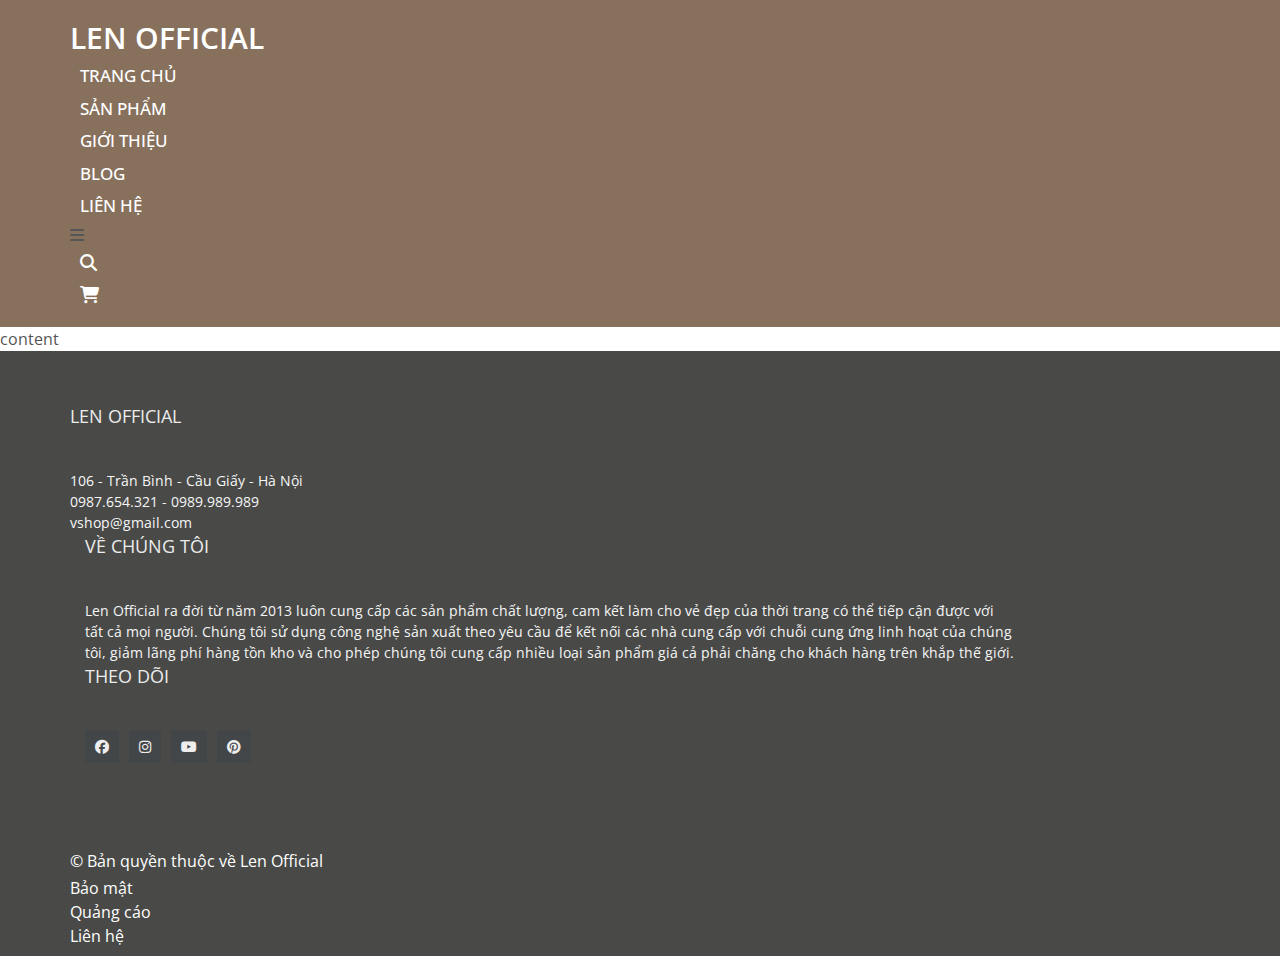
<file: home.html>
<!doctype html>
<html lang="en">

<head>
    <!-- Required meta tags -->
    <meta charset="utf-8">
    <meta name="viewport" content="width=device-width, initial-scale=1, shrink-to-fit=no">
    <link rel="stylesheet" href="https://cdnjs.cloudflare.com/ajax/libs/font-awesome/6.2.0/css/all.min.css">
    <link href="https://fonts.googleapis.com/css2?family=Koulen&family=Open+Sans:wght@400;600;700&family=Roboto&family=Roboto+Flex:opsz,wght@8..144,100;8..144,300&family=Roboto+Mono:wght@700&display=swap" rel="stylesheet">
    <link rel="stylesheet" href="public/reset.css">
    <link rel="stylesheet" href="public/style.css">
    <link rel="stylesheet" href="public/responsive.css">

    <link rel="stylesheet" href="public/owlcarousel/assets/owl.carousel.min.css">
    <link rel="stylesheet" href="public/owlcarousel/assets/owl.theme.default.min.css">

    <!-- Bootstrap CSS -->
    <link rel="stylesheet" href="https://cdn.jsdelivr.net/npm/bootstrap@4.6.1/dist/css/bootstrap.min.css" integrity="sha384-zCbKRCUGaJDkqS1kPbPd7TveP5iyJE0EjAuZQTgFLD2ylzuqKfdKlfG/eSrtxUkn" crossorigin="anonymous">

    <title>Len Official</title>
</head>

<body>
    <div id="wrapper">
        <div id="header">
            <div class="wp-inner d-flex justify-content-between">
                <a href="index.html" id="logo">Len Official</a>
                <nav class="d-flex">
                    <ul id="main-menu" class="d-none d-md-flex">
                        <li><a href="index.html">Trang chủ</a></li>
                        <li><a href="product.html">Sản phẩm</a></li>
                        <li><a href="introduce.html">Giới thiệu</a></li>
                        <li><a href="blog.html">Blog</a></li>
                        <li><a href="contact.html">Liên hệ</a></li>
                    </ul>
                    <div id="toggle" class="d-block d-md-none">
                        <i class="fa-solid fa-bars icon-toggle"></i>
                    </div>
                    <ul id="menu-responsive">
                        <li><a href="index.html">Trang chủ</a></li>
                        <li><a href="product.html">Sản phẩm</a></li>
                        <li><a href="introduce.html">Giới thiệu</a></li>
                        <li><a href="blog.html">Blog</a></li>
                        <li><a href="contact.html">Liên hệ</a></li>
                    </ul>
                    <ul id="list-icon" class="d-flex">
                        <li><a href=""><i class="fa-solid fa-magnifying-glass"></i></a></li>
                        <li>
                            <a href=""><i class="fa-solid fa-cart-shopping"></i></a>
                        </li>
                    </ul>
                </nav>


            </div>
        </div>
        <!-- end header -->
        <div id="wp-content">
            content
        </div>
        <!-- end content -->
        <div id="footer">
            <div id="foot-top">
                <div class="wp-inner d-sm-flex">
                    <div class="box logo">
                        <div class="box-head">
                            <h3>Len Official</h3>
                        </div>
                        <div class="box-body">
                            <ul class="list-item">
                                <li>
                                    <p>106 - Trần Bình - Cầu Giấy - Hà Nội</p>
                                </li>
                                <li>
                                    <p>0987.654.321 - 0989.989.989</p>
                                </li>
                                <li>
                                    <p>vshop@gmail.com</p>
                                </li>
                            </ul>
                        </div>


                    </div>


                    <div class="box about-us">
                        <div class="box-head">
                            <h3>Về chúng tôi</h3>
                        </div>

                        <div class="box-body">
                            <p>Len Official ra đời từ năm 2013 luôn cung cấp các sản phẩm chất lượng, cam kết làm cho vẻ đẹp của thời trang có thể tiếp cận được với tất cả mọi người. Chúng tôi sử dụng công nghệ sản xuất theo yêu cầu để kết nối các nhà cung
                                cấp với chuỗi cung ứng linh hoạt của chúng tôi, giảm lãng phí hàng tồn kho và cho phép chúng tôi cung cấp nhiều loại sản phẩm giá cả phải chăng cho khách hàng trên khắp thế giới.</p>
                        </div>
                    </div>

                    <div class="box follow-us">
                        <div class="box-head">
                            <h3>Theo dõi</h3>
                        </div>

                        <div class="box-body">
                            <ul class="list-social">
                                <li>
                                    <a href=""><i class="fa-brands fa-facebook"></i></a>
                                </li>

                                <li>
                                    <a href=""><i class="fa-brands fa-instagram"></i></a>
                                </li>

                                <li>
                                    <a href=""><i class="fa-brands fa-youtube"></i></a>
                                </li>

                                <li>
                                    <a href=""><i class="fa-brands fa-pinterest"></i></a>
                                </li>
                            </ul>
                        </div>
                    </div>

                </div>
            </div>
            <div id="foot-bottom">
                <div class="wp-inner d-flex justify-content-between">
                    <p class="copy-right">
                        © Bản quyền thuộc về Len Official
                    </p>

                    <ul id="footer-copy-right" class="d-flex">
                        <li><a href="">Bảo mật</a></li>
                        <li><a href="">Quảng cáo</a></li>
                        <li><a href="">Liên hệ</a></li>
                    </ul>
                </div>
            </div>

        </div>
    </div>





    <!-- Optional JavaScript; choose one of the two! -->

    <!-- Option 1: jQuery and Bootstrap Bundle (includes Popper) -->
    <script src="https://code.jquery.com/jquery-3.6.1.js" integrity="sha256-3zlB5s2uwoUzrXK3BT7AX3FyvojsraNFxCc2vC/7pNI=" crossorigin="anonymous"></script>
    <script>
        $(document).ready(function() {
            //product
            $('.sort-bar-dropdown').hover(function() {
                $('ul.list-menu').show();
                $('ul.list-menu').toggleClass('open');
            })
            $('ul.list-menu li').click(function() {
                $('ul.list-menu').toggle();
                if (!$(this).hasClass('active')) {
                    $('ul.list-menu li').removeClass('active');
                    $(this).addClass('active') && $('ul.list-menu li.active i').addClass('open');

                    if ($('ul.list-menu li.active span').hasClass('introduce')) {
                        $('.sort-bar-select span').text('Giới thiệu')

                    }
                    if ($('ul.list-menu li.active span').hasClass('popular')) {
                        $('.sort-bar-select span').text('Phổ biến nhất')

                    }
                    if ($('ul.list-menu li.active span').hasClass('newcome')) {
                        $('.sort-bar-select span').text('Mới đến')

                    }
                    if ($('ul.list-menu li.active span').hasClass('top-rated')) {
                        $('.sort-bar-select span').text('Đánh giá hàng đầu')

                    }
                    if ($('ul.list-menu li.active span').hasClass('low-to-high-price')) {
                        $('.sort-bar-select span').text('Giá thấp đến cao')

                    }
                    if ($('ul.list-menu li.active span').hasClass('high-to-low-price')) {
                        $('.sort-bar-select span').text('Giá cao đến thấp')

                    }
                }
            })
            $('span.checkbox-inner').click(function() {
                var img_src = $(this).find('img').attr('src');

                $('.thumb-nail.open img').attr('src', img_src);
                $('span.checkbox-inner').removeClass('active') && ('.card').removeClass('open-1');
                $(this).addClass('active') && $('.thumb-nail').addClass('open') && ('.card').addClass('open-1');

            })
            $('.side-filter-item-title').click(function() {
                $(this).next('.side-filter-item-content').toggle() && $(this).children('.icon-minus').show() && $(this).children('.icon-plus').toggle();


            })

            $('.side-filter-item-title-res').click(function() {
                $(this).next('.side-filter-item-content').toggle() && $(this).children('.icon-plus').toggle() && $('.icon-minus').show();
            })

            $('.radio-input').click(function() {
                $(this).toggleClass('open');
                $('.icon-circle').removeClass('active');
                $(this).children('.icon-circle').toggleClass('active');


            })

            $('ul.pagination li').click(function() {
                    $('ul.pagination li').removeClass('active');
                    $(this).addClass('active');
                    return false;
                })
                // END DETAIL PRODUCT
            $('#toggle').click(function() {
                $('ul#menu-responsive').slideDown();

            })
            $(window).scroll(function() {
                $('ul#menu-responsive').hide();
            });
            $('#wp-content').click(function() {
                    $('ul#menu-responsive').hide();

                })
                //modal
            $('.buy-product').click(function() {
                $('#demo-modal').modal();
                return false;
            })
            $('.icon-close').click(function() {
                $('.modal-buy-product').hide();
                return false;
            })

            $('ul.list-thumb li').click(function() {
                var src_img = $(this).find('img').attr('src');
                $('.show-picture img').attr('src', src_img);
                $('ul.list-thumb li').removeClass('active');
                $(this).addClass('active');
                return false;
            });
        })
    </script>
    <script src="public/owlcarousel/owl.carousel.min.js"></script>
    <script>
        $(document).ready(function() {

            $('.owl-carousel.owl-carousel-1').owlCarousel({
                loop: true,
                dots: false,
                margin: 10,
                nav: true,
                autoplay: true,
                slideBy: 6,
                smartSpeed: 50,
                responsive: {
                    0: {
                        items: 1
                    },
                    600: {
                        items: 3
                    },
                    1000: {
                        items: 6
                    }
                }


            })


        });
    </script>
    <script src="https://cdn.jsdelivr.net/npm/bootstrap@4.6.1/dist/js/bootstrap.bundle.min.js" integrity="sha384-fQybjgWLrvvRgtW6bFlB7jaZrFsaBXjsOMm/tB9LTS58ONXgqbR9W8oWht/amnpF" crossorigin="anonymous"></script>

</body>

</html>
</file>
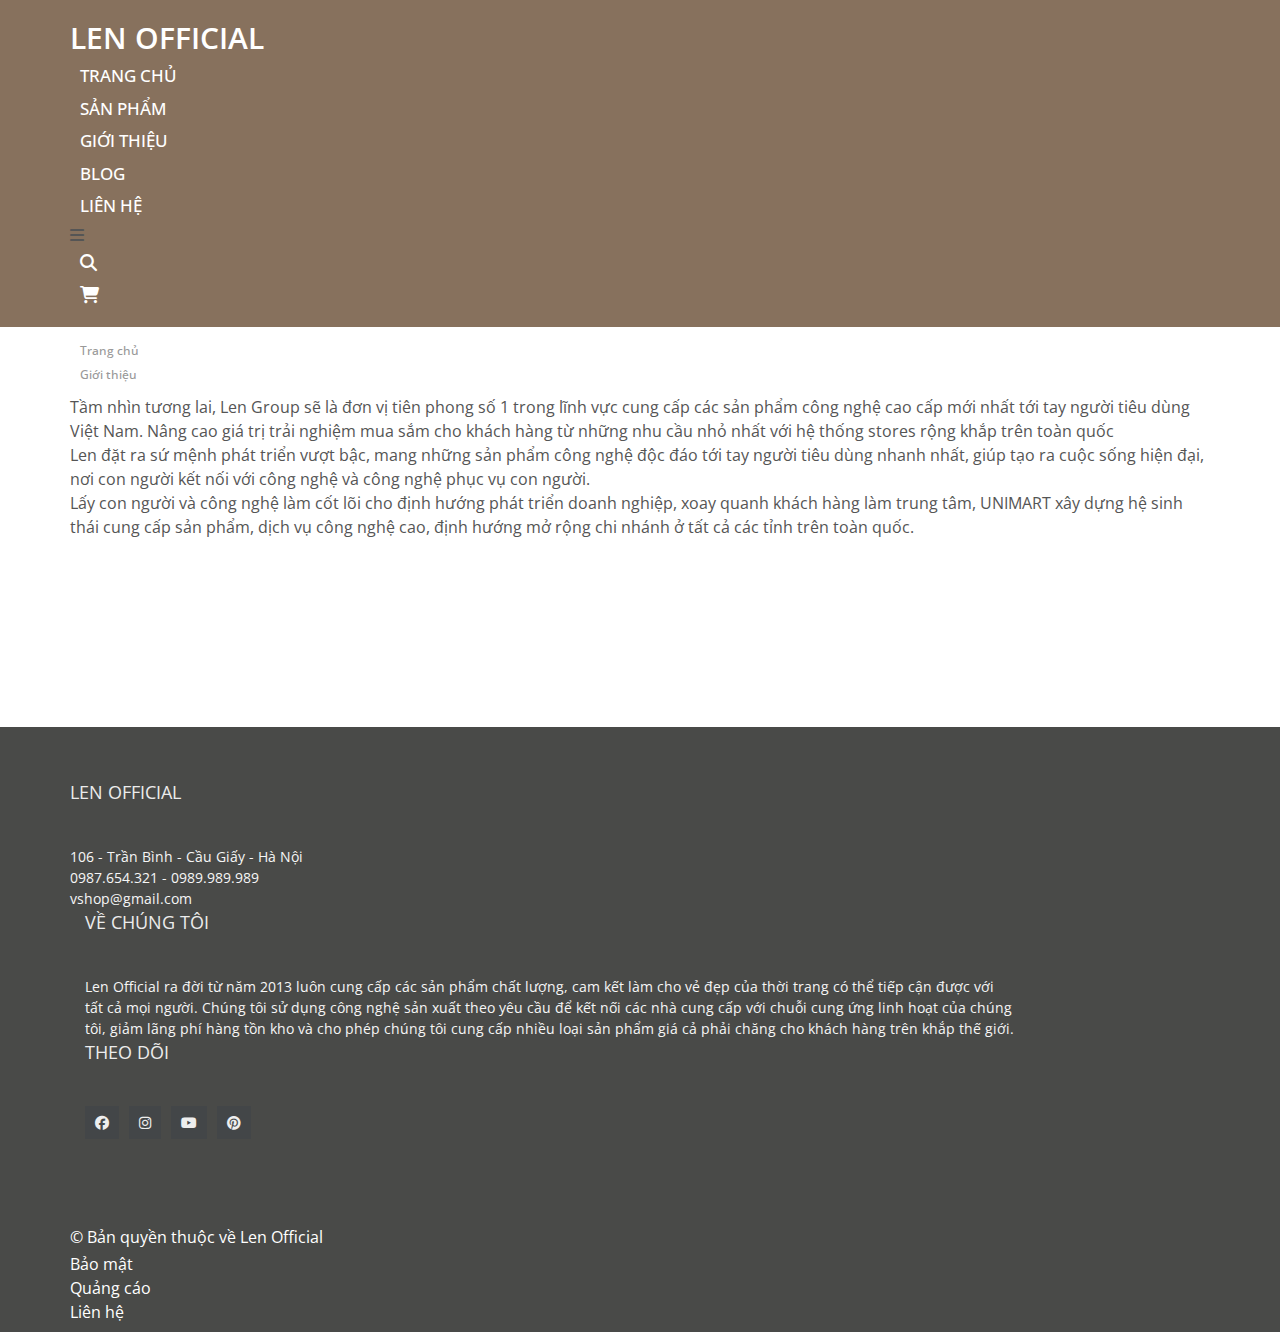
<file: introduce.html>
<!doctype html>
<html lang="en">

<head>
    <!-- Required meta tags -->
    <meta charset="utf-8">
    <meta name="viewport" content="width=device-width, initial-scale=1, shrink-to-fit=no">
    <link rel="stylesheet" href="https://cdnjs.cloudflare.com/ajax/libs/font-awesome/6.2.0/css/all.min.css">
    <link href="https://fonts.googleapis.com/css2?family=Koulen&family=Open+Sans:wght@400;600;700&family=Roboto&family=Roboto+Flex:opsz,wght@8..144,100;8..144,300&family=Roboto+Mono:wght@700&display=swap" rel="stylesheet">
    <link rel="stylesheet" href="public/reset.css">
    <link rel="stylesheet" href="public/style.css">
    <link rel="stylesheet" href="public/responsive.css">

    <link rel="stylesheet" href="public/owlcarousel/assets/owl.carousel.min.css">
    <link rel="stylesheet" href="public/owlcarousel/assets/owl.theme.default.min.css">

    <!-- Bootstrap CSS -->
    <link rel="stylesheet" href="https://cdn.jsdelivr.net/npm/bootstrap@4.6.1/dist/css/bootstrap.min.css" integrity="sha384-zCbKRCUGaJDkqS1kPbPd7TveP5iyJE0EjAuZQTgFLD2ylzuqKfdKlfG/eSrtxUkn" crossorigin="anonymous">

    <title>Len Official</title>
</head>

<body>
    <div id="wrapper">
        <div id="header">
            <div class="wp-inner d-flex justify-content-between">
                <a href="index.html" id="logo">Len Official</a>
                <nav class="d-flex">
                    <ul id="main-menu" class="d-none d-md-flex">
                        <li><a href="index.html">Trang chủ</a></li>
                        <li><a href="product.html">Sản phẩm</a></li>
                        <li><a href="introduce.html">Giới thiệu</a></li>
                        <li><a href="#">Blog</a></li>
                        <li><a href="#">Liên hệ</a></li>
                    </ul>
                    <div id="toggle" class="d-block d-md-none">
                        <i class="fa-solid fa-bars icon-toggle"></i>
                    </div>
                    <ul id="menu-responsive">
                        <li><a href="index.html">Trang chủ</a></li>
                        <li><a href="product.html">Sản phẩm</a></li>
                        <li><a href="introduce.html">Giới thiệu</a></li>
                        <li><a href="#">Blog</a></li>
                        <li><a href="#">Liên hệ</a></li>
                    </ul>
                    <ul id="list-icon" class="d-flex">
                        <li><a href=""><i class="fa-solid fa-magnifying-glass"></i></a></li>
                        <li>
                            <a href=""><i class="fa-solid fa-cart-shopping"></i></a>
                        </li>
                    </ul>
                </nav>


            </div>
        </div>
        <!-- end header -->
        <div id="wp-content">
            <div class="main-content-wp" class="home-page">
                <div class="wp-inner">
                    <div class="section" id="breadcrumb-wp">
                        <div class="section-detail">
                            <nav>
                                <ol class="breadcrumb">
                                    <li class="breadcrumb-item">
                                        <a href="">Trang chủ</a>
                                    </li>
                                    <li class="breadcrumb-item">
                                        <a href="">Giới thiệu</a>
                                    </li>
                                </ol>
                            </nav>
                        </div>
                    </div>
                    <!-- END BREADCRUMB -->
                    <div class="section" id="list-product-wp">
                        <div class="section-head">
                            <!-- <a href="" class="section-title">Giới thiệu</a> -->
                        </div>
                        <div class="section-detail">
                            <p>Tầm nhìn tương lai, Len Group sẽ là đơn vị tiên phong số 1 trong lĩnh vực cung cấp các sản phẩm công nghệ cao cấp mới nhất tới tay người tiêu dùng Việt Nam. Nâng cao giá trị trải nghiệm mua sắm cho khách hàng từ những nhu cầu
                                nhỏ nhất với hệ thống stores rộng khắp trên toàn quốc</p>
                            <p>Len đặt ra sứ mệnh phát triển vượt bậc, mang những sản phẩm công nghệ độc đáo tới tay người tiêu dùng nhanh nhất, giúp tạo ra cuộc sống hiện đại, nơi con người kết nối với công nghệ và công nghệ phục vụ con người.</p>
                            <p>Lấy con người và công nghệ làm cốt lõi cho định hướng phát triển doanh nghiệp, xoay quanh khách hàng làm trung tâm, UNIMART xây dựng hệ sinh thái cung cấp sản phẩm, dịch vụ công nghệ cao, định hướng mở rộng chi nhánh ở tất
                                cả các tỉnh trên toàn quốc.</p>
                        </div>
                    </div>

                </div>
            </div>
        </div>
        <!-- end content -->
        <div id="footer">
            <div id="foot-top">
                <div class="wp-inner d-sm-flex">
                    <div class="box logo">
                        <div class="box-head">
                            <h3>Len Official</h3>
                        </div>
                        <div class="box-body">
                            <ul class="list-item">
                                <li>
                                    <p>106 - Trần Bình - Cầu Giấy - Hà Nội</p>
                                </li>
                                <li>
                                    <p>0987.654.321 - 0989.989.989</p>
                                </li>
                                <li>
                                    <p>vshop@gmail.com</p>
                                </li>
                            </ul>
                        </div>


                    </div>


                    <div class="box about-us">
                        <div class="box-head">
                            <h3>Về chúng tôi</h3>
                        </div>

                        <div class="box-body">
                            <p>Len Official ra đời từ năm 2013 luôn cung cấp các sản phẩm chất lượng, cam kết làm cho vẻ đẹp của thời trang có thể tiếp cận được với tất cả mọi người. Chúng tôi sử dụng công nghệ sản xuất theo yêu cầu để kết nối các nhà cung
                                cấp với chuỗi cung ứng linh hoạt của chúng tôi, giảm lãng phí hàng tồn kho và cho phép chúng tôi cung cấp nhiều loại sản phẩm giá cả phải chăng cho khách hàng trên khắp thế giới.</p>
                        </div>
                    </div>

                    <div class="box follow-us">
                        <div class="box-head">
                            <h3>Theo dõi</h3>
                        </div>

                        <div class="box-body">
                            <ul class="list-social">
                                <li>
                                    <a href=""><i class="fa-brands fa-facebook"></i></a>
                                </li>

                                <li>
                                    <a href=""><i class="fa-brands fa-instagram"></i></a>
                                </li>

                                <li>
                                    <a href=""><i class="fa-brands fa-youtube"></i></a>
                                </li>

                                <li>
                                    <a href=""><i class="fa-brands fa-pinterest"></i></a>
                                </li>
                            </ul>
                        </div>
                    </div>

                </div>
            </div>
            <div id="foot-bottom">
                <div class="wp-inner d-flex justify-content-between">
                    <p class="copy-right">
                        © Bản quyền thuộc về Len Official
                    </p>

                    <ul id="footer-copy-right" class="d-flex">
                        <li><a href="">Bảo mật</a></li>
                        <li><a href="">Quảng cáo</a></li>
                        <li><a href="">Liên hệ</a></li>
                    </ul>
                </div>
            </div>

        </div>
    </div>





    <!-- Optional JavaScript; choose one of the two! -->

    <!-- Option 1: jQuery and Bootstrap Bundle (includes Popper) -->
    <script src="https://code.jquery.com/jquery-3.6.1.js" integrity="sha256-3zlB5s2uwoUzrXK3BT7AX3FyvojsraNFxCc2vC/7pNI=" crossorigin="anonymous"></script>
    <script>
        $(document).ready(function() {
            //product
            $('.sort-bar-dropdown').hover(function() {
                $('ul.list-menu').show();
                $('ul.list-menu').toggleClass('open');
            })
            $('ul.list-menu li').click(function() {
                $('ul.list-menu').toggle();
                if (!$(this).hasClass('active')) {
                    $('ul.list-menu li').removeClass('active');
                    $(this).addClass('active') && $('ul.list-menu li.active i').addClass('open');

                    if ($('ul.list-menu li.active span').hasClass('introduce')) {
                        $('.sort-bar-select span').text('Giới thiệu')

                    }
                    if ($('ul.list-menu li.active span').hasClass('popular')) {
                        $('.sort-bar-select span').text('Phổ biến nhất')

                    }
                    if ($('ul.list-menu li.active span').hasClass('newcome')) {
                        $('.sort-bar-select span').text('Mới đến')

                    }
                    if ($('ul.list-menu li.active span').hasClass('top-rated')) {
                        $('.sort-bar-select span').text('Đánh giá hàng đầu')

                    }
                    if ($('ul.list-menu li.active span').hasClass('low-to-high-price')) {
                        $('.sort-bar-select span').text('Giá thấp đến cao')

                    }
                    if ($('ul.list-menu li.active span').hasClass('high-to-low-price')) {
                        $('.sort-bar-select span').text('Giá cao đến thấp')

                    }
                }
            })
            $('span.checkbox-inner').click(function() {
                var img_src = $(this).find('img').attr('src');

                $('.thumb-nail.open img').attr('src', img_src);
                $('span.checkbox-inner').removeClass('active') && ('.card').removeClass('open-1');
                $(this).addClass('active') && $('.thumb-nail').addClass('open') && ('.card').addClass('open-1');

            })
            $('.side-filter-item-title').click(function() {
                $(this).next('.side-filter-item-content').toggle() && $(this).children('.icon-minus').show() && $(this).children('.icon-plus').toggle();


            })

            $('.side-filter-item-title-res').click(function() {
                $(this).next('.side-filter-item-content').toggle() && $(this).children('.icon-plus').toggle() && $('.icon-minus').show();
            })

            $('.radio-input').click(function() {
                $(this).toggleClass('open');
                $('.icon-circle').removeClass('active');
                $(this).children('.icon-circle').toggleClass('active');


            })

            $('ul.pagination li').click(function() {
                    $('ul.pagination li').removeClass('active');
                    $(this).addClass('active');
                    return false;
                })
                // END DETAIL PRODUCT
            $('#toggle').click(function() {
                $('ul#menu-responsive').slideDown();

            })
            $(window).scroll(function() {
                $('ul#menu-responsive').hide();
            });
            $('#wp-content').click(function() {
                    $('ul#menu-responsive').hide();

                })
                //modal
            $('.buy-product').click(function() {
                $('#demo-modal').modal();
                return false;
            })
            $('.icon-close').click(function() {
                $('.modal-buy-product').hide();
                return false;
            })

            $('ul.list-thumb li').click(function() {
                var src_img = $(this).find('img').attr('src');
                $('.show-picture img').attr('src', src_img);
                $('ul.list-thumb li').removeClass('active');
                $(this).addClass('active');
                return false;
            });
        })
    </script>
    <script src="public/owlcarousel/owl.carousel.min.js"></script>
    <script>
        $(document).ready(function() {

            $('.owl-carousel.owl-carousel-1').owlCarousel({
                loop: true,
                dots: false,
                margin: 10,
                nav: true,
                autoplay: true,
                slideBy: 6,
                smartSpeed: 50,
                responsive: {
                    0: {
                        items: 1
                    },
                    600: {
                        items: 3
                    },
                    1000: {
                        items: 6
                    }
                }


            })


        });
    </script>
    <script src="https://cdn.jsdelivr.net/npm/bootstrap@4.6.1/dist/js/bootstrap.bundle.min.js" integrity="sha384-fQybjgWLrvvRgtW6bFlB7jaZrFsaBXjsOMm/tB9LTS58ONXgqbR9W8oWht/amnpF" crossorigin="anonymous"></script>

</body>

</html>
</file>
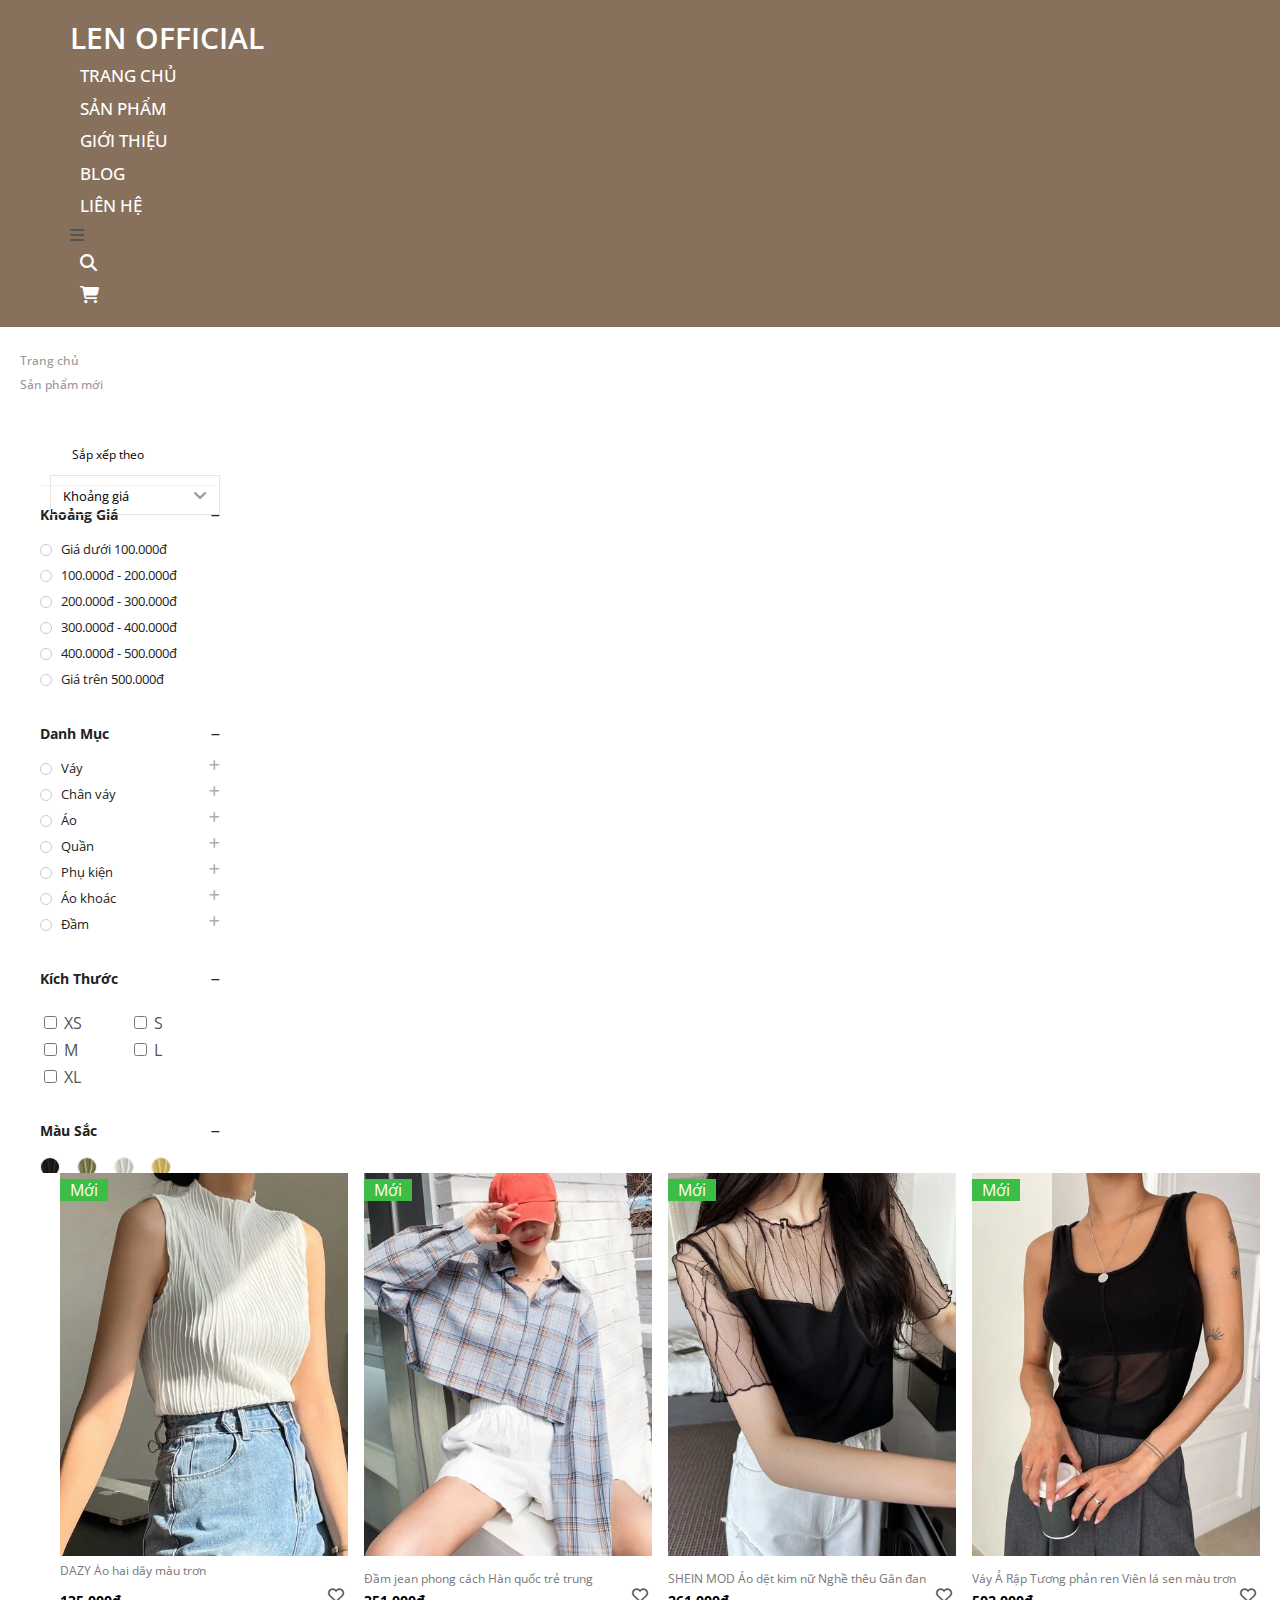
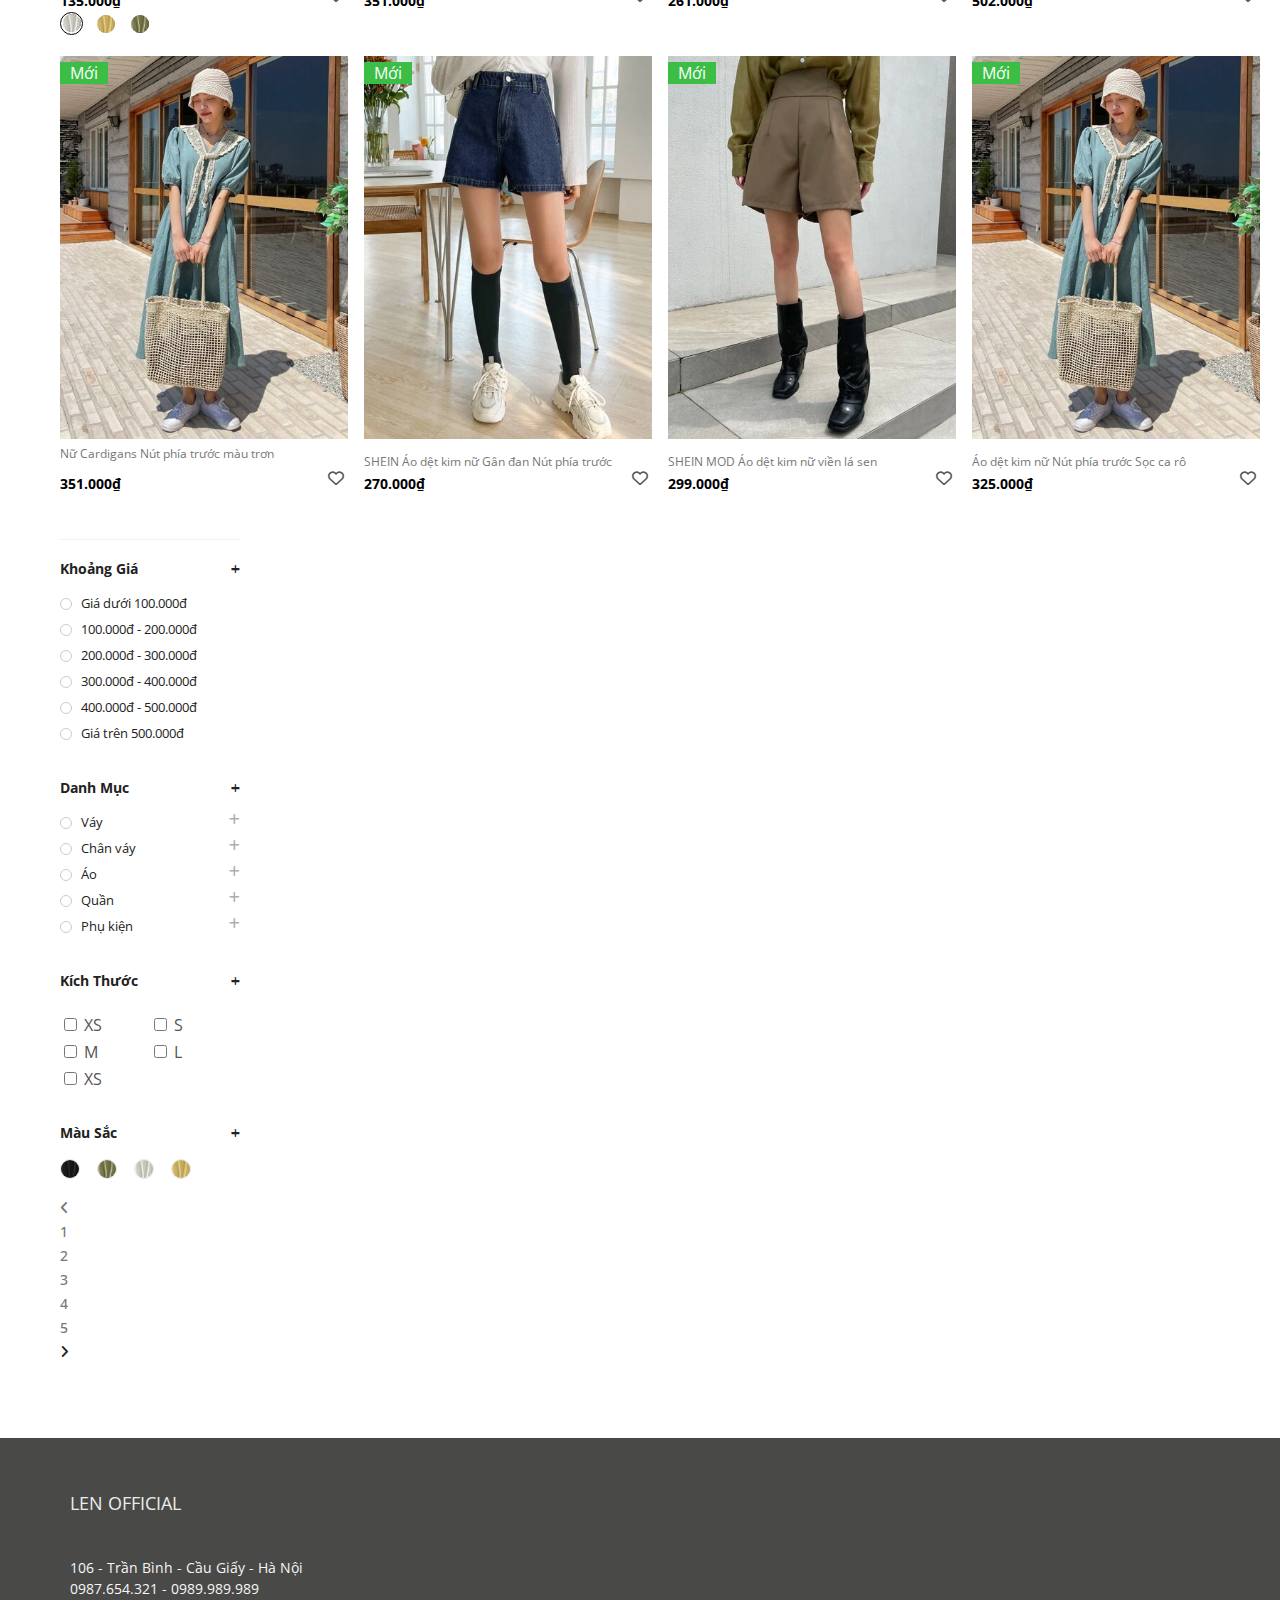
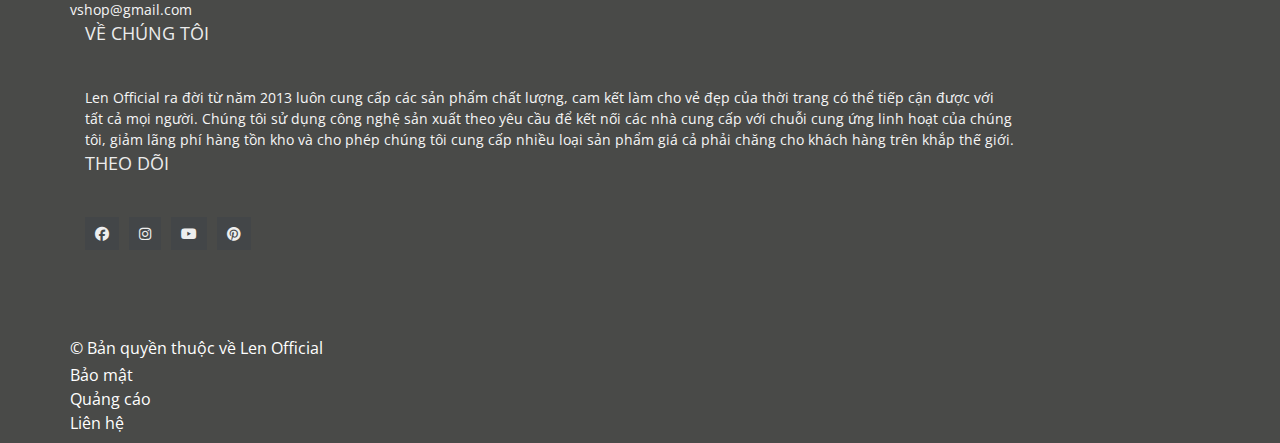
<file: product.html>
<!doctype html>
<html lang="en">

<head>
    <!-- Required meta tags -->
    <meta charset="utf-8">
    <meta name="viewport" content="width=device-width, initial-scale=1, shrink-to-fit=no">
    <link rel="stylesheet" href="https://cdnjs.cloudflare.com/ajax/libs/font-awesome/6.2.0/css/all.min.css">
    <link href="https://fonts.googleapis.com/css2?family=Koulen&family=Open+Sans:wght@400;600;700&family=Roboto&family=Roboto+Flex:opsz,wght@8..144,100;8..144,300&family=Roboto+Mono:wght@700&display=swap" rel="stylesheet">
    <link rel="stylesheet" href="public/reset.css">
    <link rel="stylesheet" href="public/style.css">
    <link rel="stylesheet" href="public/responsive.css">

    <link rel="stylesheet" href="public/owlcarousel/assets/owl.carousel.min.css">
    <link rel="stylesheet" href="public/owlcarousel/assets/owl.theme.default.min.css">

    <!-- Bootstrap CSS -->
    <link rel="stylesheet" href="https://cdn.jsdelivr.net/npm/bootstrap@4.6.1/dist/css/bootstrap.min.css" integrity="sha384-zCbKRCUGaJDkqS1kPbPd7TveP5iyJE0EjAuZQTgFLD2ylzuqKfdKlfG/eSrtxUkn" crossorigin="anonymous">

    <title>Len Official</title>
</head>

<body>
    <div id="wrapper">
        <div id="header">
            <div class="wp-inner d-flex justify-content-between">
                <a href="index.html" id="logo">Len Official</a>
                <nav class="d-flex">
                    <ul id="main-menu" class="d-none d-md-flex">
                        <li><a href="index.html">Trang chủ</a></li>
                        <li><a href="product.html">Sản phẩm</a></li>
                        <li><a href="introduce.html">Giới thiệu</a></li>
                        <li><a href="blog.html">Blog</a></li>
                        <li><a href="contact.html">Liên hệ</a></li>
                    </ul>
                    <div id="toggle" class="d-block d-md-none">
                        <i class="fa-solid fa-bars icon-toggle"></i>
                    </div>
                    <ul id="menu-responsive">
                        <li><a href="index.html">Trang chủ</a></li>
                        <li><a href="product.html">Sản phẩm</a></li>
                        <li><a href="introduce.html">Giới thiệu</a></li>
                        <li><a href="blog.html">Blog</a></li>
                        <li><a href="contact.html">Liên hệ</a></li>
                    </ul>
                    <ul id="list-icon" class="d-flex">
                        <li><a href=""><i class="fa-solid fa-magnifying-glass"></i></a></li>
                        <li>
                            <a href=""><i class="fa-solid fa-cart-shopping"></i></a>
                        </li>
                    </ul>
                </nav>


            </div>
        </div>
        <!-- end header -->
        <div id="wp-content">
            <div class="main-content-wp" id="product">
                <div class="section breadcrumb">
                    <div class="section-detail">
                        <nav>
                            <ol class="breadcrumb">
                                <li class="breadcrumb-item">
                                    <a href="">Trang chủ</a>
                                </li>
                                <li class="breadcrumb-item mx-8">
                                    <a href="">Sản phẩm mới</a>
                                </li>
                            </ol>
                        </nav>
                    </div>
                </div>
                <!-- END BREADCRUMB -->
                <div class="section sort-bar">
                    <div class="sort-bar-inner d-flex float-md-right">
                        <div class="sort-bar-title">
                            <span>Sắp xếp theo</span>
                        </div>
                        <div class="sort-bar-dropdown">
                            <div class="sort-bar-select">
                                <span class="introduce">Khoảng giá</span>
                                <i class="fa-solid fa-angle-down icon-arrow"></i>
                            </div>
                            <ul class="list-menu">
                                <li class="active">
                                    <span class="introduce" href="#">Giới thiệu</span>
                                    <i class="fa-solid fa-check icon-check open"></i>
                                </li>
                                <li>
                                    <span class="popular" href="#">Phổ biến nhất </span>
                                    <i class="fa-solid fa-check icon-check"></i>
                                </li>
                                <li>
                                    <span class="newcome" href="#">Mới đến</span>
                                    <i class="fa-solid fa-check icon-check"></i>
                                </li>
                                <li>
                                    <span class="top-rated" href="#">Đánh giá hàng đầu</span>
                                    <i class="fa-solid fa-check icon-check"></i>
                                </li>
                                <li>
                                    <span class="low-to-high-price" href="#">Giá thấp đến cao</span>
                                    <i class="fa-solid fa-check icon-check"></i>
                                </li>
                                <li>
                                    <span class="high-to-low-price" href="#">Giá cao đến thấp</span>
                                    <i class="fa-solid fa-check icon-check"></i>
                                </li>
                            </ul>
                        </div>
                    </div>
                </div>
                <!-- END SORT BAR -->
                <div class="page-body d-flex">
                    <div class="sidebar-left d-none d-md-block">
                        <div class="side-filter-inner">
                            <div class="side-filter-item time">
                                <div class="side-filter-item-title d-flex">
                                    <h3>Khoảng giá</h3>
                                    <i class="fa-solid fa-minus icon-minus"></i>
                                    <i class="fa-solid fa-plus icon-plus"></i>
                                </div>
                                <div class="side-filter-item-content">
                                    <section class="side-filter-item-content-ul">
                                        <label for="price">
                                            <span class="radio-input">
                                                <i class="icon-circle"></i>
                                            </span>
                                            <span class="radio-label">Giá dưới 100.000đ</span>
                                            <input class="input-origin" type="radio" name="price" value="price" id="price">
                                        </label>
                                    </section>
                                    <section class="side-filter-item-content-ul">
                                        <label for="price">
                                            <span class="radio-input">
                                                <i class="icon-circle"></i>
                                            </span>
                                            <span class="radio-label">100.000đ - 200.000đ</span>
                                            <input class="input-origin" type="radio" name="price" value="price" id="price">
                                        </label>
                                    </section>
                                    <section class="side-filter-item-content-ul">
                                        <label for="price">
                                            <span class="radio-input">
                                                <i class="icon-circle"></i>
                                            </span>
                                            <span class="radio-label">200.000đ - 300.000đ</span>
                                            <input class="input-origin" type="radio" name="price" value="price" id="price">
                                        </label>
                                    </section>
                                    <section class="side-filter-item-content-ul">
                                        <label for="price">
                                            <span class="radio-input">
                                                <i class="icon-circle"></i>
                                            </span>
                                            <span class="radio-label">300.000đ - 400.000đ</span>
                                            <input class="input-origin" type="radio" name="price" value="price" id="price">
                                        </label>
                                    </section>
                                    <section class="side-filter-item-content-ul">
                                        <label for="price">
                                            <span class="radio-input">
                                                <i class="icon-circle"></i>
                                            </span>
            
                                            <span class="radio-label">400.000đ - 500.000đ</span>
                                            <input class="input-origin" type="radio" name="price" value="price" id="price">
                                        </label>
                                    </section>
                                    <section class="side-filter-item-content-ul">
                                        <label for="price">
                                            <span class="radio-input">
                                                <i class="icon-circle"></i>
                                            </span>
            
                                            <span class="radio-label">Giá trên 500.000đ</span>
                                            <input class="input-origin" type="radio" name="price" value="price" id="price">
                                        </label>
                                    </section>
                                </div>
                            </div>
                            <div class="side-filter-item category">
                                <div class="side-filter-item-title d-flex">
                                    <h3>Danh mục</h3>
                                    <i class="fa-solid fa-minus icon-minus"></i>
                                    <i class="fa-solid fa-plus icon-plus"></i>
                                </div>
                                <div class="side-filter-item-content">
                                    <section class="side-filter-item-content-ul">
                                        <label for="category">
                                            <span class="radio-input">
                                                <i class="icon-circle"></i>
                                            </span>
            
                                            <span class="radio-label">Váy</span>
                                            <input class="input-origin" type="radio" name="category" value="category" id="category">
                                        </label>
                                        <i class="fa-solid fa-plus"></i>
                                    </section>
                                    <section class="side-filter-item-content-ul">
                                        <label for="category">
                                            <span class="radio-input">
                                                <i class="icon-circle"></i>
                                            </span>
            
                                            <span class="radio-label">Chân váy</span>
                                            <input class="input-origin" type="radio" name="category" value="category" id="category">
                                        </label>
                                        <i class="fa-solid fa-plus"></i>
                                    </section>
                                    <section class="side-filter-item-content-ul">
                                        <label for="category">
                                            <span class="radio-input">
                                                <i class="icon-circle"></i>
                                            </span>
                                            <span class="radio-label">Áo</span>
                                            <input class="input-origin" type="radio" name="category" value="category" id="category">
                                        </label>
                                        <i class="fa-solid fa-plus"></i>
                                    </section>
                                    <section class="side-filter-item-content-ul">
                                        <label for="category">
                                            <span class="radio-input">
                                                <i class="icon-circle"></i>
                                            </span>
                                            <span class="radio-label">Quần</span>
                                            <input class="input-origin" type="radio" name="category" value="category" id="category">
                                        </label>
                                        <i class="fa-solid fa-plus"></i>
                                    </section>
                                    <section class="side-filter-item-content-ul">
                                        <label for="category">
                                            <span class="radio-input">
                                                <i class="icon-circle"></i>
                                            </span>
                                            <span class="radio-label">Phụ kiện</span>
                                            <input class="input-origin" type="radio" name="category" value="category" id="category">
                                        </label>
                                        <i class="fa-solid fa-plus"></i>
                                    </section>
                                    <section class="side-filter-item-content-ul">
                                        <label for="category">
                                            <span class="radio-input">
                                                <i class="icon-circle"></i>
                                            </span>
                                            <span class="radio-label">Áo khoác</span>
                                            <input class="input-origin" type="radio" name="category" value="category" id="category">
                                        </label>
                                        <i class="fa-solid fa-plus"></i>
                                    </section>
                                    <section class="side-filter-item-content-ul">
                                        <label for="category">
                                            <span class="radio-input">
                                                <i class="icon-circle"></i>
                                            </span>
                                            <span class="radio-label">Đầm</span>
                                            <input class="input-origin" type="radio" name="category" value="category" id="category">
                                        </label>
                                        <i class="fa-solid fa-plus"></i>
                                    </section>
                                </div>
                            </div>
                            <div class="side-filter-item size">
                                <div class="side-filter-item-title">
                                    <h3>Kích thước</h3>
                                    <i class="fa-solid fa-minus icon-minus"></i>
                                    <i class="fa-solid fa-plus icon-plus"></i>
                                </div>
                                <div class="side-filter-item-content clearfix">
                                    <div class="size-item">
                                        <input type="checkbox" name="size" value="XS" id="size">
                                        <label for="size">XS</label>
                                    </div>
                                    <div class="size-item">
                                        <input type="checkbox" name="size" value="S" id="size">
                                        <label for="size">S</label>
                                    </div>
                                    <div class="size-item">
                                        <input type="checkbox" name="size" value="M" id="size">
                                        <label for="size">M</label>
                                    </div>
                                    <div class="size-item">
                                        <input type="checkbox" name="size" value="L" id="size">
                                        <label for="size">L</label>
                                    </div>
                                    <div class="size-item">
                                        <input type="checkbox" name="size" value="XL" id="size">
                                        <label for="size">XL</label>
                                    </div>
                                </div>
                            </div>
                            <div class="side-filter-item color">
                                <div class="side-filter-item-title">
                                    <h3>Màu sắc</h3>
                                    <i class="fa-solid fa-minus icon-minus"></i>
                                    <i class="fa-solid fa-plus icon-plus"></i>
                                </div>
                                <div class="side-filter-item-content clearfix">
                                    <div class="color-item">
                                        <label for="" class="checkbox">
                                            <span class="checkbox-inner">
                                                <img src="public/img/home/dazy-black-1.png" alt="">
                                            </span>
                                            <input class="input-origin" type="checkbox">
                                        </label>
                                    </div>
                                    <div class="color-item">
                                        <label for="" class="checkbox">
                                            <span class="checkbox-inner">
                                                <img src="public/img/home/dazy-green-1.png" alt="">
                                            </span>
                                            <input class="input-origin" type="checkbox">
                                        </label>
                                    </div>
                                    <div class="color-item">
                                        <label for="" class="checkbox">
                                            <span class="checkbox-inner">
                                                <img src="public/img/home/dazy-white-1.png" alt="">
                                            </span>
                                            <input class="input-origin" type="checkbox">
                                        </label>
                                    </div>
                                    <div class="color-item">
                                        <label for="" class="checkbox">
                                            <span class="checkbox-inner">
                                                <img src="public/img/home/dazy-yellow-1.png" alt="">
                                            </span>
                                            <input class="input-origin" type="checkbox">
                                        </label>
                                    </div>
                                </div>
                            </div>
                        </div>
                    </div>
                    <!-- END SIDEBAR-LEFT -->
                    <div class="list-product">
                        <div class="card-columns">
                            <div class="card open-1">
                                <a href="detail-product.html" class="thumb-nail open">
                                    <img src="public/img/home/dazy-white.webp" alt="" class="card-img">
                                    <span class="new">Mới</span>
                                </a>
                                <div class="card-body">
                                    <div class="card-title">
                                        <a href="detail-product.html">DAZY Áo hai dây màu trơn</a>
                                    </div>
                                    <div class="card-text">
                                        <span class="price">135.000₫</span>
                                        <i class="fa-regular fa-heart icon-heart"></i>
                                    </div>
                                    <div class="list-color">
                                        <div class="color-item">
                                            <label for="checkbox">
                                                <span class="checkbox-inner active">
                                                    <img src="public/img/home/dazy-white.webp" alt="">
                                                    <img src="public/img/home/dazy-white-1.png" alt="">
                                                </span>
                                                <input type="checkbox" class="input-origin">
                                            </label>
                                        </div>
                                        <div class="color-item">
                                            <label for="checkbox">
                                                <span class="checkbox-inner">
                                                    <img src="public/img/home/dazy-yello.webp" alt="">
                                                    <img src="public/img/home/dazy-yellow-1.png" alt="">
                                                </span>
                                                <input type="checkbox" class="input-origin">
                                            </label>
                                        </div>
                                        <div class="color-item">
                                            <label for="checkbox">
                                                <span class="checkbox-inner">
                                                    <img src="public/img/home/dazy-green.webp" alt="">
                                                    <img src="public/img/home/dazy-green-1.png" alt="">
                                                </span>
                                                <input type="checkbox" class="input-origin">
                                            </label>
                                        </div>
                                    </div>
                                </div>
                            </div>
                            <div class="card">
                                <a href="detail-product.html" class="thumb-nail">
                                    <img src="public/img/home/flash-sale-1.webp" alt="" class="card-img">
                                    <span class="new">Mới</span>
                                </a>
                                <div class="card-body">
                                    <div class="card-title">
                                        <a href="detail-product.html">Nữ Cardigans Nút phía trước màu trơn</a>
                                    </div>
                                    <div class="card-text">
                                        <span class="price">351.000₫</span>
                                        <i class="fa-regular fa-heart icon-heart"></i>
                                    </div>
                                </div>
                            </div>
                            <div class="card">
                                <a href="detail-product.html" class="thumb-nail">
                                    <img src="public/img/home/flash-sale-2.webp" alt="" class="card-img">
                                    <span class="new">Mới</span>
                                </a>
                                <div class="card-body">
                                    <div class="card-title">
                                        <a href="detail-product.html" class="card-title">Đầm jean phong cách Hàn quốc trẻ trung</a>
                                    </div>
                                    <div class="card-text">
                                        <span class="price">351.000₫</span>
                                        <i class="fa-regular fa-heart icon-heart"></i>
                                    </div>
                                </div>
                            </div>
                            <div class="card">
                                <a href="detail-product.html" class="thumb-nail">
                                    <img src="public/img/home/flash-sale-3.webp" alt="" class="card-img">
                                    <span class="new">Mới</span>
                                </a>
                                <div class="card-body">
                                    <div class="card-title">
                                        <a href="detail-product.html" class="card-title">SHEIN Áo dệt kim nữ Gân đan Nút phía trước</a>
                                    </div>
                                    <div class="card-text">
                                        <span class="price">270.000₫</span>
                                        <i class="fa-regular fa-heart icon-heart"></i>
                                    </div>
                                </div>
                            </div>
                            <div class="card">
                                <a href="detail-product.html" class="thumb-nail">
                                    <img src="public/img/home/flash-sale-4.webp" alt="" class="card-img">
                                    <span class="new">Mới</span>
                                </a>
                                <div class="card-body">
                                    <div class="card-title">
                                        <a href="detail-product.html" class="card-title">SHEIN MOD Áo dệt kim nữ Nghề thêu Gân đan</a>
                                    </div>
                                    <div class="card-text">
                                        <span class="price">261.000₫</span>
                                        <i class="fa-regular fa-heart icon-heart"></i>
                                    </div>
                                </div>
                            </div>
                            <div class="card">
                                <a href="detail-product.html" class="thumb-nail">
                                    <img src="public/img/home/flash-sale-5.webp" alt="" class="card-img">
                                    <span class="new">Mới</span>
                                </a>
                                <div class="card-body">
                                    <div class="card-title">
                                        <a href="detail-product.html" class="card-title">SHEIN MOD Áo dệt kim nữ viền lá sen </a>
                                    </div>
                                    <div class="card-text">
                                        <span class="price">299.000₫</span>
                                        <i class="fa-regular fa-heart icon-heart"></i>
                                    </div>
                                </div>
                            </div>
                            <div class="card">
                                <a href="detail-product.html" class="thumb-nail">
                                    <img src="public/img/home/flash-sale-6.webp" alt="" class="card-img">
                                    <span class="new">Mới</span>
                                </a>
                                <div class="card-body">
                                    <div class="card-title">
                                        <a href="detail-product.html" class="card-title">Váy Ả Rập Tương phản ren Viên lá sen màu trơn </a>
                                    </div>
                                    <div class="card-text">
                                        <span class="price">502.000₫</span>
                                        <i class="fa-regular fa-heart icon-heart"></i>
                                    </div>
                                </div>
                            </div>
                            <div class="card">
                                <a href="detail-product.html" class="thumb-nail">
                                    <img src="public/img/home/flash-sale-1.webp" alt="" class="card-img">
                                    <span class="new">Mới</span>
                                </a>
                                <div class="card-body">
                                    <div class="card-title">
                                        <a href="detail-product.html" class="card-title">Áo dệt kim nữ Nút phía trước Sọc ca rô</a>
                                    </div>
                                    <div class="card-text">
                                        <span class="price">325.000₫</span>
                                        <i class="fa-regular fa-heart icon-heart"></i>
                                    </div>
                                </div>
                            </div>
                        </div>
                        <!-- END CARD-COLUMNS -->
                        <div class="menu-sidebar d-block d-md-none">
                            <div class="side-filter-inner">
                                <div class="side-filter-item time">
                                    <div class="side-filter-item-title-res">
                                        <h3>Khoảng giá</h3>
                                        <i class="fa-solid fa-plus icon-plus"></i>
                                        <i class="fa-solid fa-minus icon-minus"></i>
                                    </div>
                                    <div class="side-filter-item-content">
                                        <section class="side-filter-item-content-ul">
                                            <label for="02/08/2022">
                                                <span class="radio-input">
                                                    <i class="icon-circle"></i>
                                                </span>
            
                                                <span class="radio-label">Giá dưới 100.000đ</span>
                                                <input class="input-origin" type="radio" name="time" value="02/08/2022" id="02/08/2022">
                                            </label>
                                        </section>
                                        <section class="side-filter-item-content-ul">
                                            <label for="01/08/2022">
                                                <span class="radio-input">
                                                    <i class="icon-circle"></i>
                                                </span>
                                                <span class="radio-label">100.000đ - 200.000đ</span>
                                                <input class="input-origin" type="radio" name="time" value="01/08/2022" id="01/08/2022">
                                            </label>
                                        </section>
                                        <section class="side-filter-item-content-ul">
                                            <label for="31/07/2022">
                                                <span class="radio-input">
                                                    <i class="icon-circle"></i>
                                                </span>
                                                <span class="radio-label">200.000đ - 300.000đ</span>
                                                <input class="input-origin" type="radio" name="time" value="31/07/2022" id="31/07/2022">
                                            </label>
                                        </section>
                                        <section class="side-filter-item-content-ul">
                                            <label for="30/07/2022">
                                                <span class="radio-input">
                                                    <i class="icon-circle"></i>
                                                </span>
            
                                                <span class="radio-label">300.000đ - 400.000đ</span>
                                                <input class="input-origin" type="radio" name="time" value="30/07/2022" id="30/07/2022">
                                            </label>
                                        </section>
                                        <section class="side-filter-item-content-ul">
                                            <label for="29/07/2022">
                                                <span class="radio-input">
                                                    <i class="icon-circle"></i>
                                                </span>
                                                <span class="radio-label">400.000đ - 500.000đ</span>
                                                <input class="input-origin" type="radio" name="time" value="29/07/2022" id="29/07/2022">
                                            </label>
                                        </section>
                                        <section class="side-filter-item-content-ul">
                                            <label for="28/07/2022">
                                                <span class="radio-input">
                                                    <i class="icon-circle"></i>
                                                </span>
            
                                                <span class="radio-label">Giá trên 500.000đ</span>
                                                <input class="input-origin" type="radio" name="time" value="28/07/2022" id="28/07/2022">
                                            </label>
                                        </section>
                                    </div>
                                </div>
                                <div class="side-filter-item category">
                                    <div class="side-filter-item-title-res">
                                        <h3>Danh mục</h3>
                                        <i class="fa-solid fa-plus icon-plus"></i>
                                        <i class="fa-solid fa-minus icon-minus"></i>
                                    </div>
                                    <div class="side-filter-item-content">
                                        <section class="side-filter-item-content-ul">
                                            <label for="clothings">
                                                <span class="radio-input">
                                                    <i class="icon-circle"></i>
                                                </span>
                                                <span class="radio-label">Váy</span>
                                                <input class="input-origin" type="radio" name="clothings" value="clothings" id="clothings">
                                            </label>
                                            <i class="fa-solid fa-plus"></i>
                                        </section>
                                        <section class="side-filter-item-content-ul">
                                            <label for="plus-clothings">
                                                <span class="radio-input">
                                                    <i class="icon-circle"></i>
                                                </span>
                                                <span class="radio-label">Chân váy</span>
                                                <input class="input-origin" type="radio" name="clothings" value="plus-clothings" id="plus-clothings">
                                            </label>
                                            <i class="fa-solid fa-plus"></i>
                                        </section>

                                        <section class="side-filter-item-content-ul">
                                            <label for="underwear-pijama">
                                                <span class="radio-input">
                                                    <i class="icon-circle"></i>
                                                </span>
                                                <span class="radio-label">Áo</span>
                                                <input class="input-origin" type="radio" name="clothings" value="underwear-pijama" id="underwear-pijama">
                                            </label>
                                            <i class="fa-solid fa-plus"></i>
                                        </section>
                                        <section class="side-filter-item-content-ul">
                                            <label for="sport">
                                                <span class="radio-input">
                                                    <i class="icon-circle"></i>
                                                </span>
                                                <span class="radio-label">Quần</span>
                                                <input class="input-origin" type="radio" name="clothings" value="sport" id="sport">
                                            </label>
                                            <i class="fa-solid fa-plus"></i>
                                        </section>
                                        <section class="side-filter-item-content-ul">
                                            <label for="wedding">
                                                <span class="radio-input">
                                                    <i class="icon-circle"></i>
                                                </span>
                                                <span class="radio-label">Phụ kiện</span>
                                                <input class="input-origin" type="radio" name="clothings" value="wedding" id="wedding">
                                            </label>
                                            <i class="fa-solid fa-plus"></i>
                                        </section>
                                    </div>
                                </div>
                                <div class="side-filter-item size">
                                    <div class="side-filter-item-title-res">
                                        <h3>Kích thước</h3>
                                        <i class="fa-solid fa-plus icon-plus"></i>
                                        <i class="fa-solid fa-minus icon-minus"></i>
                                    </div>
                                    <div class="side-filter-item-content clearfix">
                                        <div class="size-item">
                                            <input type="checkbox" name="size" value="XS" id="size">
                                            <label for="size">XS</label>
                                        </div>
                                        <div class="size-item">
                                            <input type="checkbox" name="size" value="S" id="size">
                                            <label for="size">S</label>
                                        </div>
                                        <div class="size-item">
                                            <input type="checkbox" name="size" value="M" id="size">
                                            <label for="size">M</label>
                                        </div>
                                        <div class="size-item">
                                            <input type="checkbox" name="size" value="L" id="size">
                                            <label for="size">L</label>
                                        </div>
                                        <div class="size-item">
                                            <label for="XL">
                                                <input type="checkbox" name="size" value="XL" id="size">
                                                <label for="size">XS</label>
                                        </div>
                                    </div>
                                </div>
                                <div class="side-filter-item color">
                                    <div class="side-filter-item-title-res">
                                        <h3>Màu sắc</h3>
                                        <i class="fa-solid fa-plus icon-plus"></i>
                                        <i class="fa-solid fa-minus icon-minus"></i>
                                    </div>
                                    <div class="side-filter-item-content clearfix">
                                        <div class="color-item">
                                            <label for="" class="checkbox">
                                                <span class="checkbox-inner">
                                                    <img src="public/img/home/dazy-black-1.png" alt="">
                                                </span>
                                                <input class="input-origin" type="checkbox">
                                            </label>
                                        </div>
                                        <div class="color-item">
                                            <label for="" class="checkbox">
                                                <span class="checkbox-inner">
                                                    <img src="public/img/home/dazy-green-1.png" alt="">
                                                </span>
                                                <input class="input-origin" type="checkbox">
                                            </label>
                                        </div>
                                        <div class="color-item">
                                            <label for="" class="checkbox">
                                                <span class="checkbox-inner">
                                                    <img src="public/img/home/dazy-white-1.png" alt="">
                                                </span>
                                                <input class="input-origin" type="checkbox">
                                            </label>
                                        </div>
                                        <div class="color-item">
                                            <label for="" class="checkbox">
                                                <span class="checkbox-inner">
                                                    <img src="public/img/home/dazy-yellow-1.png" alt="">
                                                </span>
                                                <input class="input-origin" type="checkbox">
                                            </label>
                                        </div>
                                    </div>
                                </div>
                            </div>
                        </div>
                        <nav class="pagination-list-product">
                            <ul class="pagination">
                                <li class="page-item">
                                    <a href="#" class="page-link"><i class="fa-solid fa-angle-left icon-left"></i></a>
                                </li>
                                <li class="page-item active">
                                    <a href="#" class="page-link">1</a>
                                </li>
                                <li class="page-item">
                                    <a href="#" class="page-link">2</a>
                                </li>
                                <li class="page-item">
                                    <a href="#" class="page-link">3</a>
                                </li>
                                <li class="page-item">
                                    <a href="" class="page-link">4</a>
                                </li>
                                <li class="page-item">
                                    <a href="#" class="page-link">5</a>
                                </li>
                                <li class="page-item">
                                    <a href="#" class="page-link"><i class="fa-solid fa-angle-right icon-right"></i></a>
                                </li>
                            </ul>
                        </nav>
                    </div>
                </div>
            </div>
        </div>
        <!-- end content -->
        <div id="footer">
            <div id="foot-top">
                <div class="wp-inner d-sm-flex">
                    <div class="box logo">
                        <div class="box-head">
                            <h3>Len Official</h3>
                        </div>
                        <div class="box-body">
                            <ul class="list-item">
                                <li>
                                    <p>106 - Trần Bình - Cầu Giấy - Hà Nội</p>
                                </li>
                                <li>
                                    <p>0987.654.321 - 0989.989.989</p>
                                </li>
                                <li>
                                    <p>vshop@gmail.com</p>
                                </li>
                            </ul>
                        </div>


                    </div>


                    <div class="box about-us">
                        <div class="box-head">
                            <h3>Về chúng tôi</h3>
                        </div>

                        <div class="box-body">
                            <p>Len Official ra đời từ năm 2013 luôn cung cấp các sản phẩm chất lượng, cam kết làm cho vẻ đẹp của thời trang có thể tiếp cận được với tất cả mọi người. Chúng tôi sử dụng công nghệ sản xuất theo yêu cầu để kết nối các nhà cung
                                cấp với chuỗi cung ứng linh hoạt của chúng tôi, giảm lãng phí hàng tồn kho và cho phép chúng tôi cung cấp nhiều loại sản phẩm giá cả phải chăng cho khách hàng trên khắp thế giới.</p>
                        </div>
                    </div>

                    <div class="box follow-us">
                        <div class="box-head">
                            <h3>Theo dõi</h3>
                        </div>

                        <div class="box-body">
                            <ul class="list-social">
                                <li>
                                    <a href=""><i class="fa-brands fa-facebook"></i></a>
                                </li>

                                <li>
                                    <a href=""><i class="fa-brands fa-instagram"></i></a>
                                </li>

                                <li>
                                    <a href=""><i class="fa-brands fa-youtube"></i></a>
                                </li>

                                <li>
                                    <a href=""><i class="fa-brands fa-pinterest"></i></a>
                                </li>
                            </ul>
                        </div>
                    </div>

                </div>
            </div>
            <div id="foot-bottom">
                <div class="wp-inner d-flex justify-content-between">
                    <p class="copy-right">
                        © Bản quyền thuộc về Len Official
                    </p>

                    <ul id="footer-copy-right" class="d-flex">
                        <li><a href="">Bảo mật</a></li>
                        <li><a href="">Quảng cáo</a></li>
                        <li><a href="">Liên hệ</a></li>
                    </ul>
                </div>
            </div>

        </div>
    </div>





    <!-- Optional JavaScript; choose one of the two! -->

    <!-- Option 1: jQuery and Bootstrap Bundle (includes Popper) -->
    <script src="https://code.jquery.com/jquery-3.6.1.js" integrity="sha256-3zlB5s2uwoUzrXK3BT7AX3FyvojsraNFxCc2vC/7pNI=" crossorigin="anonymous"></script>
    <script>
        $(document).ready(function() {
            //product
            $('.sort-bar-dropdown').hover(function() {
                $('ul.list-menu').show();
                $('ul.list-menu').toggleClass('open');
            })
            $('ul.list-menu li').click(function() {
                $('ul.list-menu').toggle();
                if (!$(this).hasClass('active')) {
                    $('ul.list-menu li').removeClass('active');
                    $(this).addClass('active') && $('ul.list-menu li.active i').addClass('open');

                    if ($('ul.list-menu li.active span').hasClass('introduce')) {
                        $('.sort-bar-select span').text('Giới thiệu')

                    }
                    if ($('ul.list-menu li.active span').hasClass('popular')) {
                        $('.sort-bar-select span').text('Phổ biến nhất')

                    }
                    if ($('ul.list-menu li.active span').hasClass('newcome')) {
                        $('.sort-bar-select span').text('Mới đến')

                    }
                    if ($('ul.list-menu li.active span').hasClass('top-rated')) {
                        $('.sort-bar-select span').text('Đánh giá hàng đầu')

                    }
                    if ($('ul.list-menu li.active span').hasClass('low-to-high-price')) {
                        $('.sort-bar-select span').text('Giá thấp đến cao')

                    }
                    if ($('ul.list-menu li.active span').hasClass('high-to-low-price')) {
                        $('.sort-bar-select span').text('Giá cao đến thấp')

                    }
                }
            })
            $('span.checkbox-inner').click(function() {
                var img_src = $(this).find('img').attr('src');

                $('.thumb-nail.open img').attr('src', img_src);
                $('span.checkbox-inner').removeClass('active') && ('.card').removeClass('open-1');
                $(this).addClass('active') && $('.thumb-nail').addClass('open') && ('.card').addClass('open-1');

            })
            $('.side-filter-item-title').click(function() {
                $(this).next('.side-filter-item-content').toggle() && $(this).children('.icon-minus').show() && $(this).children('.icon-plus').toggle();


            })

            $('.side-filter-item-title-res').click(function() {
                $(this).next('.side-filter-item-content').toggle() && $(this).children('.icon-plus').toggle() && $('.icon-minus').show();
            })

            $('.radio-input').click(function() {
                $(this).toggleClass('open');
                $('.icon-circle').removeClass('active');
                $(this).children('.icon-circle').toggleClass('active');


            })

            $('ul.pagination li').click(function() {
                    $('ul.pagination li').removeClass('active');
                    $(this).addClass('active');
                    return false;
                })
                // END DETAIL PRODUCT
            $('#toggle').click(function() {
                $('ul#menu-responsive').slideDown();

            })
            $(window).scroll(function() {
                $('ul#menu-responsive').hide();
            });
            $('#wp-content').click(function() {
                    $('ul#menu-responsive').hide();

                })
                //modal
            $('.buy-product').click(function() {
                $('#demo-modal').modal();
                return false;
            })
            $('.icon-close').click(function() {
                $('.modal-buy-product').hide();
                return false;
            })

            $('ul.list-thumb li').click(function() {
                var src_img = $(this).find('img').attr('src');
                $('.show-picture img').attr('src', src_img);
                $('ul.list-thumb li').removeClass('active');
                $(this).addClass('active');
                return false;
            });
        })
    </script>
    <script src="public/owlcarousel/owl.carousel.min.js"></script>
    <script>
        $(document).ready(function() {

            $('.owl-carousel.owl-carousel-1').owlCarousel({
                loop: true,
                dots: false,
                margin: 10,
                nav: true,
                autoplay: true,
                slideBy: 6,
                smartSpeed: 50,
                responsive: {
                    0: {
                        items: 1
                    },
                    600: {
                        items: 3
                    },
                    1000: {
                        items: 6
                    }
                }


            })


        });
    </script>
    <script src="https://cdn.jsdelivr.net/npm/bootstrap@4.6.1/dist/js/bootstrap.bundle.min.js" integrity="sha384-fQybjgWLrvvRgtW6bFlB7jaZrFsaBXjsOMm/tB9LTS58ONXgqbR9W8oWht/amnpF" crossorigin="anonymous"></script>

</body>

</html>
</file>
<file: public/style.css>
@import '../public/css/import/global.css';
@import '../public/css/import/index.css';
@import '../public/css/import/home.css';
@import '../public/css/import/product.css';
@import '../public/css/import/detail-product.css';
@import '../public/css/import/cart.css';
@import '../public/css/import/checkout.css';
</file>
<file: public/responsive.css>
/*RESPONSIVE*/

@media screen and (max-width: 1600px) {
    #menu-responsive {
        display: none;
    }
}

@media screen and (max-width: 1170px) {
    .wp-inner {
        width: 100%;
        padding-left: 15px;
        padding-right: 15px;
    }
    .owl-carousel .carousel-title a {
        font-size: 14px;
    }
    .owl-carousel .carousel-title span {
        font-size: 14px;
    }
}

@media screen and (max-width: 1024px) {
    /* PRODUCT */
    .card-columns {
        column-count: 3!important;
        width: 693px !important;
    }
    /* FOOTER */
    #foot-top .box.about-us {
        padding-right: 70px;
    }
}

@media screen and (max-width: 800px) {
    /*HEADER*/
    #header {
        padding: 12px 0;
    }
    ul#main-menu li a,
    ul#list-icon li a {
        line-height: 40px;
        font-size: 15px;
        padding: 5px 10px;
    }
    /* DETAIL PRODUCT */
    .product-intro .info-left ul.list-thumb {
        width: 93px;
    }
    .product-intro .show-picture a img {
        width: 93%;
    }
    /* PRODUCT */
    .card-columns {
        column-count: 2!important;
        width: 436px !important;
    }
    /* FOOTER */
    #foot-top .box.about-us {
        padding-right: 12px;
    }
}

@media screen and (max-width: 600px) {
    /* HEADER */
    #header {
        position: relative;
    }
    #toggle .icon-toggle {
        color: #fff!important;
        margin-right: 6px!important;
        cursor: pointer;
    }
    ul#list-icon li a {
        font-size: 14px;
    }
    ul#menu-responsive {
        position: absolute;
        top: 75px;
        left: 0;
        right: 0;
        background: #6d5a4a;
        padding-top: 15px;
        padding-bottom: 20px;
        z-index: 6;
        /* display: none!important; */
    }
    ul#menu-responsive li a {
        display: block;
        color: #fff;
        padding: 10px 15px;
    }
    /* MAIN CONTENT */
    .info-top .discount-label {
        font-size: 10px;
        width: 27px;
    }
    #discount-product .price .new-price {
        font-size: 13px;
    }
    /* DETAIL PRODUCT */
    .product-intro .show-picture a img {
        width: 100%;
    }
    .product-intro .info-right {
        padding-left: 15px!important;
    }
    .product-intro .info-right .product-head {
        margin-top: 10px;
    }
    /* PRODUCT */
    .sort-bar {
        padding: 20px 40px;
        margin-bottom: 20px;
    }
    .card-columns {
        width: 474px !important;
    }
    .menu-sidebar {
        margin-bottom: 20px;
    }
    .side-filter-inner {
        width: 460px;
    }
    .menu-sidebar .side-filter-item-content {
        display: none;
    }
}

@media screen and (max-width: 576px) {
    /* MAIN CONTENT */
    .section-head h3.section-title {
        font-size: 25px;
        margin-top: 50px;
        margin-bottom: 30px;
    }
    #discount-product .price .new-price {
        font-size: 17px;
    }
    /* PRODUCT */
    .sort-bar-dropdown {
        width: 160px;
    }
    .card-columns {
        column-count: 1!important;
        width: 275px !important;
    }
    .side-filter-inner {
        width: 277px;
    }
    /* DETAIL PRODUCT */
    .product-intro .info-left {
        padding-right: 0!important;
    }
    /* FOOTER */
    #foot-top {
        padding-top: 35px;
        padding-bottom: 40px;
    }
    .about-us,
    .follow-us {
        padding-left: 0!important;
        margin-top: 30px!important;
    }
    .box-body {
        margin-top: 12px!important;
    }
    #foot-bottom p {
        font-size: 15px!important;
    }
    #foot-bottom ul li a {
        font-size: 13px;
    }
    ul#footer-copy-right {
        margin-left: 10px;
    }
}

@media screen and (max-width: 414px) {
    /* DETAIL-PRODUCT */
    .info-right {
        width: 100%!important;
    }
    .info-right .SKU-review-product .SKU-product {
        display: block!important;
    }
    .card-product-add .product-add-icon-heart .product-add .btn-product-add {
        width: 100%important;
        min-width: 100%!important;
    }
    /* PRODUCT */
    .list-product {
        padding-left: 0!important;
    }
    .card-columns {
        width: 280px !important;
    }
}
</file>
